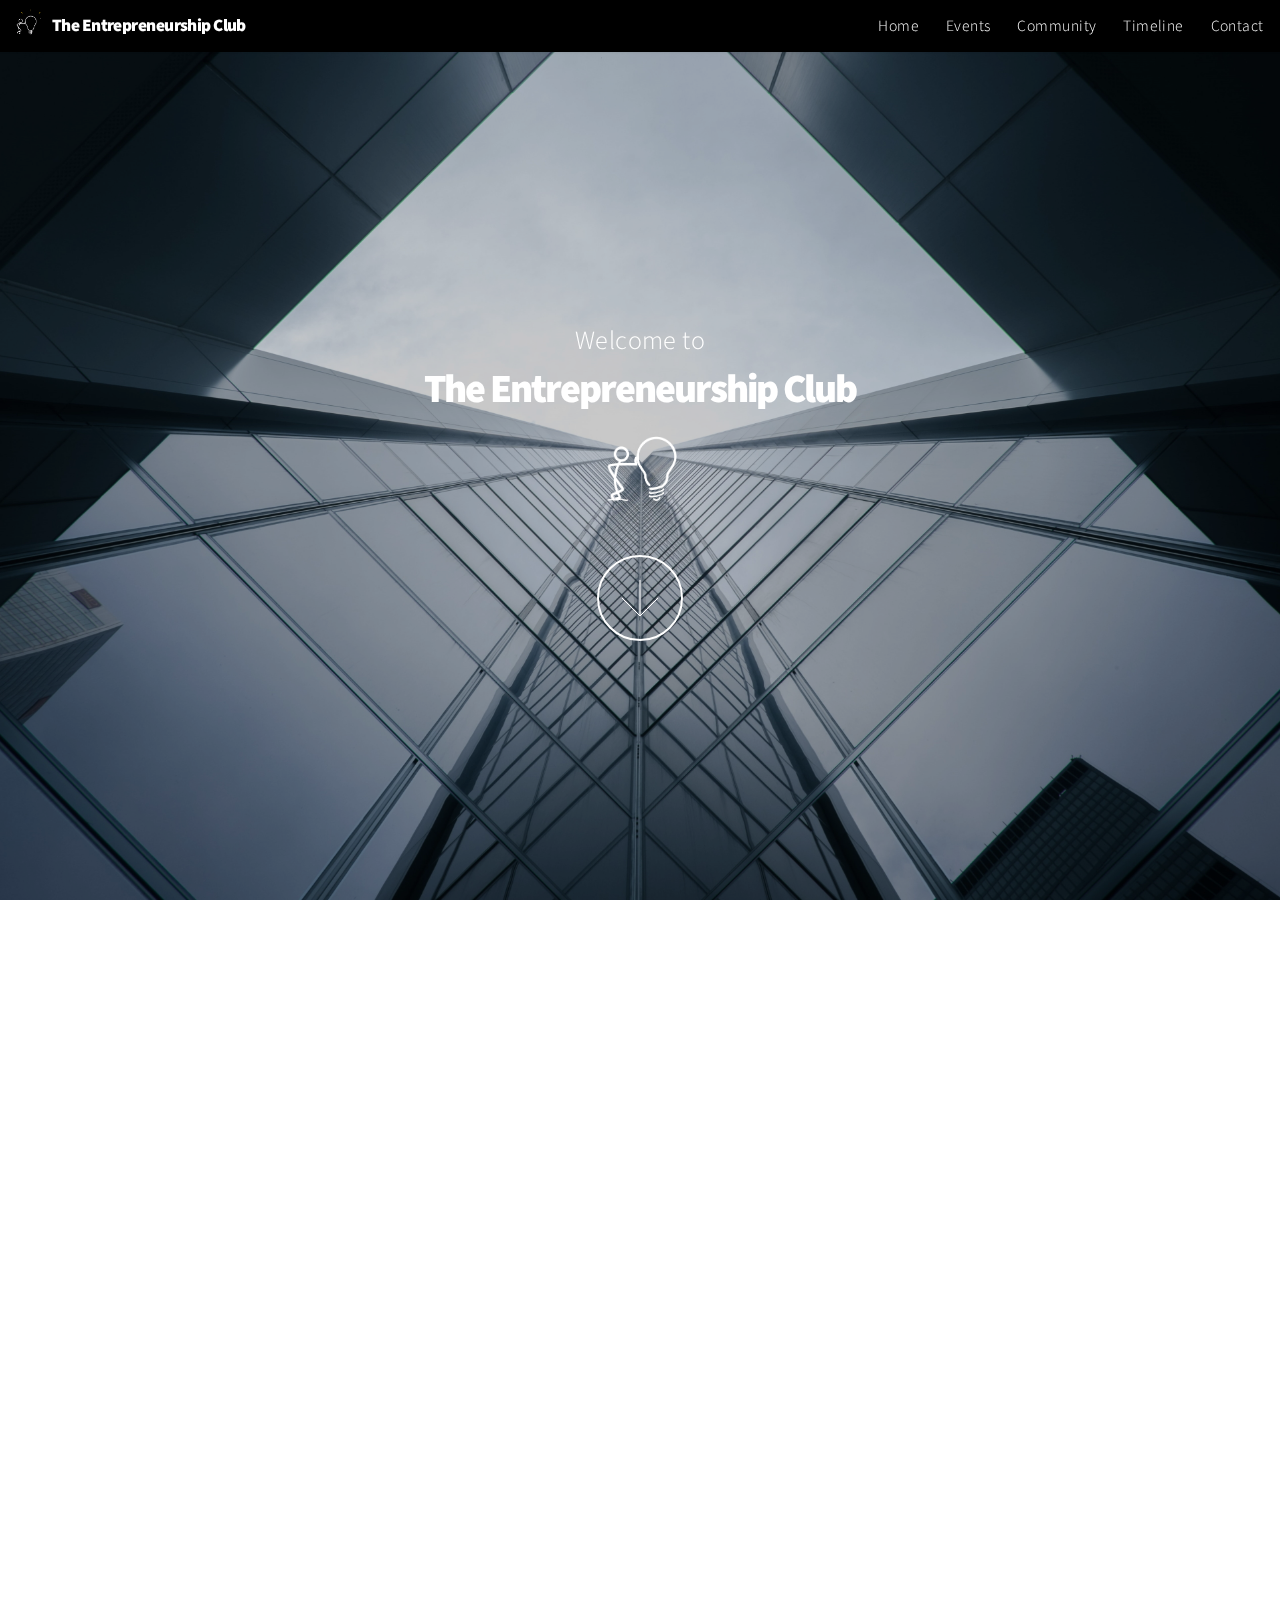
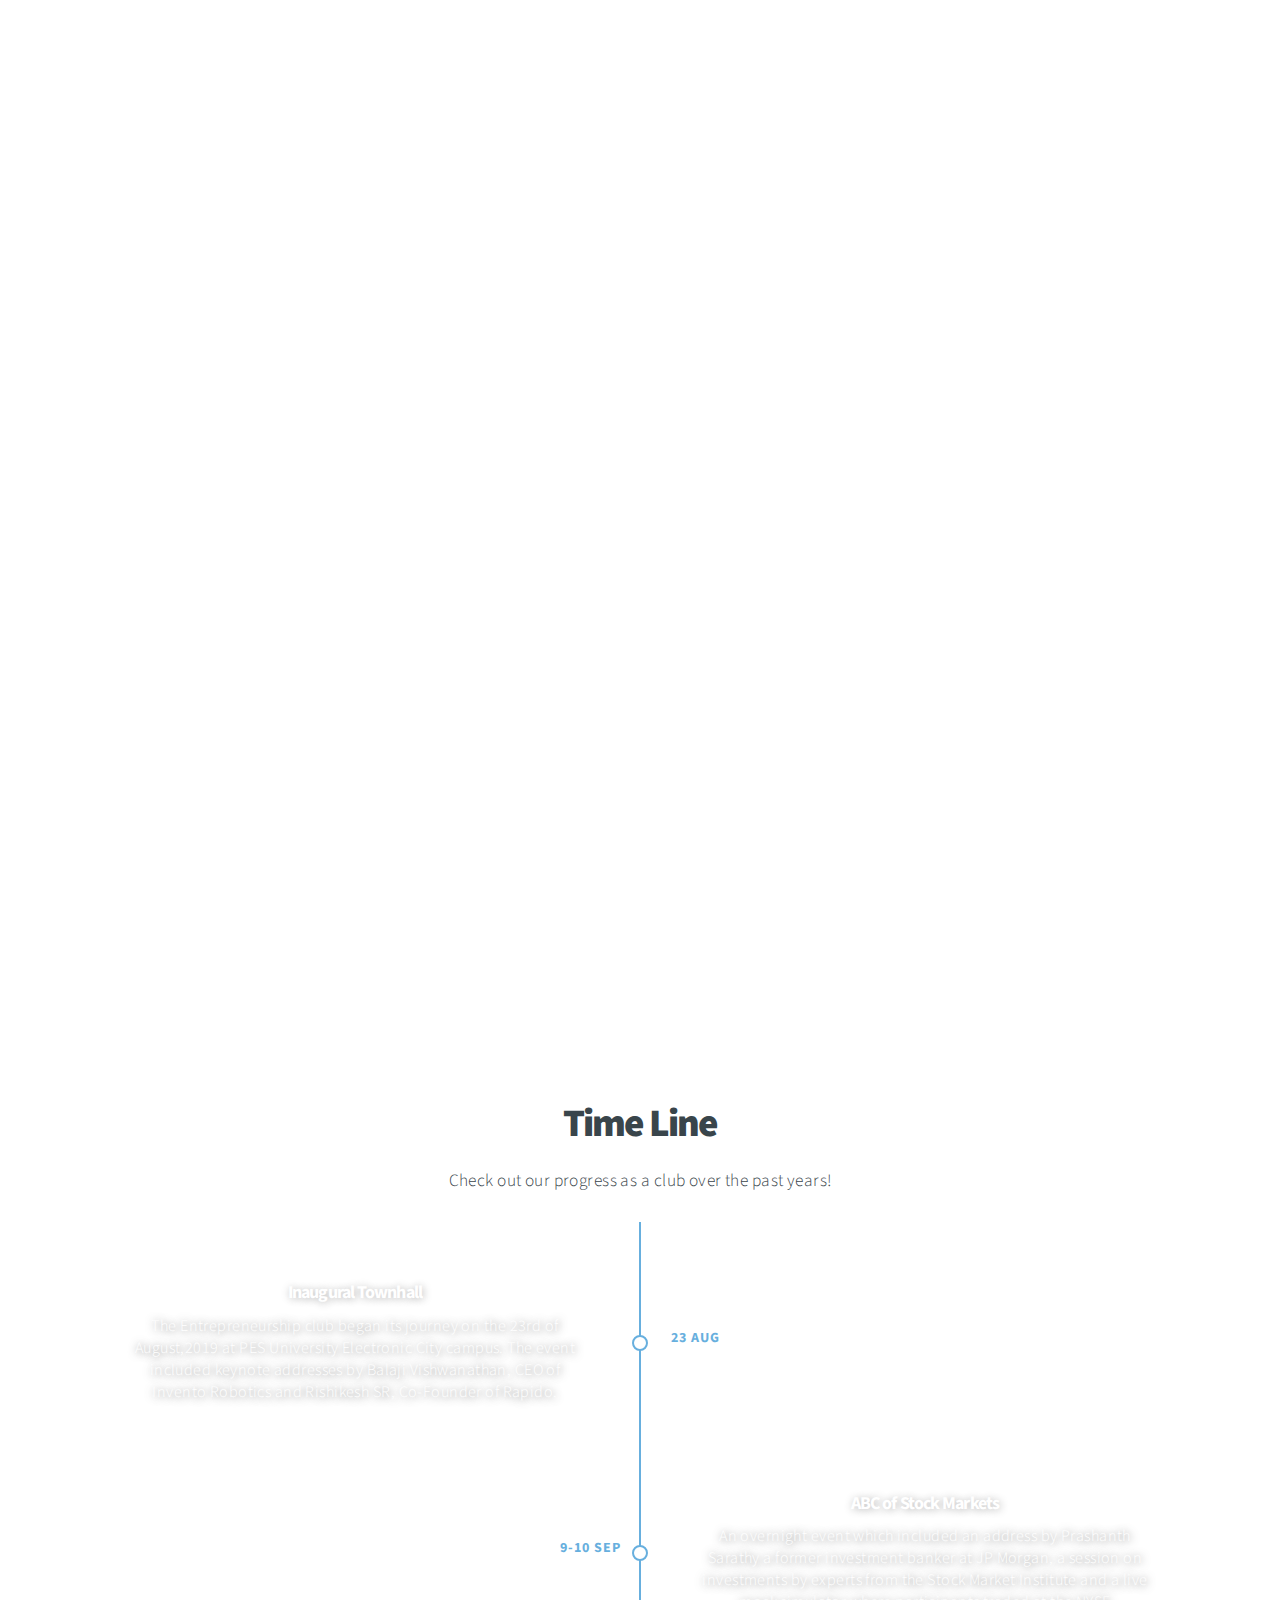
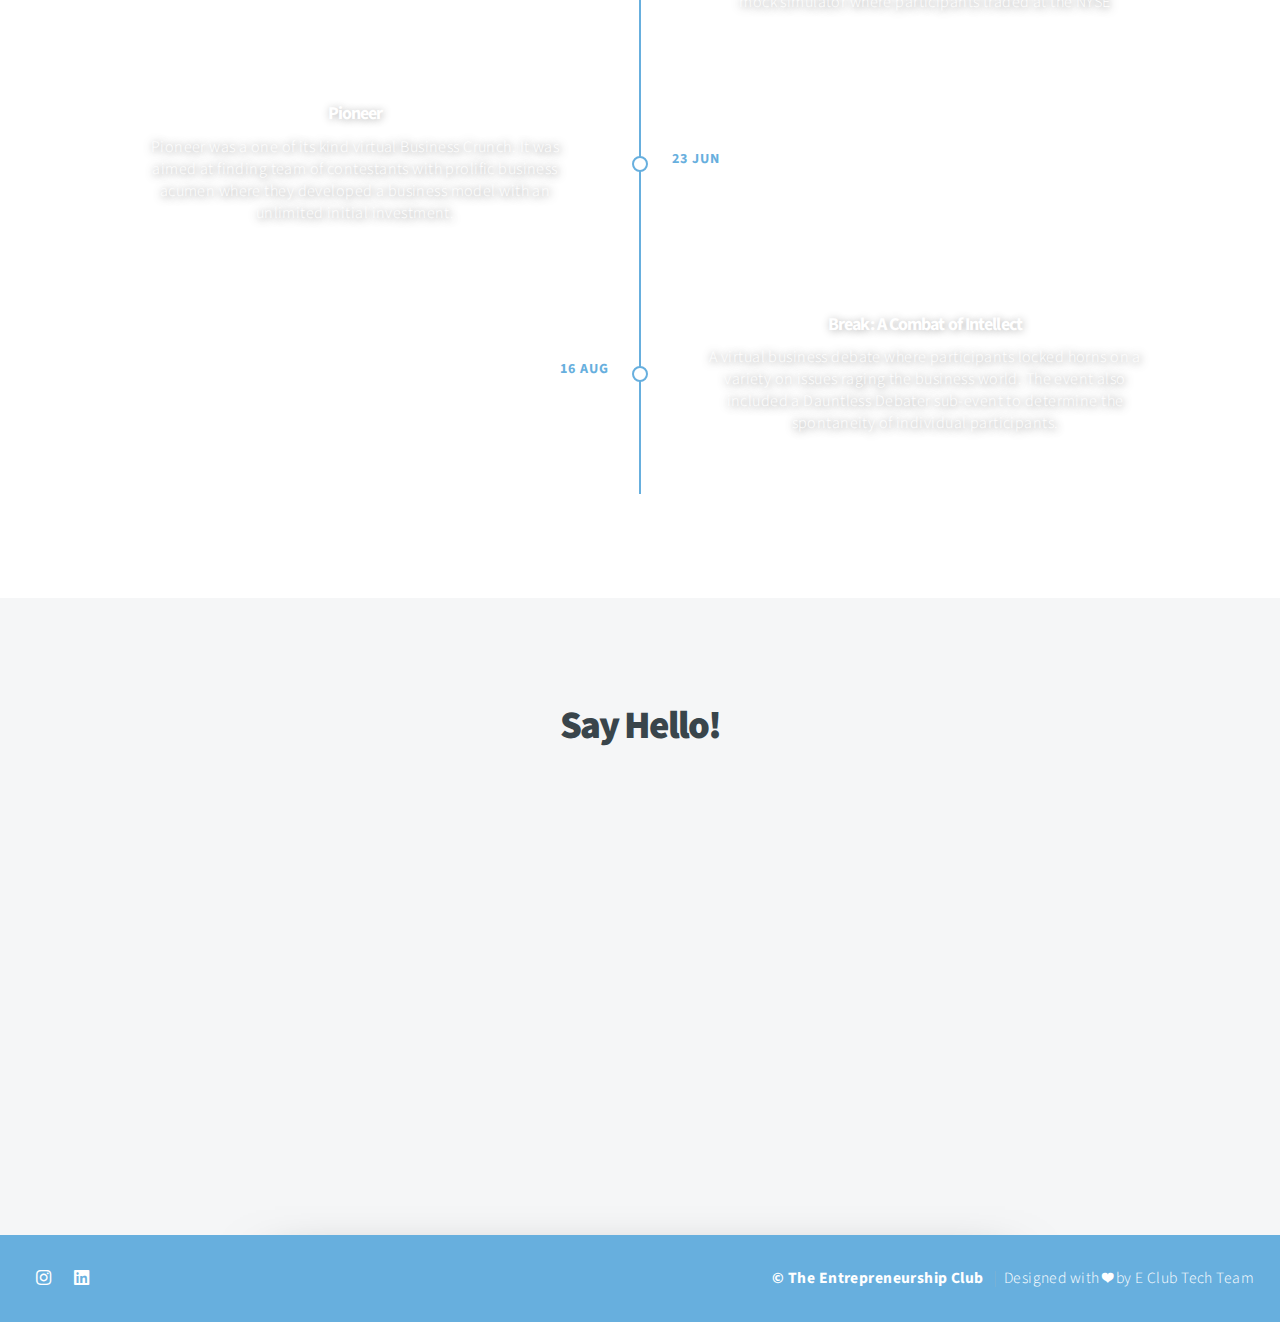
<file: index.html>
<!DOCTYPE HTML>
<html>
	<head>
		<title>The Entrepreneurship Club</title>
		<meta charset="utf-8" />
		<meta name="viewport" content="width=device-width, initial-scale=1, user-scalable=yes" />
		<link rel="stylesheet" href="assets/css/main.css" />
		<noscript><link rel="stylesheet" href="assets/css/noscript.css" /></noscript>
	</head>
	<body class="is-preload">

		<!-- Header -->
			<header id="header" style="background-color: black;">
				<div style="height: 100%;"><img src="images/logo.gif" alt="Logo Img" style="height: 100%;"><h1 style="left: 3em;">The Entrepreneurship Club</h1></div>
				<nav>
                    <div class="hamburger">
                        <div class="line"></div>
                        <div class="line"></div>
                        <div class="line"></div>
                    </div>
					<ul class="nav-links">
						<li style="position: absolute; cursor: pointer;	right: 15px; top: 0px;"><img src="images/cancel.svg"></li>
						<li><a href="#intro">Home</a></li>
						<li><a href="#one">Events</a></li>
						<li><a href="#two">Community</a></li>
						<li><a href="#work">Timeline</a></li>
						<li><a href="#contact">Contact</a></li>
					</ul>
				</nav>
			</header>

		<!-- Intro -->
			<section id="intro" class="main style1 dark fullscreen">
				<div class="content" style="width: auto;">
					<header>
						<p style="font-size: 150%;">Welcome to</p>
						<h2 style="font-size: 230%;">The Entrepreneurship Club</h2>
						<img src="images/logo.png" alt="Logo Img" style="width: 20%; padding-top: 20px;">
					</header>
					<footer>
						<a href="#one" class="button style2 down">Let's Go!</a>
					</footer>
				</div>
			</section>

		<!-- One -->
			<section id="one" class="main style2 right dark fullscreen">
				<div class="content box style2">
					<header>
						<h2>Events</h2>
					</header>
					<div>
						<p>Have a look at the events organized by us!</p>
						<p><a href="past_events.html">Take a peek at Events</a></p>
					</div>
				</div>
				<a href="#two" class="button style2 down anchored">Next</a>
			</section>

		<!-- Two -->
			<section id="two" class="main style2 left dark fullscreen">
				<div class="content box style2">
					<header>
						<h2>Community</h2>
					</header>
					<p>Check out the community and benefits of being a member!</p>
					<p><a href="community.html">The Community</a></p>
				</div>
				<a href="#work" class="button style2 down anchored">Next</a>
			</section>

		<!-- Work -->
			<section id="work" class="main style3 primary" style="padding-left: 0px;">
				<div class="content_timeline" style="width: 100%; margin: auto;">
					<header>
						<h2>Time Line</h2>
						<p>Check out our progress as a club over the past years!</p>
					</header>
					<div class="timeline">
					  <div class="container left">
					    <div class="date">23 Aug</div>
					    <div class="content_timeline">
					      <h2 style="text-shadow: 1px 1px 8px rgba(0,0,0,0.3);">Inaugural Townhall</h2>
					      <p style="text-shadow: 1px 1px 8px rgba(0,0,0,0.7);">
					        The Entrepreneurship club began its journey on the 23rd of August,2019 at PES University Electronic City campus. The event included keynote addresses by Balaji Vishwanathan, CEO of Invento Robotics and Rishikesh SR, Co-Founder of Rapido.
					      </p>
					    </div>
					  </div>
					  <div class="container right">
					    <div class="date">9-10 Sep</div>
					    <div class="content_timeline">
					      <h2 style="text-shadow: 1px 1px 8px rgba(0,0,0,0.3);">ABC of Stock Markets</h2>
					      <p style="text-shadow: 1px 1px 8px rgba(0,0,0,0.7);">
					        An overnight event which included an address by Prashanth Sarathy a former investment banker at JP Morgan, a session on investments by experts from the Stock Market Institute and a live mock simulator where participants traded at the NYSE
					      </p>
					    </div>
					  </div>
					  <div class="container left">
					    <div class="date">23 Jun</div>
					    <div class="content_timeline">
					      <h2 style="text-shadow: 1px 1px 8px rgba(0,0,0,0.3);">Pioneer</h2>
					      <p style="text-shadow: 1px 1px 8px rgba(0,0,0,0.7);">
					        Pioneer was a one of its kind virtual Business Crunch. It was aimed at finding team of contestants with prolific business acumen where they developed a business model with an unlimited initial investment.
					      </p>
					    </div>
					  </div>
					  <div class="container right">
					    <div class="date">16 Aug</div>
					    <div class="content_timeline">
					      <h2 style="text-shadow: 1px 1px 8px rgba(0,0,0,0.3);">Break: A Combat of Intellect</h2>
					      <p style="text-shadow: 1px 1px 8px rgba(0,0,0,0.7);">
					        A virtual business debate where participants locked horns on a variety on issues raging the business world. The event also included a Dauntless Debater sub-event to determine the spontaneity of individual participants.
					      </p>
					    </div>
					  </div>
					</div>
				</div>
			</section>

		<!-- Contact -->
			<section id="contact" class="main style3 secondary">
				<div class="content">
					<header>
						<h2>Say Hello!</h2>
						<!--
							In case we need anything here.
							<p></p>
						-->
					</header>
					<div class="box">
						<form action="https://formspree.io/f/xjvprplb" method="POST">
							<div class="fields">
								<div class="field half"><input type="text" name="name" placeholder="Name" /></div>
								<div class="field half"><input type="email" name="email" placeholder="Email" /></div>
								<div class="field"><textarea name="message" placeholder="Message" rows="6"></textarea></div>
							</div>
							<ul class="actions special">
								<li><input type="submit" value="Send Message" /></li>
							</ul>
						</form>
					</div>
				</div>
			</section>

		<!-- Footer -->
			<footer id="footer">

				<!-- Icons -->
					<ul class="icons">
                        <li><a href="https://instagram.com/entrepreneurshipclub.pes?igshid=b4qmlrif7b9c" class="icon brands fa-instagram" style="color: white;"><span class="label">Instagram</span></a></li>
                        <li><a href="https://www.linkedin.com/company/the-entrepreneurship-club-of-pes-university" class="icon brands fa-linkedin" style="color: white;"><span class="label">Linkeden</span></a></li>
                    </ul>

				<!-- Menu -->
					<ul class="menu">
						<li style="color: white; font-weight: bold;">&copy; The Entrepreneurship Club</li>
						<li style="color: white;">Designed with ❤ by E Club Tech Team</li>
					</ul>

			</footer>

		<!-- Scripts -->
			<script src="assets/js/jquery.min.js"></script>
			<script src="assets/js/jquery.poptrox.min.js"></script>
			<script src="assets/js/jquery.scrolly.min.js"></script>
			<script src="assets/js/jquery.scrollex.min.js"></script>
			<script src="assets/js/browser.min.js"></script>
			<script src="assets/js/breakpoints.min.js"></script>
			<script src="assets/js/util.js"></script>
            <script src="assets/js/main.js"></script>
            <script src="assets/js/app.js"></script>

	</body>
</html>
</file>
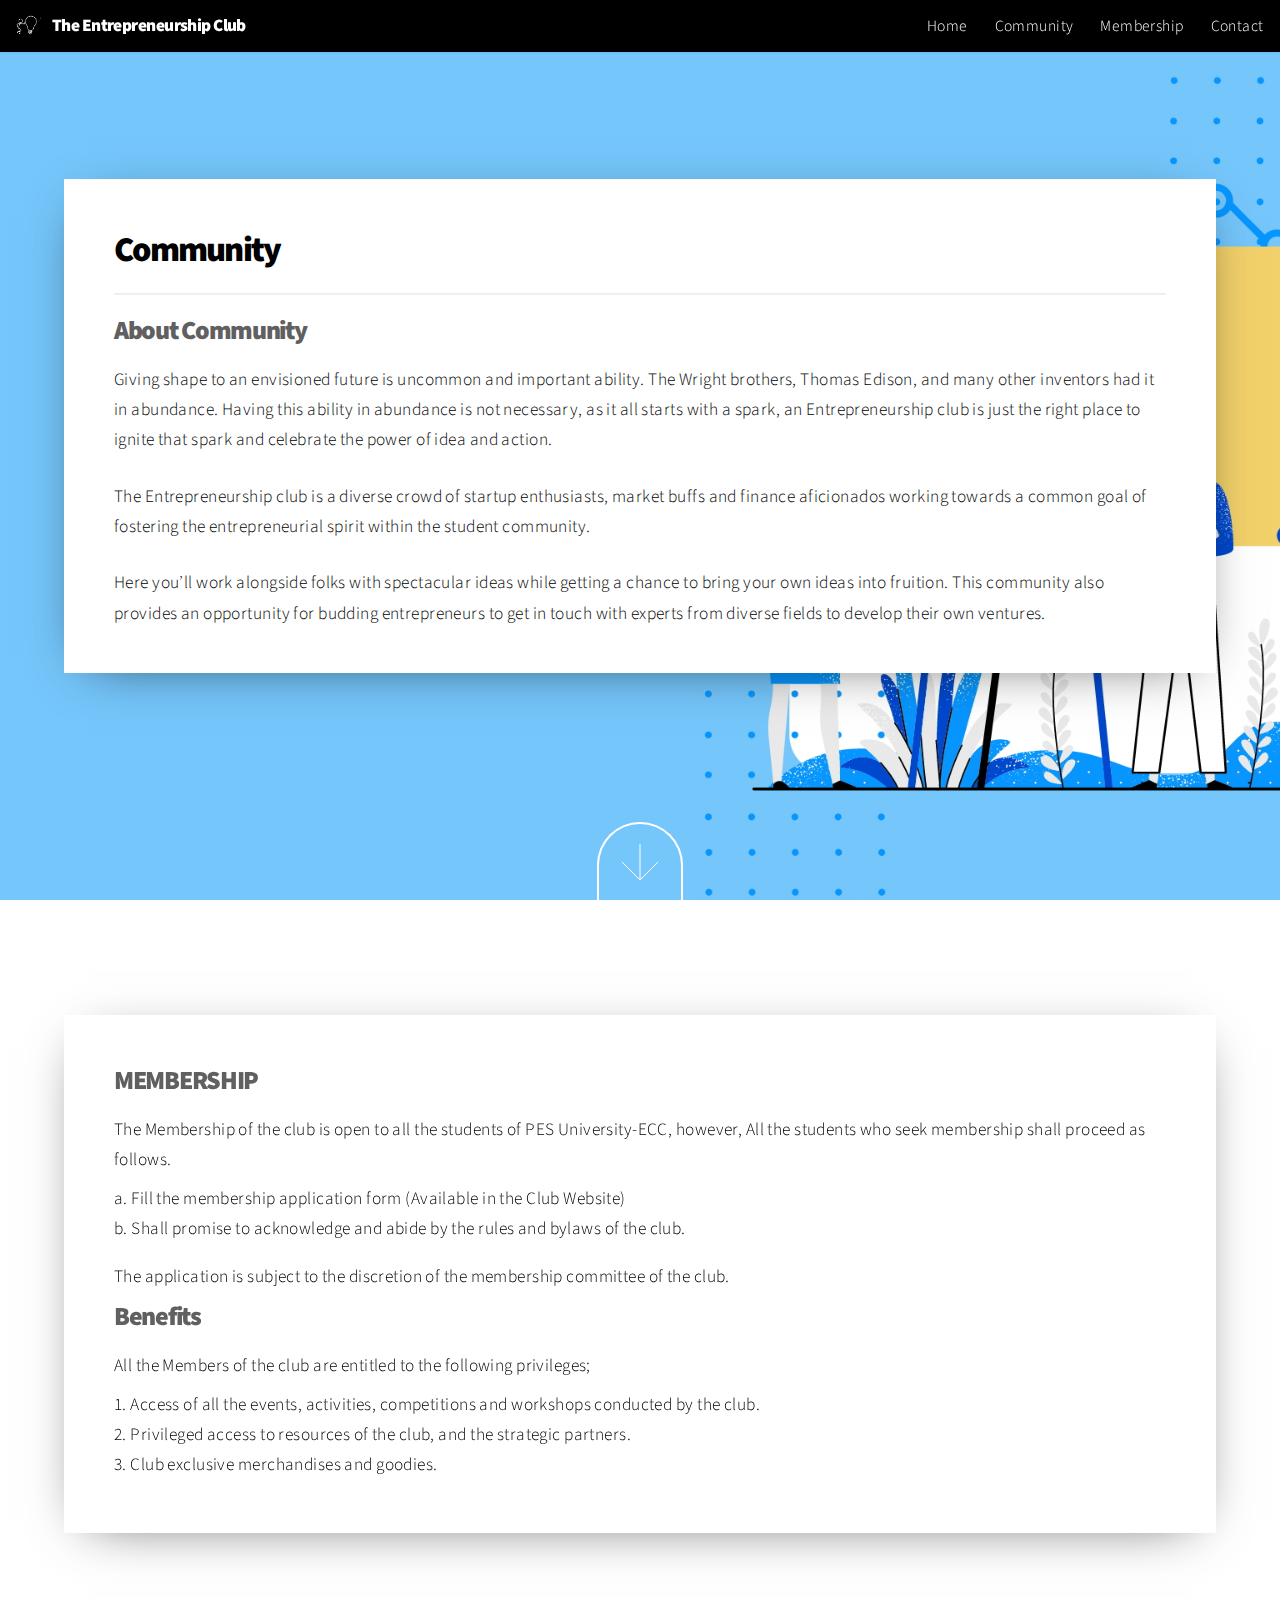
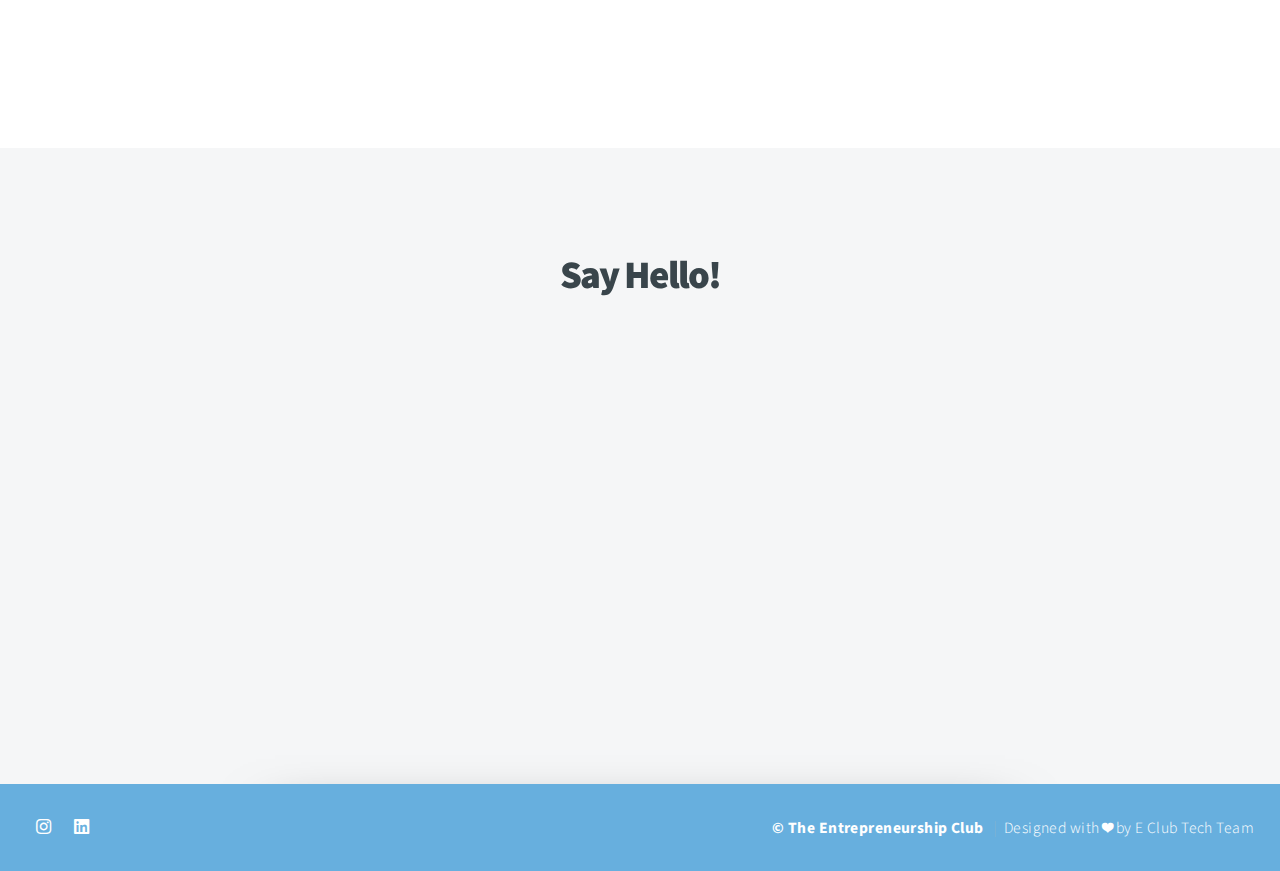
<file: community.html>
<!DOCTYPE HTML>
<html>
    <head>
        <title>The Entrepreneurship Club</title>
        <meta charset="utf-8" />
        <meta name="viewport" content="width=device-width, initial-scale=1, user-scalable=yes" />
        <link rel="stylesheet" href="assets/css/main.css" />
        <noscript><link rel="stylesheet" href="assets/css/noscript.css" /></noscript>
    </head>
    <body class="is-preload">

        <!-- Header -->
            <header id="header" style="background-color: black;">
                <div style="height: 100%;"><img src="images/logo.gif" alt="Logo Img" style="height: 100%;"><h1 style="left: 3em;">The Entrepreneurship Club</h1></div>
                <nav>
                    <div class="hamburger">
                        <div class="line"></div>
                        <div class="line"></div>
                        <div class="line"></div>
                    </div>
                    <ul class="nav-links">
                        <li style="position: absolute; cursor: pointer; right: 15px; top: 0px;"><img src="images/cancel.svg"></li>
                        <li><a href="index.html">Home</a></li>
                        <li><a href="#two">Community</a></li>
                        <li><a href="#mempaid">Membership</a></li>
                        <li><a href="#contact">Contact</a></li>
                    </ul>
                </nav>
            </header>

        <!-- Community Landing -->
            <section id="two" class="main style2 dark fullscreen">

                <div class="white-box-floating" style="margin-bottom: 100px;">
                    <header style="padding: 50px; padding-bottom: 0px; margin: auto; text-align: left;">
                        <h2 style="font-size: 200%; color: black;">Community</h2>
                        <div class="line_divider"></div>
                        <h2 style="font-size: 150%; color: #606060;">About Community</h2>
                        <p style="color: black;">
                            Giving shape to an envisioned future is uncommon and important ability.  The Wright brothers, Thomas Edison, and many other inventors had it in abundance.  Having this ability in abundance is not necessary, as it all starts with a spark, an Entrepreneurship club is just the right place to ignite that spark and celebrate the power of idea and action.
                        </p>
                        <p style="color: black;">
                            The Entrepreneurship club is a diverse crowd of startup enthusiasts, market buffs and finance aficionados working towards a common goal of fostering the entrepreneurial spirit within the student community.
                        </p>
                        <p style="color: black;">
                            Here you’ll work alongside folks with spectacular ideas while getting a chance to bring your own ideas into fruition. This community also provides an opportunity for budding entrepreneurs to get in touch with experts from diverse fields to develop their own ventures.
                        </p>
                    </header>
                    <footer style="padding: 25px; padding-bottom: 10px; margin: auto;">
                    </footer>
                </div>


                <a href="#mempaid" class="button style2 down anchored">Next</a>

            </section>

        <!-- Mem  Prime -->
            <section id="mempaid" class="main style2 dark fullscreen">

                <div class="white-box-floating" style="margin-bottom: 100px;">
                    <header style="padding: 50px; padding-bottom: 0px; margin: auto; text-align: left;">
                        <h2 style="font-size: 150%; color: #606060;">MEMBERSHIP</h2>
                        <p style="color: black;">The Membership of the club is open to all the students of PES University-ECC, however, All the students who seek membership shall proceed as follows.</p>

                        <ul style="color: black;">
                            <li>
                                a. Fill the membership application form (Available in the Club Website)
                            </li>

                            <li>
                                b. Shall promise to acknowledge and abide by the rules and bylaws of the club.
                            </li>
                        </ul>

                        <p style="color: black;">The application is subject to the discretion of the membership committee of the club.</p>
                        <h2 style="font-size: 150%; color: #606060;">Benefits</h2>
                        <p style="color: black;">
                            All the Members of the club are entitled to the following privileges;
                        </p>
                        <ul style="color: black;">
                            <li>
                                1. Access of all the events, activities, competitions and workshops conducted by the club.
                            </li>

                            <li>
                                2. Privileged access to resources of the club, and the strategic partners.
                            </li>

                            <li>
                                3. Club exclusive merchandises and goodies.
                            </li>
                        </ul>
                    </header>
                    <footer style="padding: 25px; padding-bottom: 10px; margin: auto;">
                    </footer>
                </div>


                <a href="#contact" class="button style2 down anchored">Next</a>

            </section>

        <!-- Contact -->
            <section id="contact" class="main style3 secondary">
                <div class="content">
                    <header>
                        <h2>Say Hello!</h2>
                    </header>
                    <div class="box">
                        <form action="https://formspree.io/f/xjvprplb" method="POST">
                            <div class="fields">
                                <div class="field half"><input type="text" name="name" placeholder="Name" /></div>
                                <div class="field half"><input type="email" name="email" placeholder="Email" /></div>
                                <div class="field"><textarea name="message" placeholder="Message" rows="6"></textarea></div>
                            </div>
                            <ul class="actions special">
                                <li><input type="submit" value="Send Message" /></li>
                            </ul>
                        </form>
                    </div>
                </div>
            </section>

        <!-- Footer -->
            <footer id="footer">

                <!-- Icons -->
                    <ul class="icons">
                        <li><a href="https://instagram.com/entrepreneurshipclub.pes?igshid=b4qmlrif7b9c" class="icon brands fa-instagram" style="color: white;"><span class="label">Instagram</span></a></li>
                        <li><a href="https://www.linkedin.com/company/the-entrepreneurship-club-of-pes-university" class="icon brands fa-linkedin" style="color: white;"><span class="label">Linkeden</span></a></li>
                    </ul>

                <!-- Menu -->
                    <ul class="menu">
                        <li style="color: white; font-weight: bold;">&copy; The Entrepreneurship Club</li>
                        <li style="color: white;">Designed with ❤ by E Club Tech Team</li>
                    </ul>

            </footer>

        <!-- Scripts -->
            <script src="assets/js/jquery.min.js"></script>
            <script src="assets/js/jquery.poptrox.min.js"></script>
            <script src="assets/js/jquery.scrolly.min.js"></script>
            <script src="assets/js/jquery.scrollex.min.js"></script>
            <script src="assets/js/browser.min.js"></script>
            <script src="assets/js/breakpoints.min.js"></script>
            <script src="assets/js/util.js"></script>
            <script src="assets/js/main.js"></script>
            <script src="assets/js/app.js"></script>

    </body>
</html>
</file>
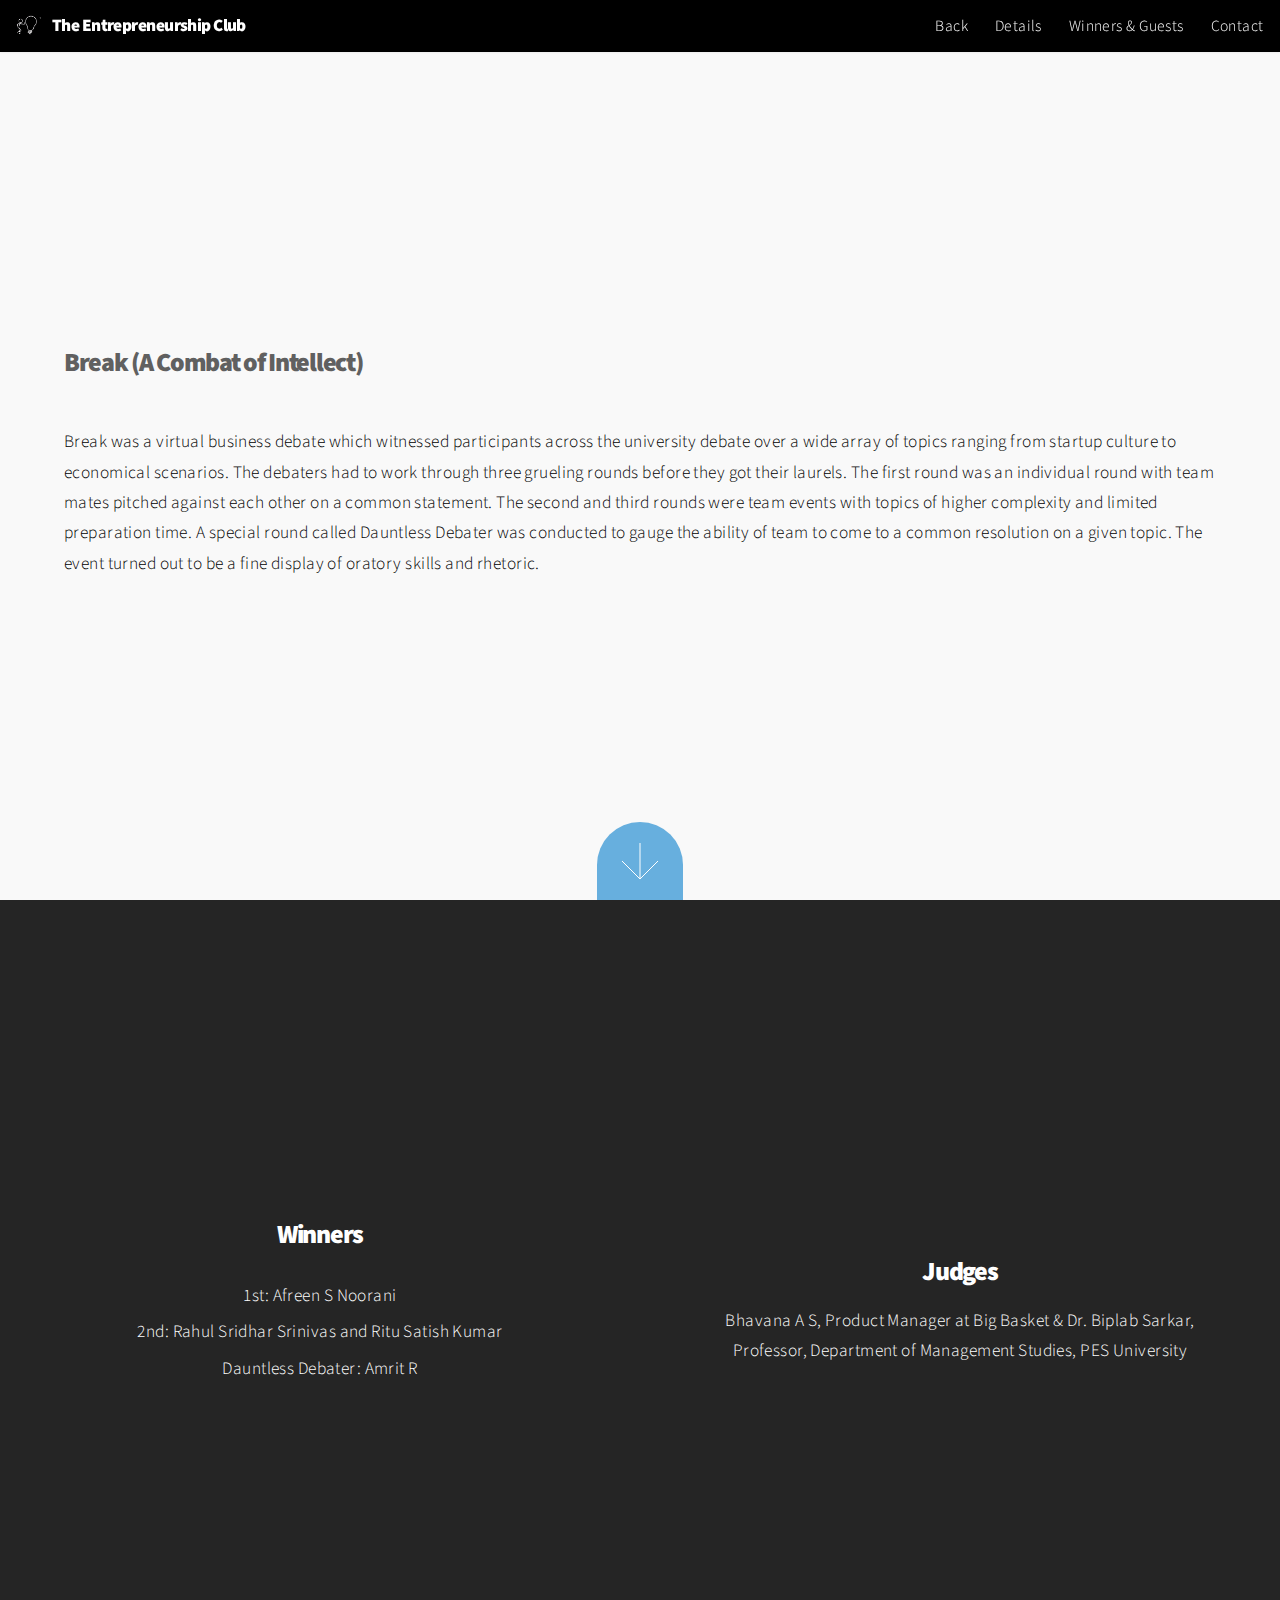
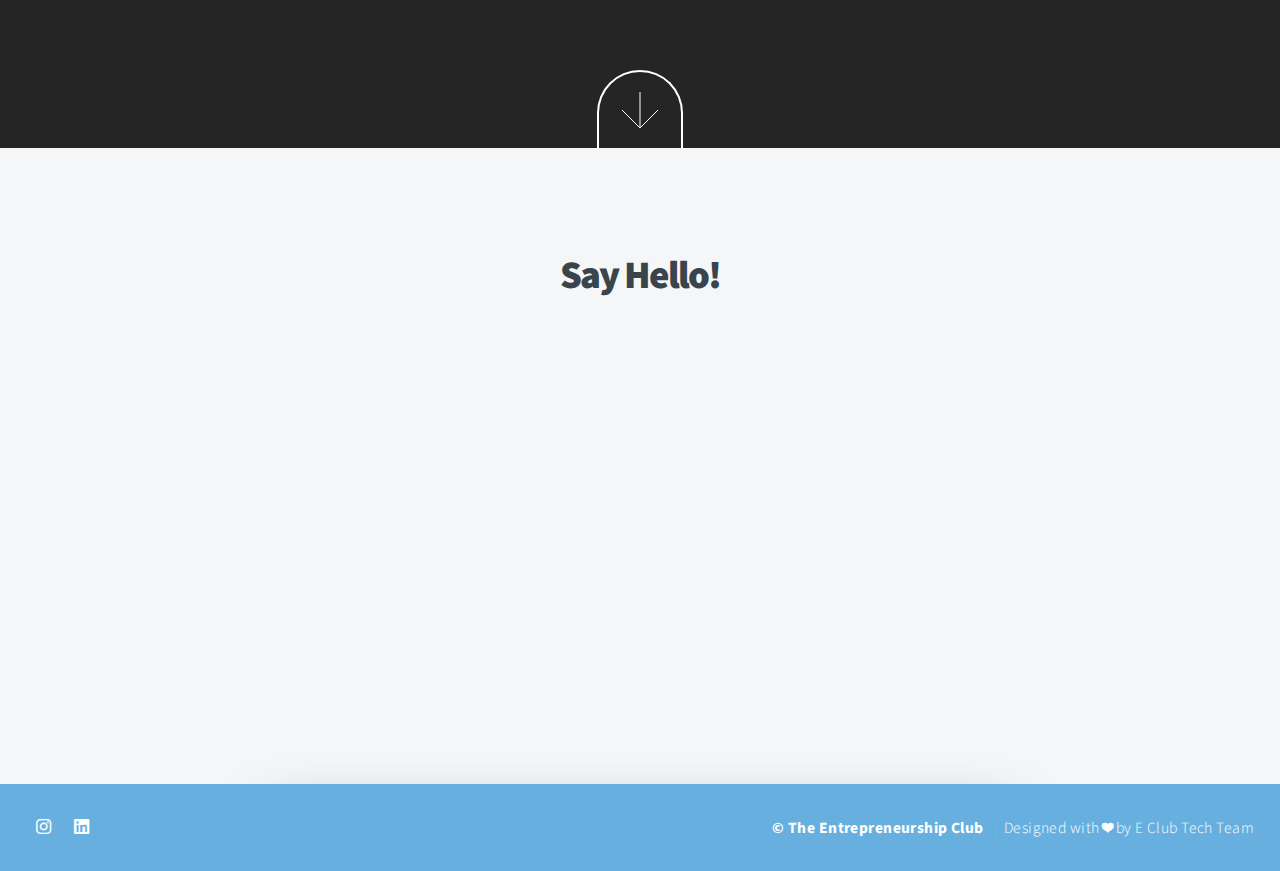
<file: event_break.html>
<!DOCTYPE HTML>
<html>
	<head>
		<title>The Entrepreneurship Club</title>
		<meta charset="utf-8" />
		<meta name="viewport" content="width=device-width, initial-scale=1, user-scalable=yes" />
		<link rel="stylesheet" href="assets/css/main.css" />
		<noscript><link rel="stylesheet" href="assets/css/noscript.css" /></noscript>
	</head>
	<body class="is-preload">

		<!-- Header -->
			<header id="header" style="background-color: black;">
				<div style="height: 100%;"><img src="images/logo.gif" alt="Logo Img" style="height: 100%;"><h1 style="left: 3em;">The Entrepreneurship Club</h1></div>
				<nav>
                    <div class="hamburger">
                        <div class="line"></div>
                        <div class="line"></div>
                        <div class="line"></div>
                    </div>
					<ul class="nav-links">
						<li style="position: absolute; cursor: pointer;	right: 15px; top: 0px;"><img src="images/cancel.svg"></li>
						<li><a href="past_events.html">Back</a></li>
						<li><a href="#pecss">Details</a></li>
						<li><a href="#gwpage">Winners & Guests</a></li>
						<li><a href="#contact">Contact</a></li>
					</ul>
				</nav>
			</header>

		<!-- Intro -->
			<section id="pecss" class="main style2 dark fullscreen">
				<header style="align-items: center;">
					<div style="width: 90%; margin: auto;">
						<h2 style="font-size: 150%; color: #606060;">Break (A Combat of Intellect)</h2>
						<p class="event-desc">Break was a virtual business debate which witnessed participants across the university debate over a wide array of topics ranging from startup culture to economical scenarios. The debaters had to work through three grueling rounds before they got their laurels. The first round was an individual round with team mates pitched against each other on a common statement. The second and third rounds were team events with topics of higher complexity and limited preparation time. A special round called Dauntless Debater was conducted to gauge the ability of team to come to a common resolution on a given topic. The event turned out to be a fine display of oratory skills and rhetoric.</p>
					</div>
				</header>
				<a href="#gwpage" class="button down anchored">Let's Go!</a>
			</section>

		<!-- Guests Page / Winners Page -->
			<section id="gwpage" class="main style2 dark fullscreen">
				<header class="winners_container">

					<div class="winner_section">
						<h2 style="font-size: 150%; text-align: center;">Winners</h2>
						<p style="text-align: center;">
							<p style="text-align: center; margin: 2px; padding: 2px;">
								1st: Afreen S Noorani
							</p>
							<p style="text-align: center; margin: 2px; padding: 2px;">
								2nd: Rahul Sridhar Srinivas and Ritu Satish Kumar
							</p>
							<p style="text-align: center; margin: 2px; padding: 2px;">
								Dauntless Debater: Amrit R
							</p>
						</p>
					</div>

					<div class="guest_section">
						<h2 style="font-size: 150%;  text-align: center;">Judges</h2>
						<p style="text-align: center;">
							Bhavana A S, Product Manager at Big Basket & Dr. Biplab Sarkar, Professor, Department of Management Studies, PES University
						</p>
					</div>

				</header>
				<a href="#contact" class="button style2 down anchored">Next</a>
			</section>

		<!-- Contact -->
			<section id="contact" class="main style3 secondary">
				<div class="content">
					<header>
						<h2>Say Hello!</h2>
					</header>
					<div class="box">
						<form action="https://formspree.io/f/xjvprplb" method="POST">
							<div class="fields">
								<div class="field half"><input type="text" name="name" placeholder="Name" /></div>
								<div class="field half"><input type="email" name="email" placeholder="Email" /></div>
								<div class="field"><textarea name="message" placeholder="Message" rows="6"></textarea></div>
							</div>
							<ul class="actions special">
								<li><input type="submit" value="Send Message" /></li>
							</ul>
						</form>
					</div>
				</div>
			</section>

		<!-- Footer -->
			<footer id="footer">

				<!-- Icons -->
					<ul class="icons">
                        <li><a href="https://instagram.com/entrepreneurshipclub.pes?igshid=b4qmlrif7b9c" class="icon brands fa-instagram" style="color: white;"><span class="label">Instagram</span></a></li>
                        <li><a href="https://www.linkedin.com/company/the-entrepreneurship-club-of-pes-university" class="icon brands fa-linkedin" style="color: white;"><span class="label">Linkeden</span></a></li>
                    </ul>

				<!-- Menu -->
					<ul class="menu">
						<li style="color: white; font-weight: bold;">&copy; The Entrepreneurship Club</li>
						<li style="color: white;">Designed with ❤ by E Club Tech Team</li>
					</ul>

			</footer>

		<!-- Scripts -->
			<script src="assets/js/jquery.min.js"></script>
			<script src="assets/js/jquery.poptrox.min.js"></script>
			<script src="assets/js/jquery.scrolly.min.js"></script>
			<script src="assets/js/jquery.scrollex.min.js"></script>
			<script src="assets/js/browser.min.js"></script>
			<script src="assets/js/breakpoints.min.js"></script>
			<script src="assets/js/util.js"></script>
            <script src="assets/js/main.js"></script>
            <script src="assets/js/app.js"></script>

	</body>
</html>
</file>
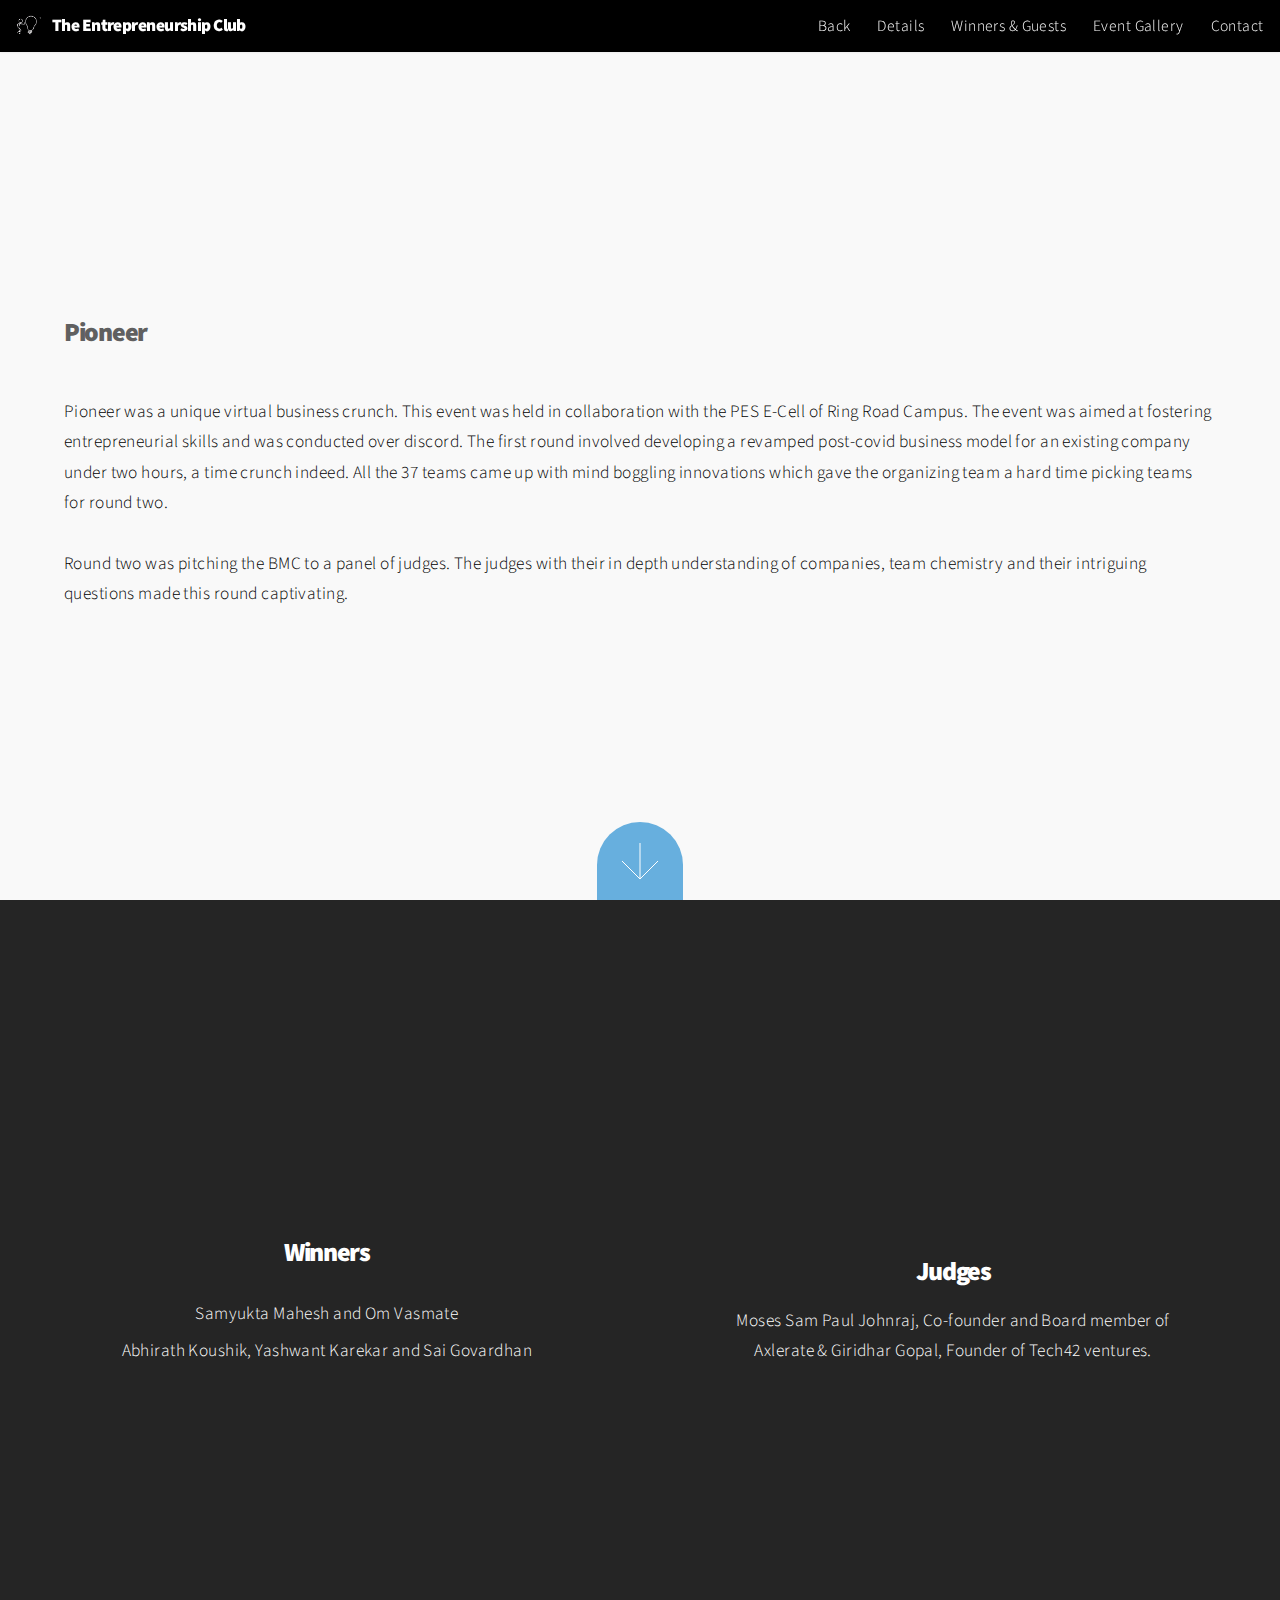
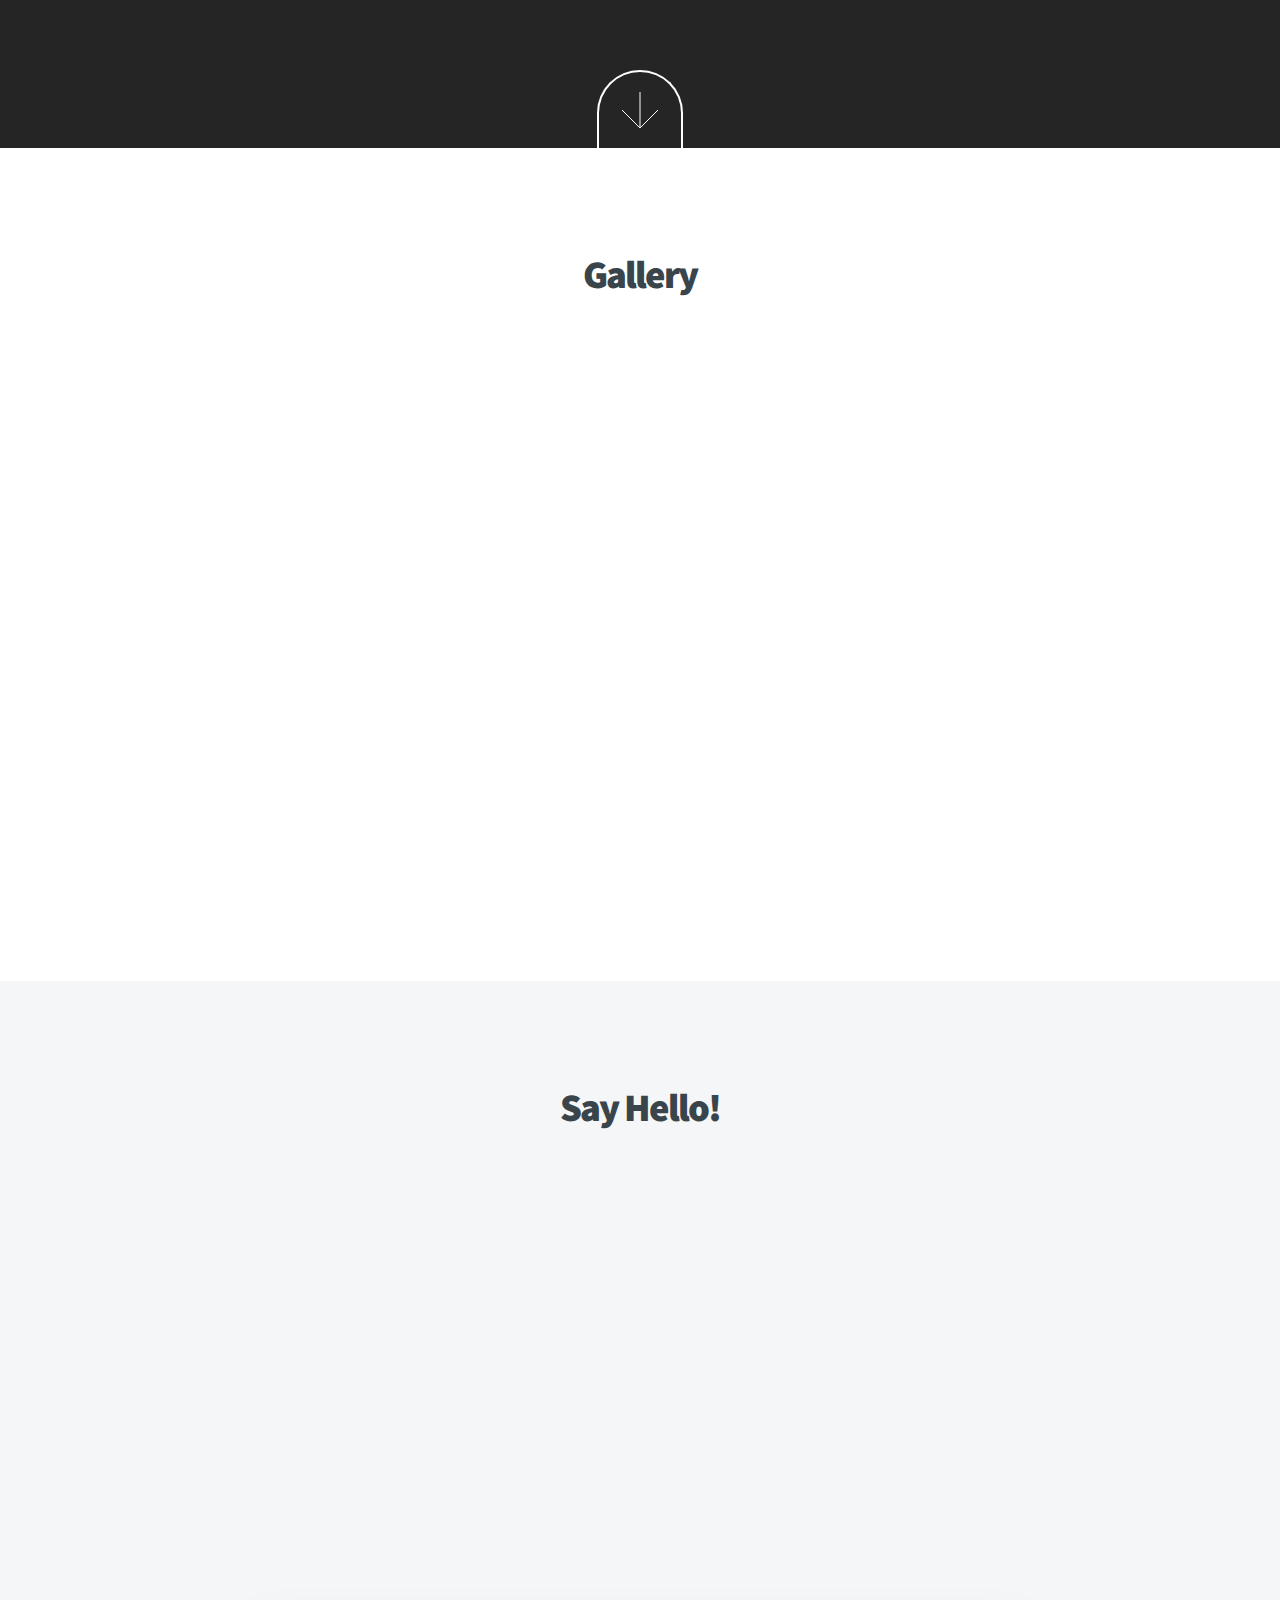
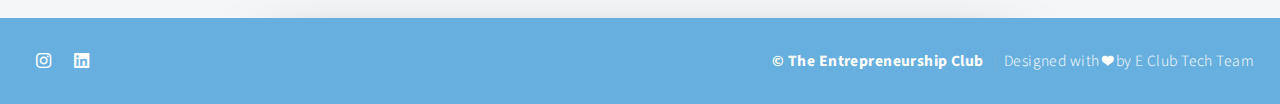
<file: event_pioneer.html>
<!DOCTYPE HTML>
<html>
	<head>
		<title>The Entrepreneurship Club</title>
		<meta charset="utf-8" />
		<meta name="viewport" content="width=device-width, initial-scale=1, user-scalable=yes" />
		<link rel="stylesheet" href="assets/css/main.css" />
		<noscript><link rel="stylesheet" href="assets/css/noscript.css" /></noscript>
	</head>
	<body class="is-preload">

		<!-- Header -->
			<header id="header" style="background-color: black;">
				<div style="height: 100%;"><img src="images/logo.gif" alt="Logo Img" style="height: 100%;"><h1 style="left: 3em;">The Entrepreneurship Club</h1></div>
				<nav>
                    <div class="hamburger">
                        <div class="line"></div>
                        <div class="line"></div>
                        <div class="line"></div>
                    </div>
					<ul class="nav-links">
						<li style="position: absolute; cursor: pointer;	right: 15px; top: 0px;"><img src="images/cancel.svg"></li>
						<li><a href="past_events.html">Back</a></li>
						<li><a href="#pecss">Details</a></li>
						<li><a href="#gwpage">Winners & Guests</a></li>
						<li><a href="#work">Event Gallery</a></li>
						<li><a href="#contact">Contact</a></li>
					</ul>
				</nav>
			</header>

		<!-- Intro -->
			<section id="pecss" class="main style2 dark fullscreen">
				<header style="align-items: center;">
					<div style="width: 90%; margin: auto;">
						<h2 style="font-size: 150%; color: #606060;">Pioneer</h2>
						<p class="event-desc">
							Pioneer was a unique virtual business crunch. This event was held in collaboration with the PES E-Cell of Ring Road Campus. The event was aimed at fostering entrepreneurial skills and was conducted over discord. The first round involved developing a revamped post-covid business model for an existing company under two hours, a time crunch indeed. All the 37 teams came up with mind boggling innovations which gave the organizing team a hard time picking teams for round two.
							</br></br>
							Round two was pitching the BMC to a panel of judges. The judges with their in depth understanding of companies, team chemistry and their intriguing questions made this round captivating.
						</p>
					</div>
				</header>
				<a href="#gwpage" class="button down anchored">Let's Go!</a>
			</section>

		<!-- Guests Page / Winners Page -->
			<section id="gwpage" class="main style2 dark fullscreen">
				<header class="winners_container">

					<div class="winner_section">
						<h2 style="font-size: 150%; text-align: center;">Winners</h2>
						<p style="text-align: center;">
							<p style="text-align: center; margin: 2px; padding: 2px;">
								Samyukta Mahesh and Om Vasmate
							</p>
							<p style="text-align: center; margin: 2px; padding: 2px;">
								Abhirath Koushik, Yashwant Karekar and Sai Govardhan
							</p>
						</p>
					</div>

					<div class="guest_section">
						<h2 style="font-size: 150%;  text-align: center;">Judges</h2>
						<p style="text-align: center;">
							Moses Sam Paul Johnraj, Co-founder and Board member of Axlerate & Giridhar Gopal, Founder of Tech42 ventures.
						</p>
					</div>

				</header>
				<a href="#work" class="button style2 down anchored">Next</a>
			</section>

		<!-- Work -->
			<section id="work" class="main style3 primary">
				<div class="content">
					<header>
						<h2>Gallery</h2>
					</header>

					<!-- Gallery  -->
						<div class="gallery">
							<article class="from-left">
								<a href="images/fulls/event_pioneer/1.jpg" class="image fit"><img src="images/thumbs/event_pioneer/1.jpg" title="Pioneer" alt="" /></a>
							</article>
							<article class="from-right">
								<a href="images/fulls/event_pioneer/2.jpg" class="image fit"><img src="images/thumbs/event_pioneer/2.jpg" title="Pioneer" alt="" /></a>
							</article>
							<article class="from-left">
								<a href="images/fulls/event_pioneer/3.jpg" class="image fit"><img src="images/thumbs/event_pioneer/3.jpg" title="Pioneer" alt="" /></a>
							</article>
							<article class="from-right">
								<a href="images/fulls/event_pioneer/4.jpg" class="image fit"><img src="images/thumbs/event_pioneer/4.jpg" title="Pioneer" alt="" /></a>
							</article>
							<article class="from-left">
								<a href="images/fulls/event_pioneer/5.jpg" class="image fit"><img src="images/thumbs/event_pioneer/5.jpg" title="Pioneer" alt="" /></a>
							</article>
							<article class="from-right">
								<a href="images/fulls/event_pioneer/6.jpg" class="image fit"><img src="images/thumbs/event_pioneer/6.jpg" title="Pioneer" alt="" /></a>
							</article>
						</div>

				</div>
			</section>

		<!-- Contact -->
			<section id="contact" class="main style3 secondary">
				<div class="content">
					<header>
						<h2>Say Hello!</h2>
					</header>
					<div class="box">
						<form action="https://formspree.io/f/xjvprplb" method="POST">
							<div class="fields">
								<div class="field half"><input type="text" name="name" placeholder="Name" /></div>
								<div class="field half"><input type="email" name="email" placeholder="Email" /></div>
								<div class="field"><textarea name="message" placeholder="Message" rows="6"></textarea></div>
							</div>
							<ul class="actions special">
								<li><input type="submit" value="Send Message" /></li>
							</ul>
						</form>
					</div>
				</div>
			</section>

		<!-- Footer -->
			<footer id="footer">

				<!-- Icons -->
					<ul class="icons">
                        <li><a href="https://instagram.com/entrepreneurshipclub.pes?igshid=b4qmlrif7b9c" class="icon brands fa-instagram" style="color: white;"><span class="label">Instagram</span></a></li>
                        <li><a href="https://www.linkedin.com/company/the-entrepreneurship-club-of-pes-university" class="icon brands fa-linkedin" style="color: white;"><span class="label">Linkeden</span></a></li>
                    </ul>

				<!-- Menu -->
					<ul class="menu">
						<li style="color: white; font-weight: bold;">&copy; The Entrepreneurship Club</li>
						<li style="color: white;">Designed with ❤ by E Club Tech Team</li>
					</ul>

			</footer>

		<!-- Scripts -->
			<script src="assets/js/jquery.min.js"></script>
			<script src="assets/js/jquery.poptrox.min.js"></script>
			<script src="assets/js/jquery.scrolly.min.js"></script>
			<script src="assets/js/jquery.scrollex.min.js"></script>
			<script src="assets/js/browser.min.js"></script>
			<script src="assets/js/breakpoints.min.js"></script>
			<script src="assets/js/util.js"></script>
            <script src="assets/js/main.js"></script>
            <script src="assets/js/app.js"></script>

	</body>
</html>
</file>
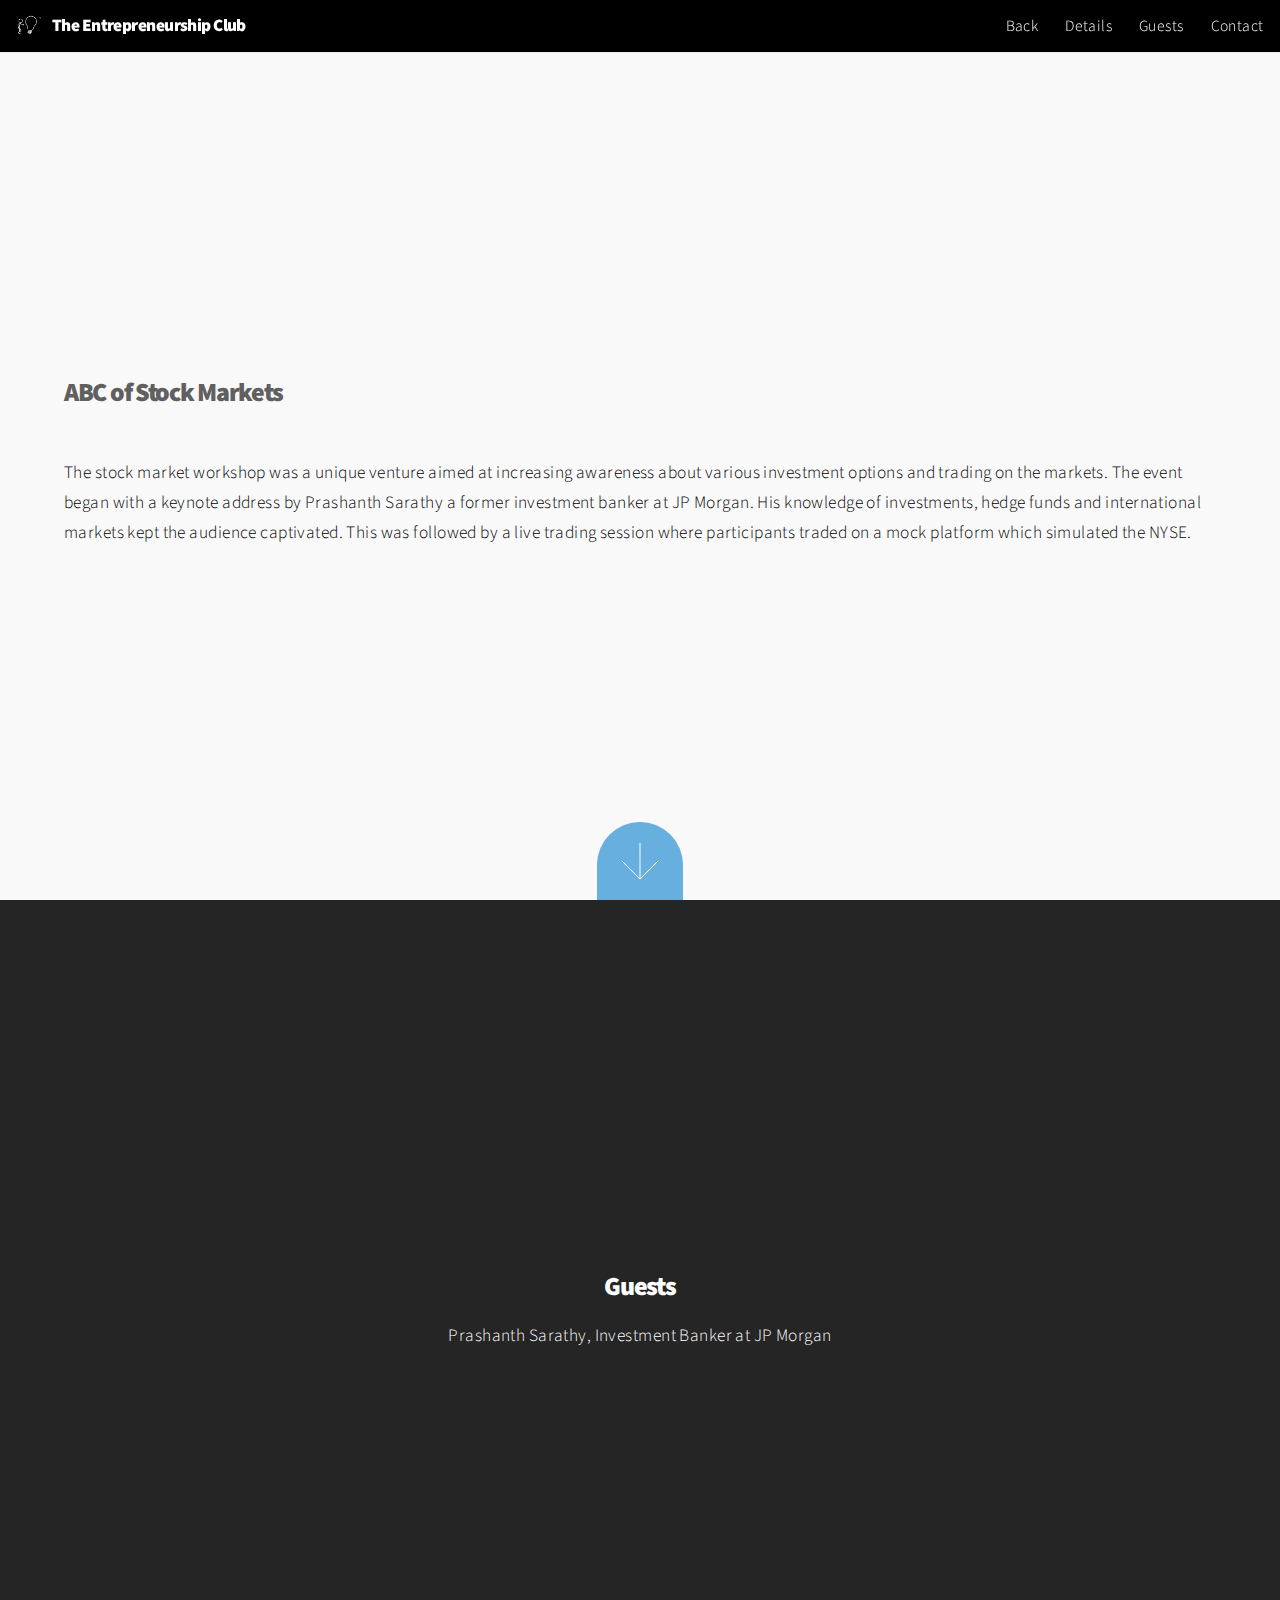
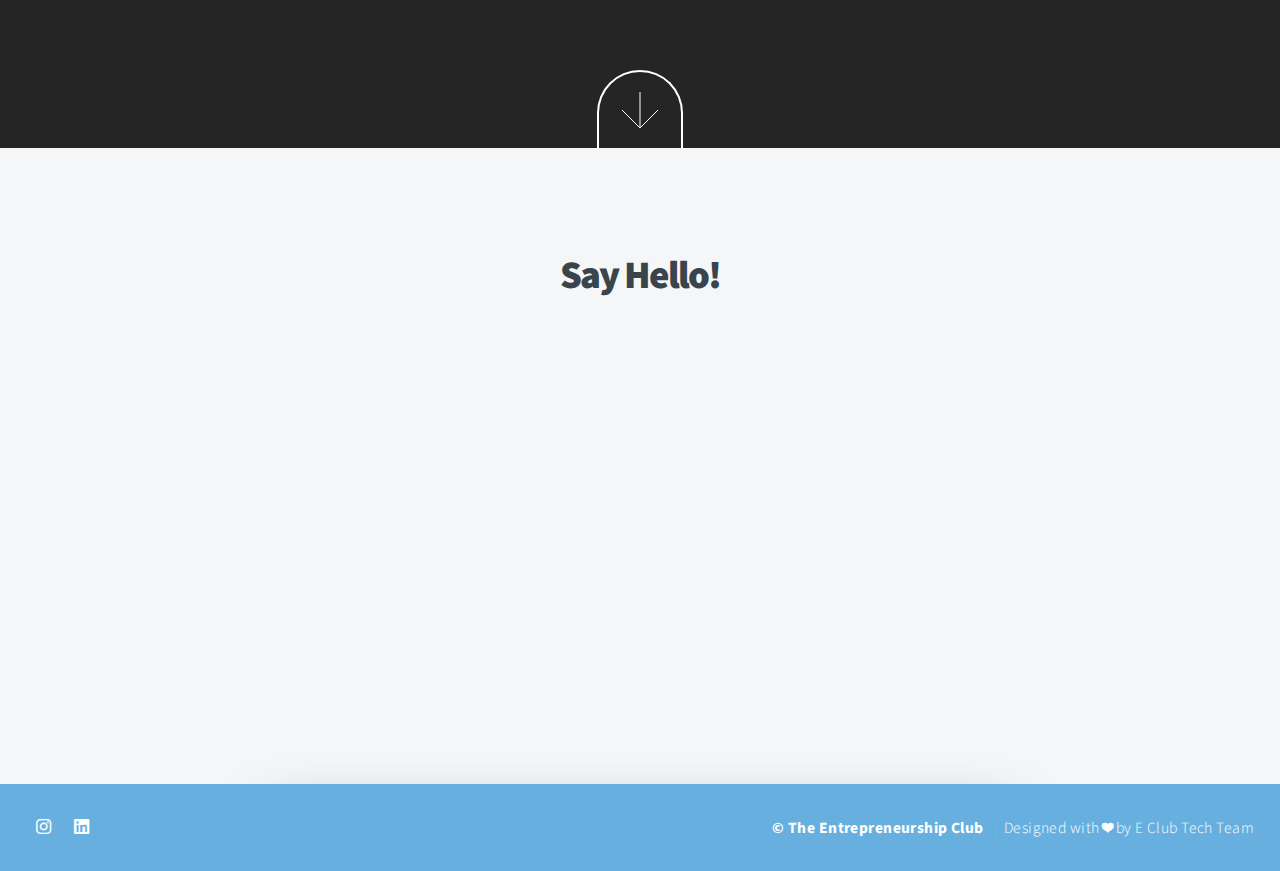
<file: event_stockmarket.html>
<!DOCTYPE HTML>
<html>
	<head>
		<title>The Entrepreneurship Club</title>
		<meta charset="utf-8" />
		<meta name="viewport" content="width=device-width, initial-scale=1, user-scalable=yes" />
		<link rel="stylesheet" href="assets/css/main.css" />
		<noscript><link rel="stylesheet" href="assets/css/noscript.css" /></noscript>
	</head>
	<body class="is-preload">

		<!-- Header -->
			<header id="header" style="background-color: black;">
				<div style="height: 100%;"><img src="images/logo.gif" alt="Logo Img" style="height: 100%;"><h1 style="left: 3em;">The Entrepreneurship Club</h1></div>
				<nav>
                    <div class="hamburger">
                        <div class="line"></div>
                        <div class="line"></div>
                        <div class="line"></div>
                    </div>
					<ul class="nav-links">
						<li style="position: absolute; cursor: pointer;	right: 15px; top: 0px;"><img src="images/cancel.svg"></li>
						<li><a href="past_events.html">Back</a></li>
						<li><a href="#pecss">Details</a></li>
						<li><a href="#gwpage">Guests</a></li>
						<li><a href="#contact">Contact</a></li>
					</ul>
				</nav>
			</header>

		<!-- Intro -->
			<section id="pecss" class="main style2 dark fullscreen">
				<header style="align-items: center;">
					<div style="width: 90%; margin: auto;">
						<h2 style="font-size: 150%; color: #606060;">ABC of Stock Markets</h2>
						<p class="event-desc">The stock market workshop was a unique venture aimed at increasing awareness about various investment options and trading on the markets. The event began with a keynote address by Prashanth Sarathy a former investment banker at JP Morgan. His knowledge of investments, hedge funds and international markets kept the audience captivated. This was followed by a live trading session where participants traded on a mock platform which simulated the NYSE.</p>
					</div>
				</header>
				<a href="#gwpage" class="button down anchored">Let's Go!</a>
			</section>

		<!-- Guests Page / Winners Page -->
			<section id="gwpage" class="main style2 dark fullscreen">
				<header class="winners_container">

					<div>
						<h2 style="font-size: 150%;  text-align: center;">Guests</h2>
						<p style="text-align: center;">
							Prashanth Sarathy, Investment Banker at JP Morgan
						</p>
					</div>

				</header>
				<a href="#contact" class="button style2 down anchored">Next</a>
			</section>

		<!-- Contact -->
			<section id="contact" class="main style3 secondary">
				<div class="content">
					<header>
						<h2>Say Hello!</h2>
					</header>
					<div class="box">
						<form action="https://formspree.io/f/xjvprplb" method="POST">
							<div class="fields">
								<div class="field half"><input type="text" name="name" placeholder="Name" /></div>
								<div class="field half"><input type="email" name="email" placeholder="Email" /></div>
								<div class="field"><textarea name="message" placeholder="Message" rows="6"></textarea></div>
							</div>
							<ul class="actions special">
								<li><input type="submit" value="Send Message" /></li>
							</ul>
						</form>
					</div>
				</div>
			</section>

		<!-- Footer -->
			<footer id="footer">

				<!-- Icons -->
					<ul class="icons">
                        <li><a href="https://instagram.com/entrepreneurshipclub.pes?igshid=b4qmlrif7b9c" class="icon brands fa-instagram" style="color: white;"><span class="label">Instagram</span></a></li>
                        <li><a href="https://www.linkedin.com/company/the-entrepreneurship-club-of-pes-university" class="icon brands fa-linkedin" style="color: white;"><span class="label">Linkeden</span></a></li>
                    </ul>

				<!-- Menu -->
					<ul class="menu">
						<li style="color: white; font-weight: bold;">&copy; The Entrepreneurship Club</li>
						<li style="color: white;">Designed with ❤ by E Club Tech Team</li>
					</ul>

			</footer>

		<!-- Scripts -->
			<script src="assets/js/jquery.min.js"></script>
			<script src="assets/js/jquery.poptrox.min.js"></script>
			<script src="assets/js/jquery.scrolly.min.js"></script>
			<script src="assets/js/jquery.scrollex.min.js"></script>
			<script src="assets/js/browser.min.js"></script>
			<script src="assets/js/breakpoints.min.js"></script>
			<script src="assets/js/util.js"></script>
            <script src="assets/js/main.js"></script>
            <script src="assets/js/app.js"></script>

	</body>
</html>
</file>
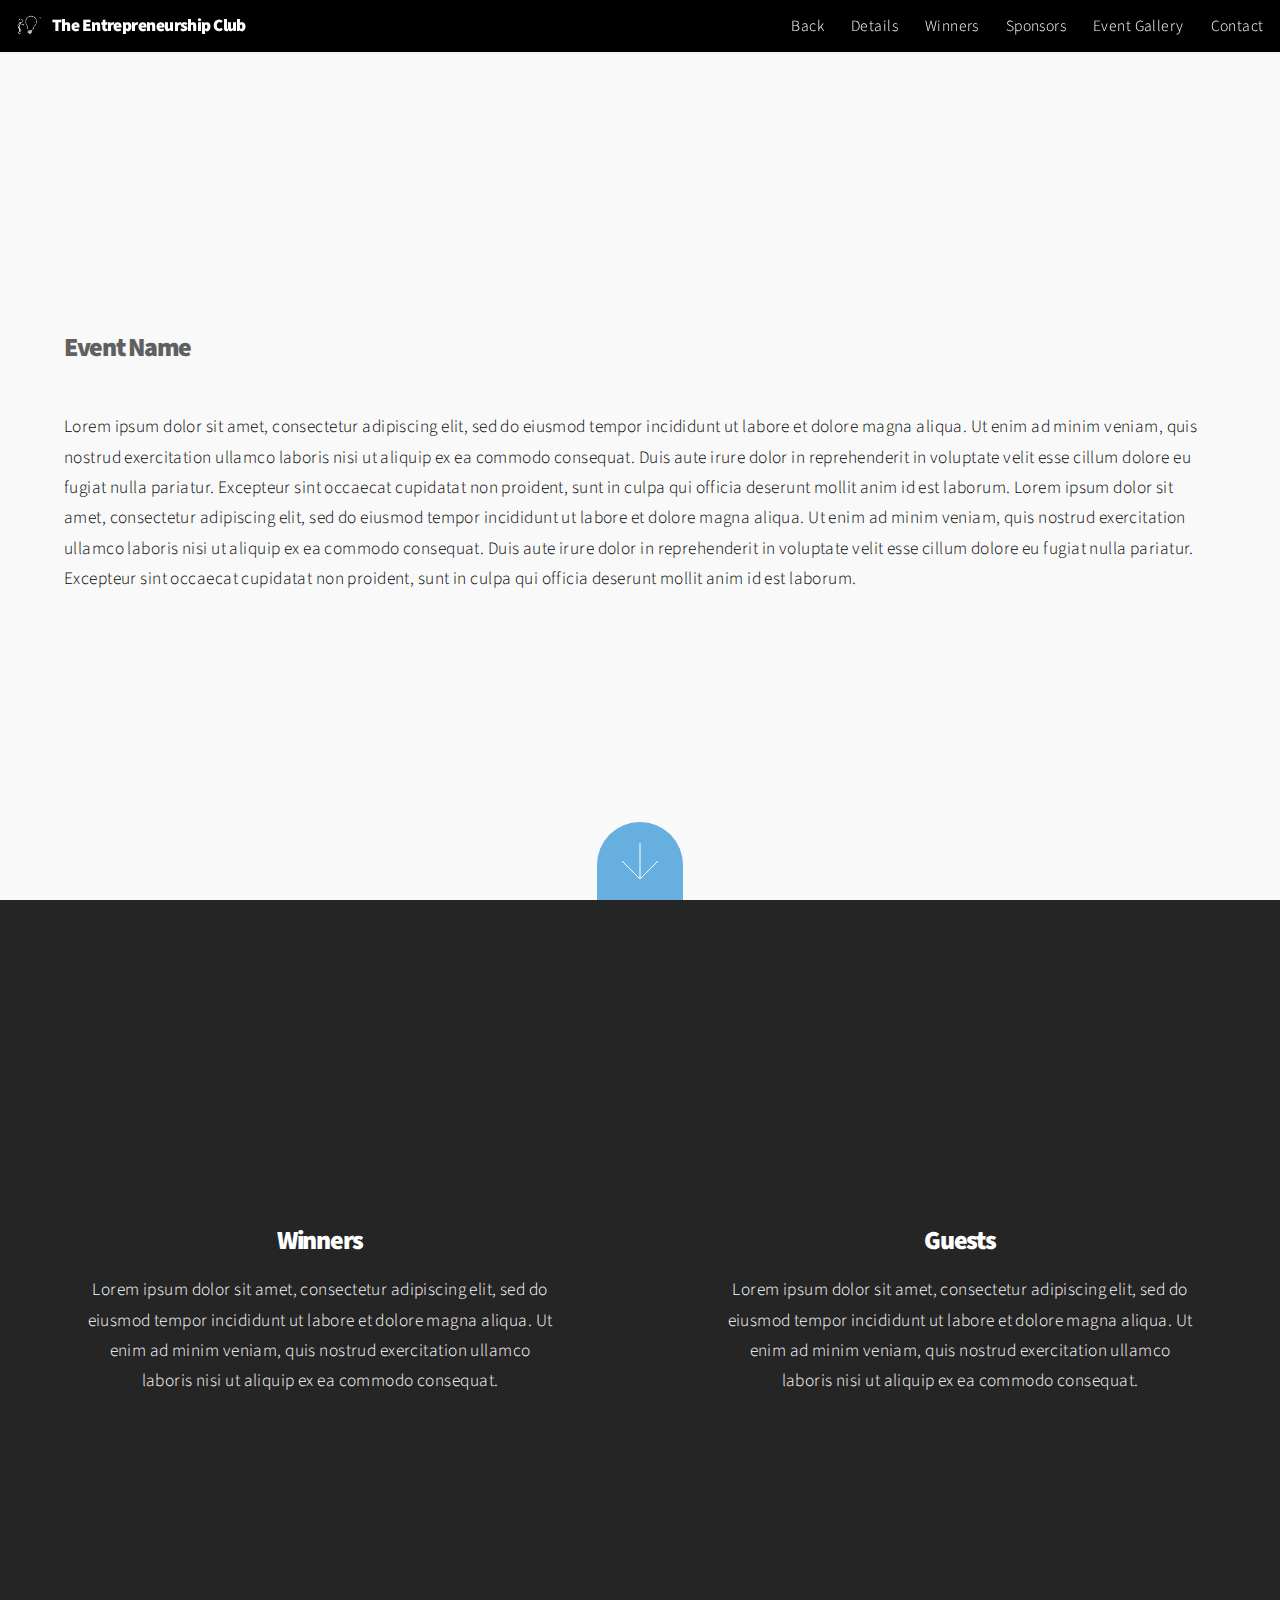
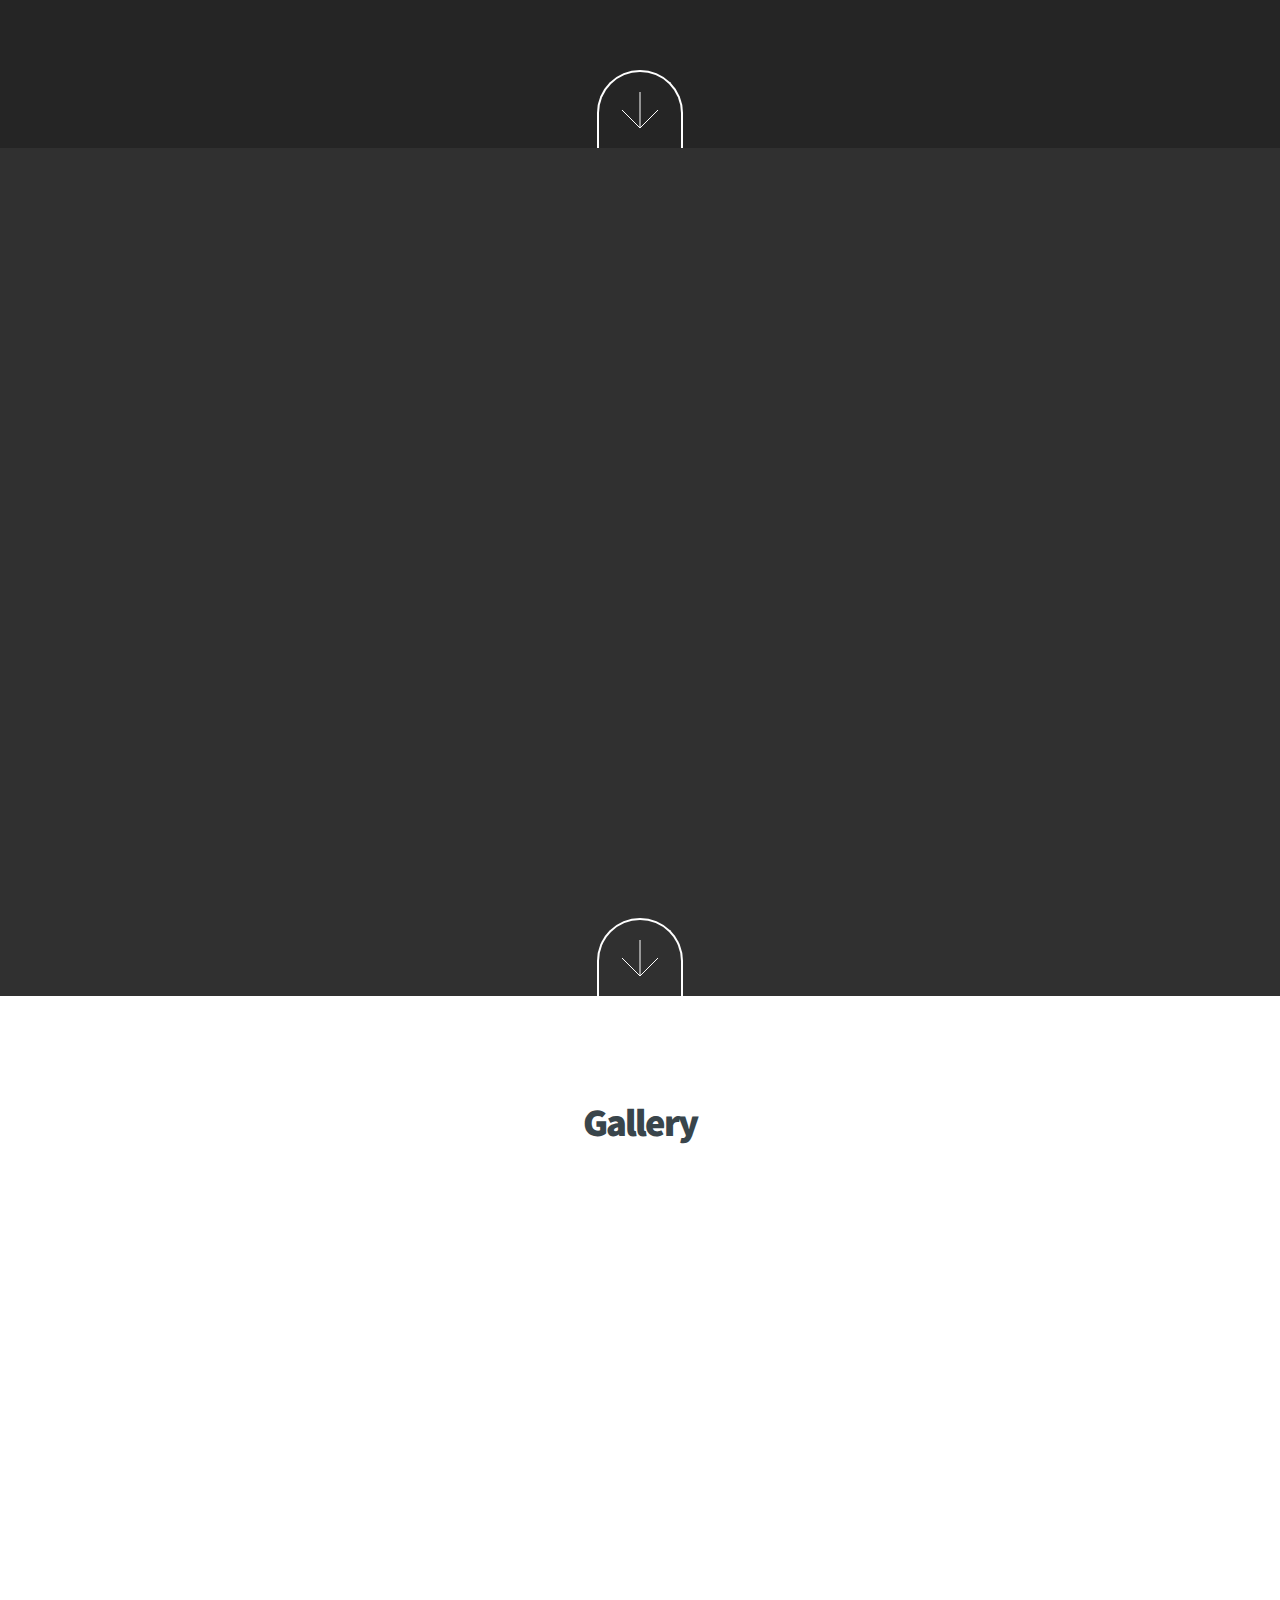
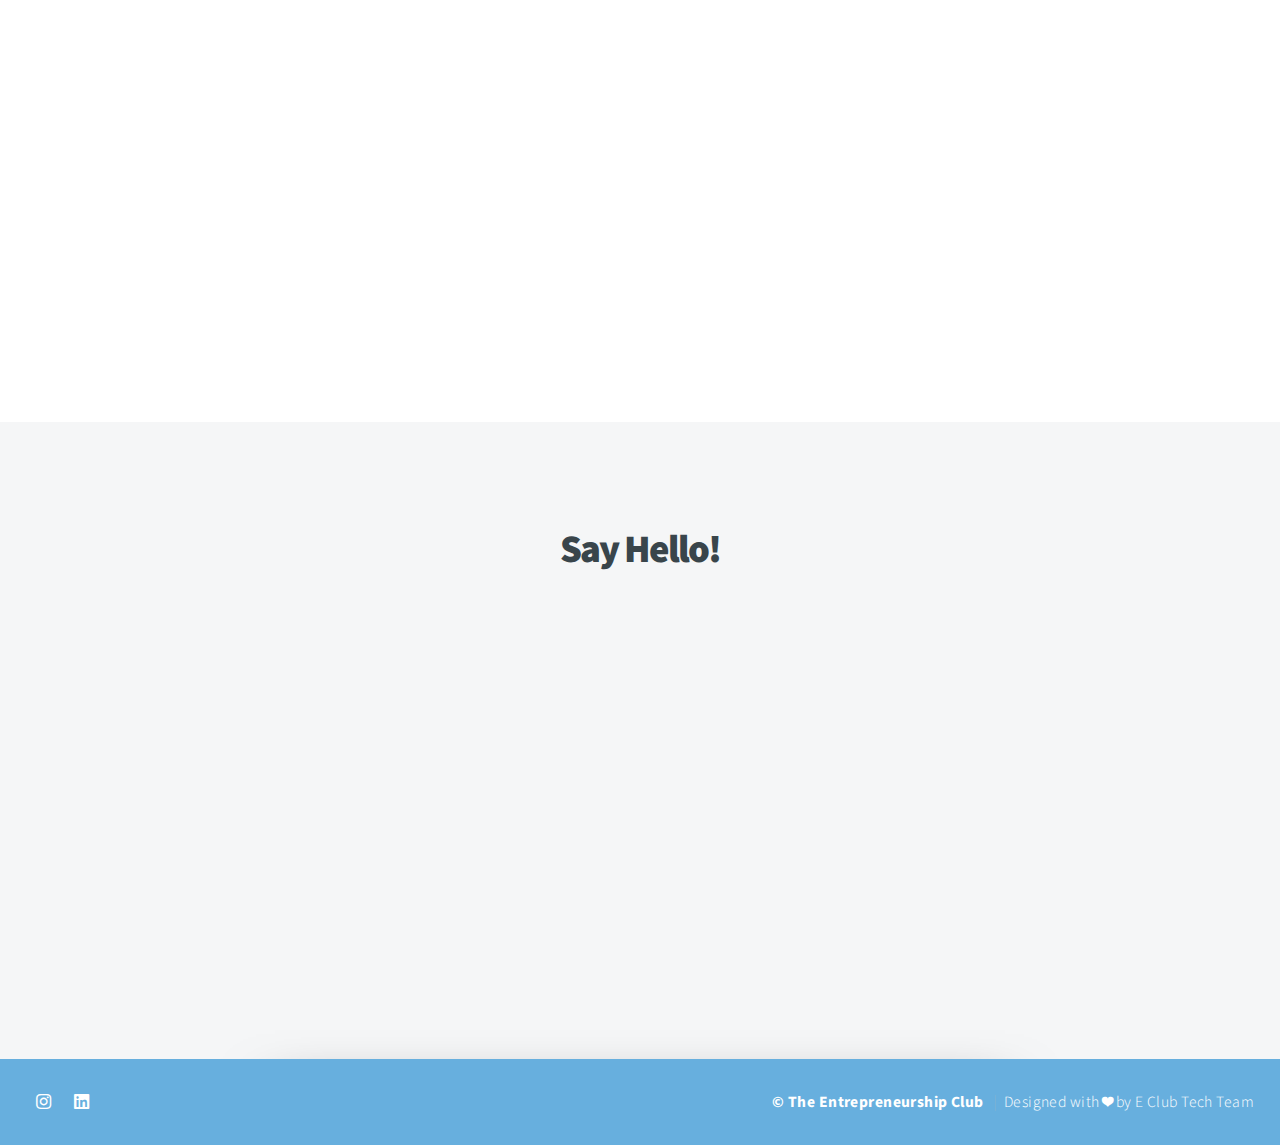
<file: events_template.html>
<!DOCTYPE HTML>
<html>
	<head>
		<title>The Entrepreneurship Club</title>
		<meta charset="utf-8" />
		<meta name="viewport" content="width=device-width, initial-scale=1, user-scalable=yes" />
		<link rel="stylesheet" href="assets/css/main.css" />
		<noscript><link rel="stylesheet" href="assets/css/noscript.css" /></noscript>
	</head>
	<body class="is-preload">

		<!-- Header -->
			<header id="header" style="background-color: black;">
				<div style="height: 100%;"><img src="images/logo.gif" alt="Logo Img" style="height: 100%;"><h1 style="left: 3em;">The Entrepreneurship Club</h1></div>
				<nav>
                    <div class="hamburger">
                        <div class="line"></div>
                        <div class="line"></div>
                        <div class="line"></div>
                    </div>
					<ul class="nav-links">
						<li style="position: absolute; cursor: pointer;	right: 15px; top: 0px;"><img src="images/cancel.svg"></li>
						<li><a href="past_events.html">Back</a></li>
						<li><a href="#pecss">Details</a></li>
						<li><a href="#gwpage">Winners</a></li>
						<li><a href="#sponsors">Sponsors</a></li>
						<li><a href="#work">Event Gallery</a></li>
						<li><a href="#contact">Contact</a></li>
					</ul>
				</nav>
			</header>

		<!-- Intro -->
			<section id="pecss" class="main style2 dark fullscreen">
				<header style="align-items: center;">
					<div style="width: 90%; margin: auto;">
						<h2 style="font-size: 150%; color: #606060;">Event Name</h2>
						<p class="event-desc">Lorem ipsum dolor sit amet, consectetur adipiscing elit, sed do eiusmod tempor incididunt ut labore et dolore magna aliqua. Ut enim ad minim veniam, quis nostrud exercitation ullamco laboris nisi ut aliquip ex ea commodo consequat. Duis aute irure dolor in reprehenderit in voluptate velit esse cillum dolore eu fugiat nulla pariatur. Excepteur sint occaecat cupidatat non proident, sunt in culpa qui officia deserunt mollit anim id est laborum. Lorem ipsum dolor sit amet, consectetur adipiscing elit, sed do eiusmod tempor incididunt ut labore et dolore magna aliqua. Ut enim ad minim veniam, quis nostrud exercitation ullamco laboris nisi ut aliquip ex ea commodo consequat. Duis aute irure dolor in reprehenderit in voluptate velit esse cillum dolore eu fugiat nulla pariatur. Excepteur sint occaecat cupidatat non proident, sunt in culpa qui officia deserunt mollit anim id est laborum.</p>
					</div>
				</header>
				<a href="#gwpage" class="button down anchored">Let's Go!</a>
			</section>

		<!-- Guests Page / Winners Page -->
			<section id="gwpage" class="main style2 dark fullscreen">
				<header class="winners_container">

					<div class="winner_section">
						<h2 style="font-size: 150%; text-align: center;">Winners</h2>
						<p style="text-align: center;">Lorem ipsum dolor sit amet, consectetur adipiscing elit, sed do eiusmod tempor incididunt ut labore et dolore magna aliqua. Ut enim ad minim veniam, quis nostrud exercitation ullamco laboris nisi ut aliquip ex ea commodo consequat.</p>
					</div>

					<div class="guest_section">
						<h2 style="font-size: 150%;  text-align: center;">Guests</h2>
						<p style="text-align: center;">Lorem ipsum dolor sit amet, consectetur adipiscing elit, sed do eiusmod tempor incididunt ut labore et dolore magna aliqua. Ut enim ad minim veniam, quis nostrud exercitation ullamco laboris nisi ut aliquip ex ea commodo consequat.</p>
					</div>

				</header>
				<a href="#sponsors" class="button style2 down anchored">Next</a>
			</section>

		<!-- Sponsors -->
			<section id="sponsors" class="main style2 left dark fullscreen">
				<a href="#work" class="button style2 down anchored">Next</a>
			</section>

		<!-- Work -->
			<section id="work" class="main style3 primary">
				<div class="content">
					<header>
						<h2>Gallery</h2>
					</header>

					<!-- Gallery  -->
						<div class="gallery">
							<article class="from-left">
								<a href="images/fulls/01.jpg" class="image fit"><img src="images/thumbs/01.jpg" title="The Anonymous Red" alt="" /></a>
							</article>
							<article class="from-right">
								<a href="images/fulls/02.jpg" class="image fit"><img src="images/thumbs/02.jpg" title="Airchitecture II" alt="" /></a>
							</article>
							<article class="from-left">
								<a href="images/fulls/03.jpg" class="image fit"><img src="images/thumbs/03.jpg" title="Air Lounge" alt="" /></a>
							</article>
							<article class="from-right">
								<a href="images/fulls/04.jpg" class="image fit"><img src="images/thumbs/04.jpg" title="Carry on" alt="" /></a>
							</article>
							<article class="from-left">
								<a href="images/fulls/05.jpg" class="image fit"><img src="images/thumbs/05.jpg" title="The sparkling shell" alt="" /></a>
							</article>
							<article class="from-right">
								<a href="images/fulls/06.jpg" class="image fit"><img src="images/thumbs/06.jpg" title="Bent IX" alt="" /></a>
							</article>
						</div>

				</div>
			</section>

		<!-- Contact -->
			<section id="contact" class="main style3 secondary">
				<div class="content">
					<header>
						<h2>Say Hello!</h2>
					</header>
					<div class="box">
						<form action="https://formspree.io/f/xjvprplb" method="POST">
							<div class="fields">
								<div class="field half"><input type="text" name="name" placeholder="Name" /></div>
								<div class="field half"><input type="email" name="email" placeholder="Email" /></div>
								<div class="field"><textarea name="message" placeholder="Message" rows="6"></textarea></div>
							</div>
							<ul class="actions special">
								<li><input type="submit" value="Send Message" /></li>
							</ul>
						</form>
					</div>
				</div>
			</section>

		<!-- Footer -->
			<footer id="footer">

				<!-- Icons -->
					<ul class="icons">
                        <li><a href="https://instagram.com/entrepreneurshipclub.pes?igshid=b4qmlrif7b9c" class="icon brands fa-instagram" style="color: white;"><span class="label">Instagram</span></a></li>
                        <li><a href="https://www.linkedin.com/company/the-entrepreneurship-club-of-pes-university" class="icon brands fa-linkedin" style="color: white;"><span class="label">Linkeden</span></a></li>
                    </ul>

				<!-- Menu -->
					<ul class="menu">
						<li style="color: white; font-weight: bold;">&copy; The Entrepreneurship Club</li>
						<li style="color: white;">Designed with ❤ by E Club Tech Team</li>
					</ul>

			</footer>

		<!-- Scripts -->
			<script src="assets/js/jquery.min.js"></script>
			<script src="assets/js/jquery.poptrox.min.js"></script>
			<script src="assets/js/jquery.scrolly.min.js"></script>
			<script src="assets/js/jquery.scrollex.min.js"></script>
			<script src="assets/js/browser.min.js"></script>
			<script src="assets/js/breakpoints.min.js"></script>
			<script src="assets/js/util.js"></script>
            <script src="assets/js/main.js"></script>
            <script src="assets/js/app.js"></script>

	</body>
</html>
</file>
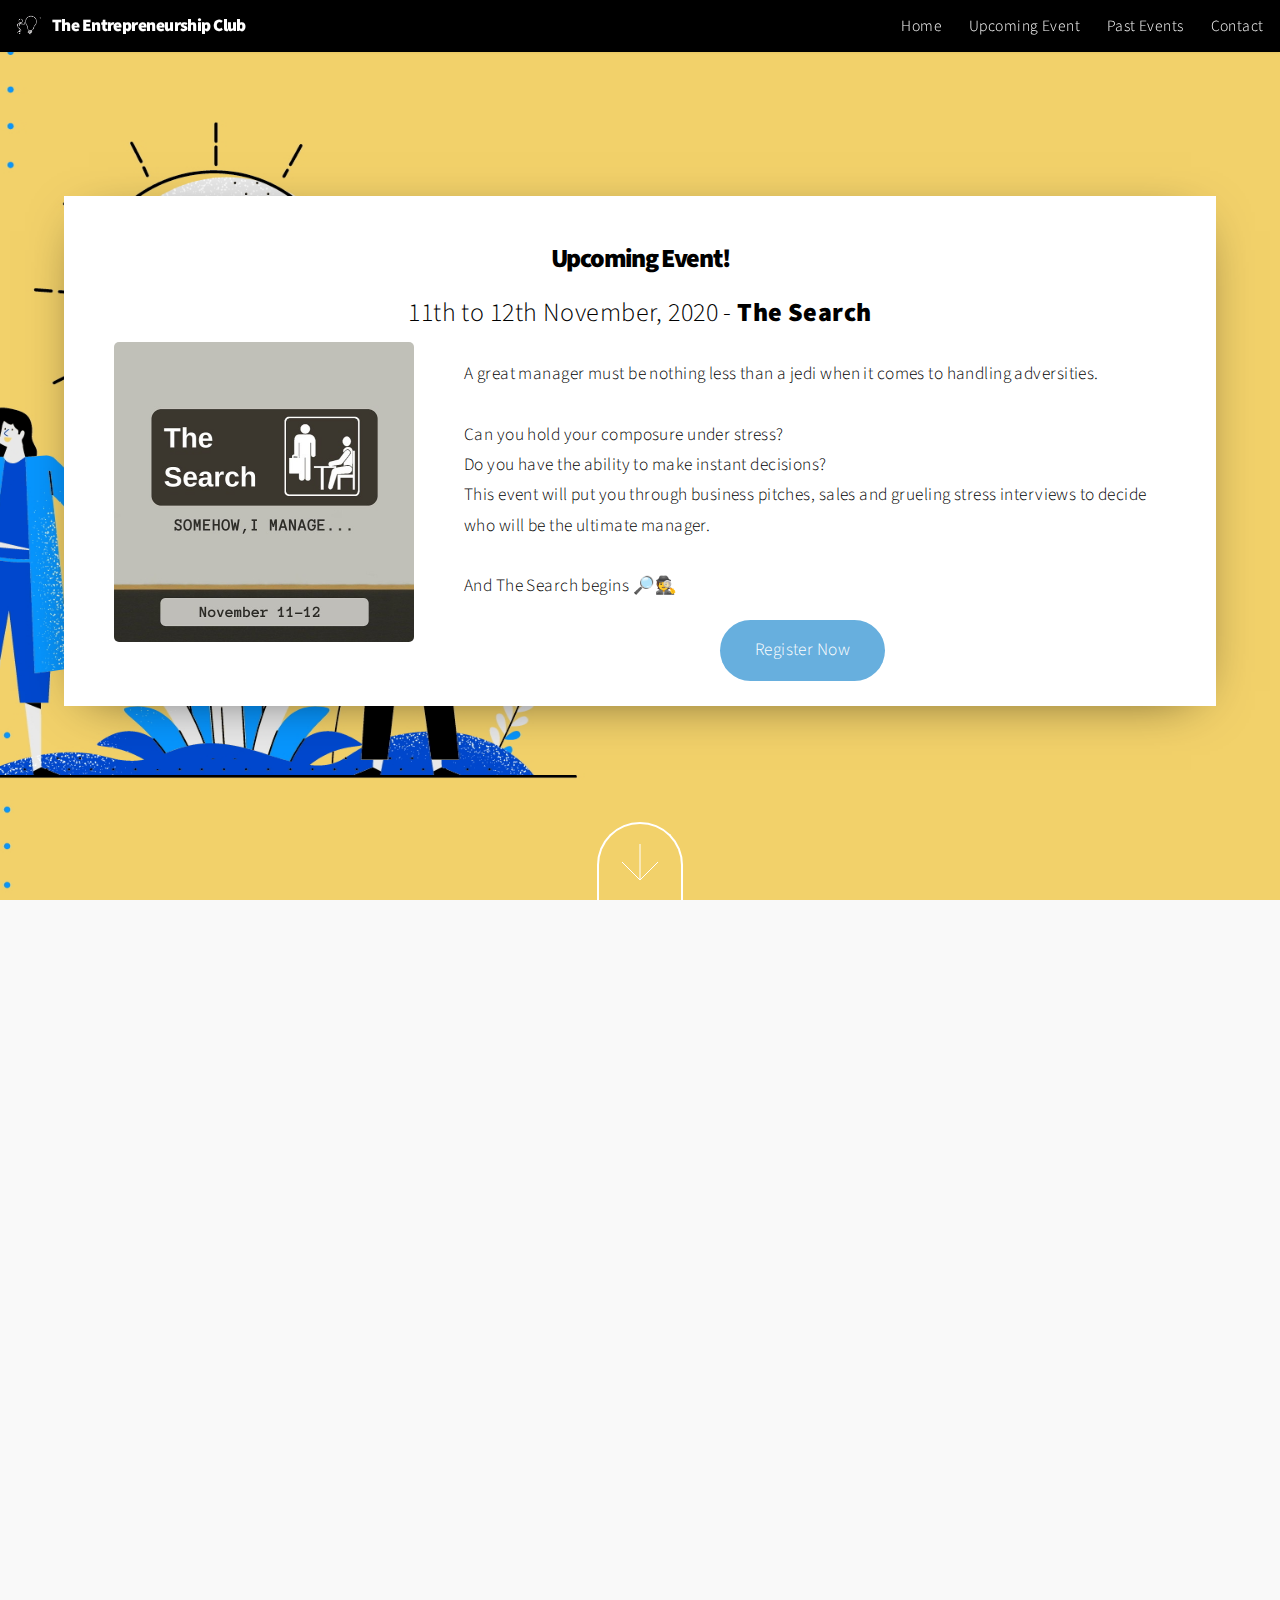
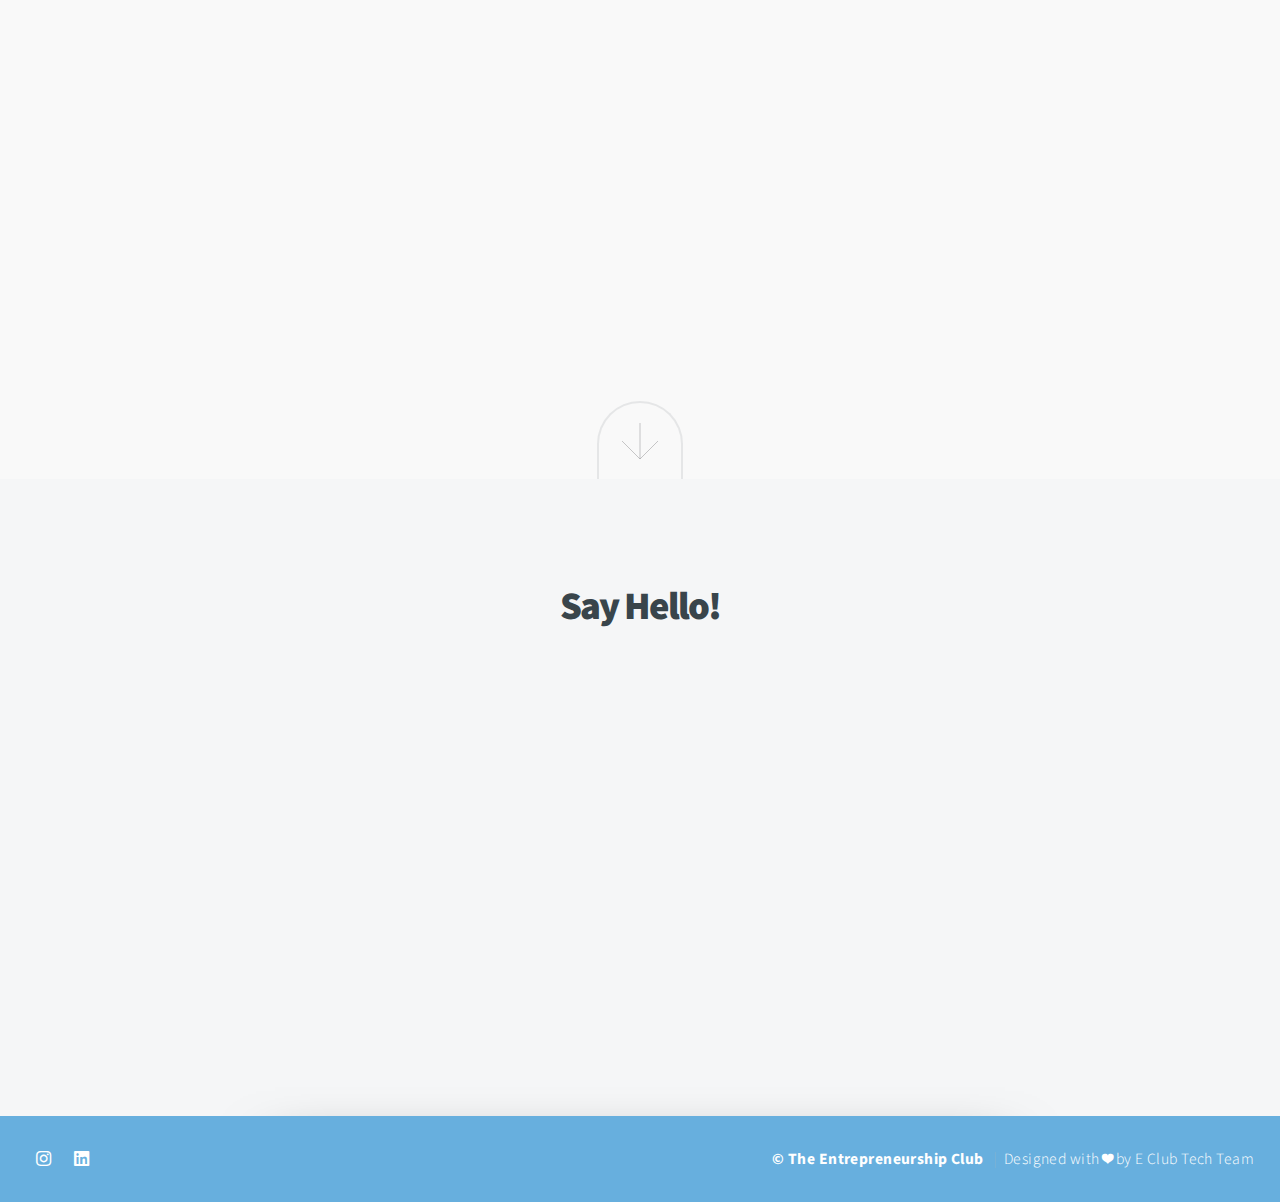
<file: past_events.html>
<!DOCTYPE HTML>
<html>
	<head>
		<title>The Entrepreneurship Club</title>
		<meta charset="utf-8" />
		<meta name="viewport" content="width=device-width, initial-scale=1, user-scalable=yes" />
		<link rel="stylesheet" href="assets/css/main.css" />
		<noscript><link rel="stylesheet" href="assets/css/noscript.css" /></noscript>
	</head>
	<body class="is-preload">

		<!-- Header -->
			<header id="header" style="background-color: black;">
				<div style="height: 100%;"><img src="images/logo.gif" alt="Logo Img" style="height: 100%;"><h1 style="left: 3em;">The Entrepreneurship Club</h1></div>
				<nav>
                    <div class="hamburger">
                        <div class="line"></div>
                        <div class="line"></div>
                        <div class="line"></div>
                    </div>
					<ul class="nav-links">
						<li style="position: absolute; cursor: pointer;	right: 15px; top: 0px;"><img src="images/cancel.svg"></li>
						<li><a href="index.html">Home</a></li>
						<li><a href="#one">Upcoming Event</a></li>
						<li><a href="#pecss">Past Events</a></li>
						<li><a href="#contact">Contact</a></li>
					</ul>
				</nav>
			</header>

			<section id="one" class="main style1 dark fullscreen">

				<div class="white-box-floating" style="margin-bottom: 50px;">
					<header class="white_box_content">
						<h2 style="font-size: 150%; color: black;">Upcoming Event!</h2>
						<p style="font-size: 150%; color: black;">11th to 12th November, 2020 - <b>The Search</b></p>
						<img id="spotlightimagebox" src="images/event_thumbs/spotlight_event_banner.png" alt="Event Img">
						<p id="spotlightbox">
                            A great manager must be nothing less than a jedi when it comes to handling adversities.</br></br>
                            Can you hold your composure under stress?</br>
                            Do you have the ability to make instant decisions?</br>
                            This event will put you through business pitches, sales and grueling stress interviews  to decide who will be the ultimate manager.</br></br>
                            And The Search begins 🔎🕵</br>
                        </p>
					</header>
					<footer style="padding: 25px; margin: auto; padding-top: 10px;">
							<a href="https://docs.google.com/forms/d/e/1FAIpQLSehwh-VNqwDgTkkiqqtnYZm6O2ImSrRNrIf49tNi8Oz2W54gg/viewform?vc=0&c=0&w=1&flr=0"><input type="submit" value="Register Now" /></a>
					</footer>
				</div>


				<a href="#pecss" class="button style2 down anchored" style=""></a>

			</section>

			<section id="pecss" class="main style1 fullscreen">

				<div class="content" style="width: 90%;">

					<header style="padding-bottom: 50px; font-size: 60%;">
						<h2>Past Events</h2>
					</header>

					<div class="flip-card">
						<div class="flip-card-inner">
						    <div class="flip-card-front">
						      	<img src="images/event_thumbs/event1.PNG" class="flip-card-image" alt="Event Img">
						      	<p style="text-align: left; padding-left: 15px; margin: auto;">16th August, 2020</p>
								<h1 style="text-align: left; padding-left: 15px; margin: auto; font">Break</h1>
							</div>
							<div class="flip-card-back">
								<div class="center">
									<h1>Break</h1>
									<p style="padding: 20px; padding-top: 0px; padding-bottom: 0px;">A virtual business debate where participants locked horns on a variety on issues raging the business world. The event also included a Dauntless Debater sub-event to determine the spontaneity of individual participants.</br> <a href="event_break.html" style="color: #008B8B;">More Details</a></p>
								</div>
							</div>
						</div>
					</div>

					<div class="flip-card">
						<div class="flip-card-inner">
						    <div class="flip-card-front">
						      	<img src="images/event_thumbs/event2.PNG" class="flip-card-image" alt="Event Img">
								<p style="text-align: left; padding-left: 15px; margin: auto;">23rd June, 2020</p>
								<h1 style="text-align: left; padding-left: 15px; margin: auto;">Pioneer</h1>
							</div>
							<div class="flip-card-back">
								<div class="center">
							    	<h1>Pioneer</h1>
									<p style="padding: 20px; padding-top: 0px; padding-bottom: 0px;">Pioneer was a one of its kind virtual Business Crunch. It was aimed at finding team of contestants with prolific business acumen where they developed a business model with an unlimited initial investment.</br> <a href="event_pioneer.html" style="color: #008B8B;">More Details</a></p>
								</div>
							</div>
						</div>
					</div>

					<div class="flip-card">
						<div class="flip-card-inner">
							<div class="flip-card-front">
						      	<img src="images/event_thumbs/event3.PNG" class="flip-card-image" alt="Event Img">
								<p style="text-align: left; padding-left: 15px; margin: auto;">19th July, 2020</p>
								<h1 style="text-align: left; padding-left: 15px; margin: auto;">ABC of Stock Markets</h1>
							</div>
							<div class="flip-card-back">
								<div class="center">
									<h1>ABC of Stock Markets</h1>
									<p style="padding: 20px; padding-top: 0px; padding-bottom: 0px;">An overnight event which included an address by Prashanth Sarathy a former investment banker at JP Morgan, a session on investments by experts from the Stock Market Institute and a live mock simulator where participants traded at the NYSE. </br> <a href="event_stockmarket.html" style="color: #008B8B;">More Details</a></p>
								</div>
							</div>
						</div>
					</div>

					<div class="flip-card">
						<div class="flip-card-inner">
							<div class="flip-card-front">
						      	<img src="images/event_thumbs/event4.png" class="flip-card-image" alt="Event Img">
								<p style="text-align: left; padding-left: 15px; margin: auto;">23rd August, 2019</p>
								<h1 style="text-align: left; padding-left: 15px; margin: auto;">Inaugural Townhall</h1>
							</div>
							<div class="flip-card-back">
								<div class="center">
									<h1>Inaugural Townhall</h1>
									<p style="padding: 20px; padding-top: 0px; padding-bottom: 0px;">The Entrepreneurship club began its journey on the 23rd of August,2019 at PES University Electronic City campus. The event included keynote addresses by Balaji Vishwanathan, CEO of Invento Robotics and Rishikesh SR, Co-Founder of Rapido.</p>
								</div>
							</div>
						</div>
					</div>

					<footer></footer>

				</div>


				<a href="#contact" class="button style2 down anchored" style=""></a>

			</section>

		<!-- Contact -->
			<section id="contact" class="main style3 secondary">
				<div class="content">
					<header>
						<h2>Say Hello!</h2>
						<!--
							In case we need anything here.
							<p></p>
						-->
					</header>
					<div class="box">
						<form action="https://formspree.io/f/xjvprplb" method="POST">
							<div class="fields">
								<div class="field half"><input type="text" name="name" placeholder="Name" /></div>
								<div class="field half"><input type="email" name="email" placeholder="Email" /></div>
								<div class="field"><textarea name="message" placeholder="Message" rows="6"></textarea></div>
							</div>
							<ul class="actions special">
								<li><input type="submit" value="Send Message" /></li>
							</ul>
						</form>
					</div>
				</div>
			</section>

		<!-- Footer -->
			<footer id="footer">

				<!-- Icons -->
					<ul class="icons">
                        <li><a href="https://instagram.com/entrepreneurshipclub.pes?igshid=b4qmlrif7b9c" class="icon brands fa-instagram" style="color: white;"><span class="label">Instagram</span></a></li>
                        <li><a href="https://www.linkedin.com/company/the-entrepreneurship-club-of-pes-university" class="icon brands fa-linkedin" style="color: white;"><span class="label">Linkeden</span></a></li>
                    </ul>

				<!-- Menu -->
					<ul class="menu">
						<li style="color: white; font-weight: bold;">&copy; The Entrepreneurship Club</li>
						<li style="color: white;">Designed with ❤ by E Club Tech Team</li>
					</ul>

			</footer>

		<!-- Scripts -->
			<script src="assets/js/jquery.min.js"></script>
			<script src="assets/js/jquery.poptrox.min.js"></script>
			<script src="assets/js/jquery.scrolly.min.js"></script>
			<script src="assets/js/jquery.scrollex.min.js"></script>
			<script src="assets/js/browser.min.js"></script>
			<script src="assets/js/breakpoints.min.js"></script>
			<script src="assets/js/util.js"></script>
			<script src="assets/js/main.js"></script>
            <script src="assets/js/app.js"></script>

	</body>
</html>
</file>
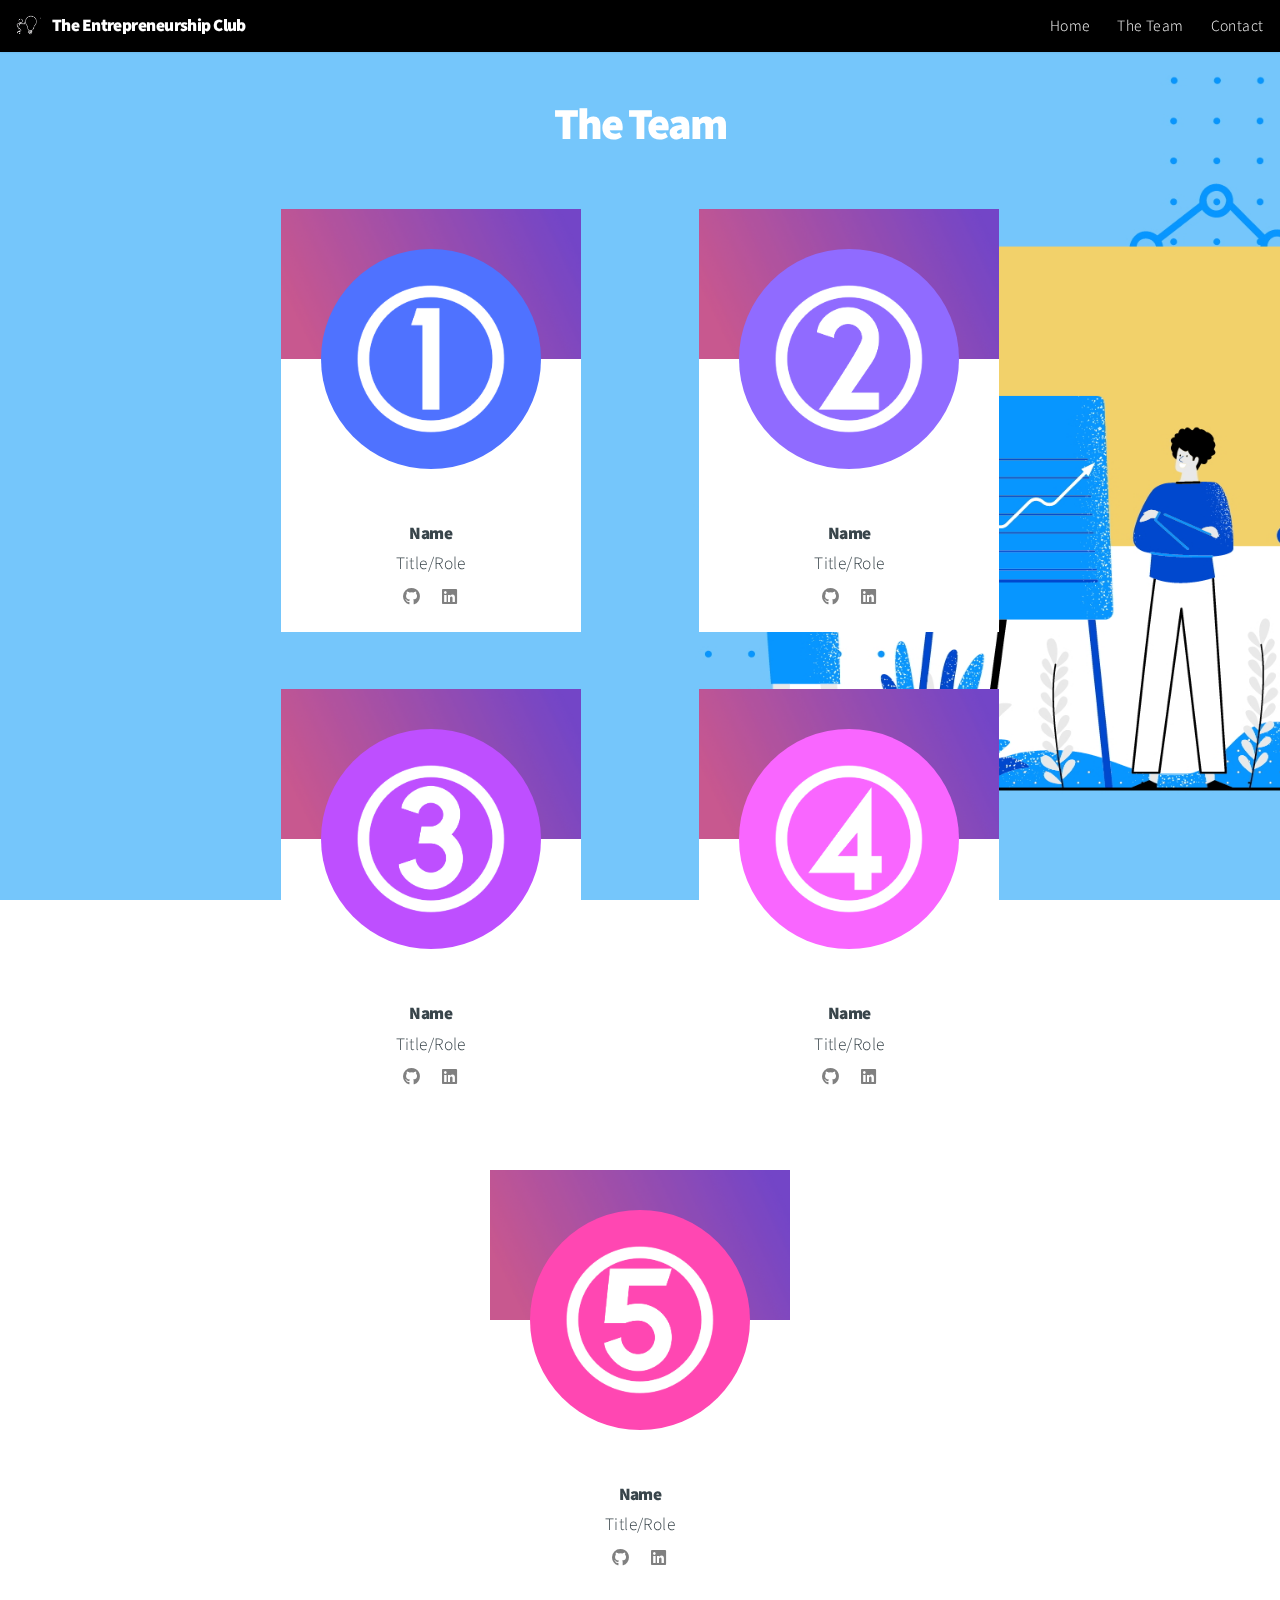
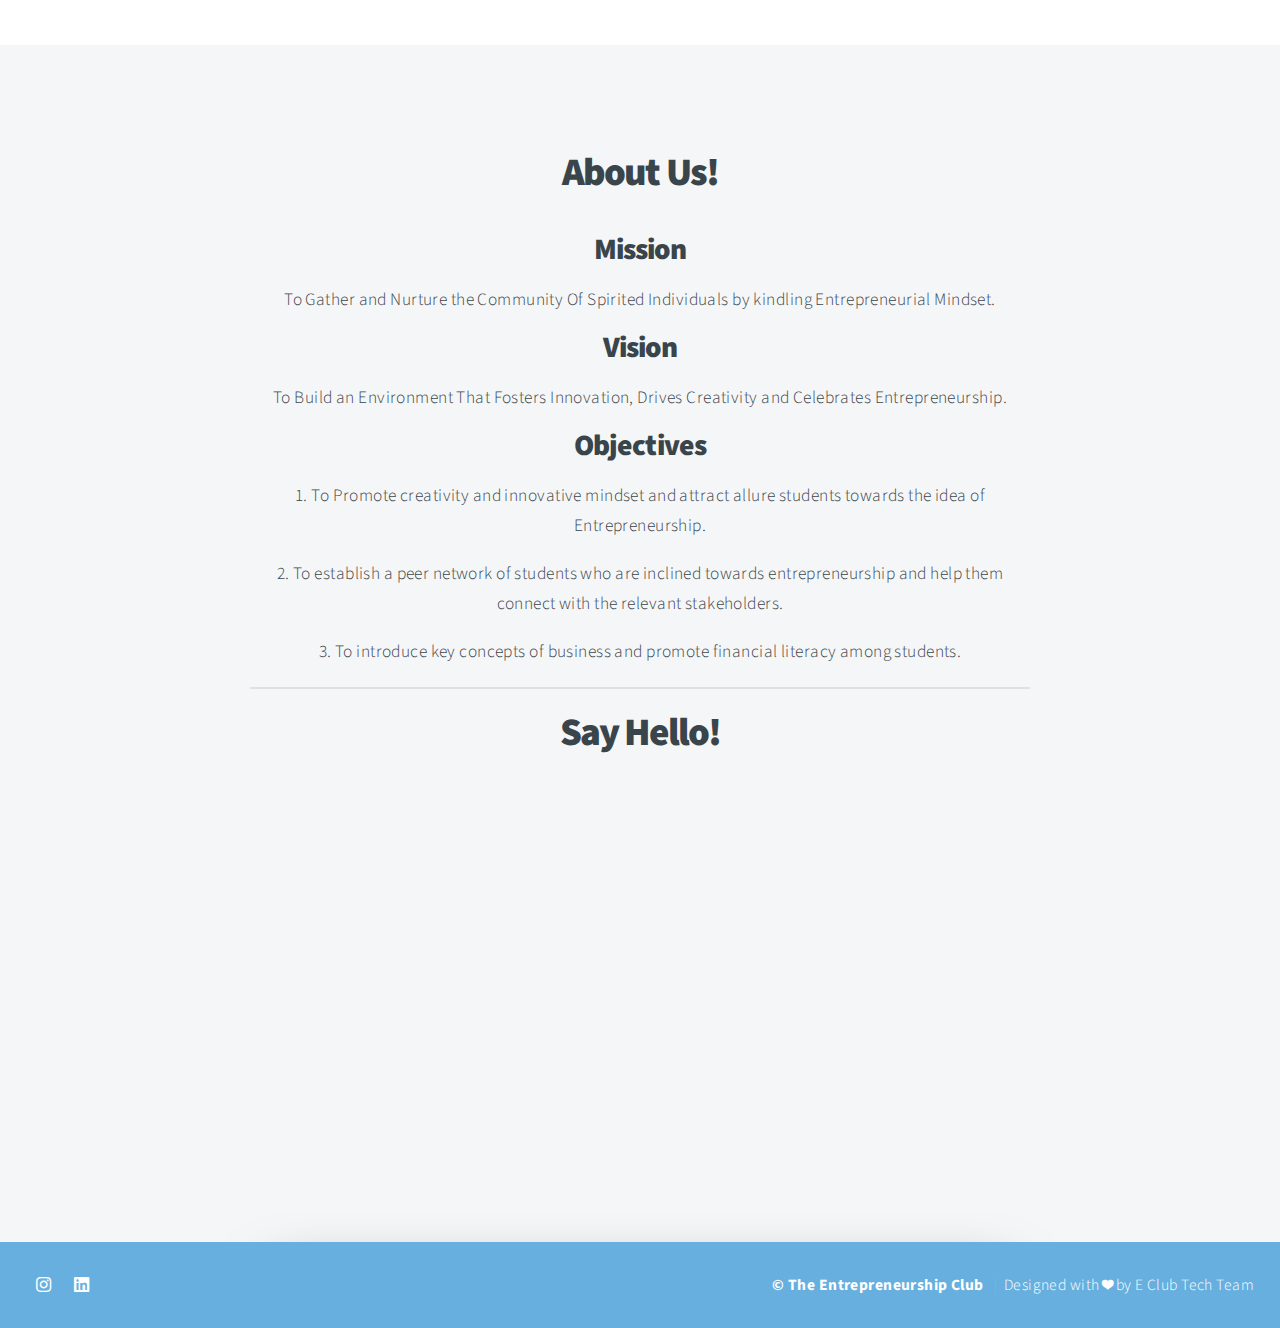
<file: teams.html>
<!DOCTYPE HTML>
<html>
    <head>
        <title>The Entrepreneurship Club</title>
        <meta charset="utf-8" />
        <meta name="viewport" content="width=device-width, initial-scale=1, user-scalable=yes" />
        <link rel="stylesheet" href="assets/css/main.css" />
        <noscript><link rel="stylesheet" href="assets/css/noscript.css" /></noscript>
    </head>
    <body class="is-preload">

        <!-- Header -->
            <header id="header" style="background-color: black;">
                <div style="height: 100%;"><img src="images/logo.gif" alt="Logo Img" style="height: 100%;"><h1 style="left: 3em;">The Entrepreneurship Club</h1></div>
                <nav>
                    <div class="hamburger">
                        <div class="line"></div>
                        <div class="line"></div>
                        <div class="line"></div>
                    </div>
                    <ul class="nav-links">
                        <li style="position: absolute; cursor: pointer; right: 15px; top: 0px;"><img src="images/cancel.svg"></li>
                        <li><a href="index.html">Home</a></li>
                        <li><a href="#two">The Team</a></li>
                        <li><a href="#contact">Contact</a></li>
                    </ul>
                </nav>
            </header>

        <!-- Teams Landing -->
            <section id="two" class="main style1 fullscreen">

                <div class="content" style="width: 90%;">

                    <header style="padding-bottom: 50px; font-size: 60%;">
                        <h2 style="color: white;">The Team</h2>
                    </header>

                    <div class="team-card">
                        <div class="flip-card-inner">
                            <div class="overlay-image"></div>
                            <div style="z-index: 2; position: relative;"><img src="images/people/1.png" class="flip-card-image" alt="Hooman" style="border-radius: 500px; padding: 40px;"></div>
                            <h1 style="text-align: center; margin: auto;">Name</h1>
                            <p style="text-align: center; margin: auto;">Title/Role</p>
                            <ul class="icons" style="text-align: center;">
                                <li><a href="#" class="icon brands fa-github" style="color: grey;"><span class="label">Github</span></a></li>
                                <li><a href="#" class="icon brands fa-linkedin" style="color: grey;"><span class="label">Linkeden</span></a></li>
                            </ul>
                        </div>
                    </div>

                    <div class="team-card">
                        <div class="flip-card-inner">
                            <div class="overlay-image"></div>
                            <div style="z-index: 2; position: relative;"><img src="images/people/2.png" class="flip-card-image" alt="Hooman" style="border-radius: 500px; padding: 40px;"></div>
                            <h1 style="text-align: center; margin: auto;">Name</h1>
                            <p style="text-align: center; margin: auto;">Title/Role</p>
                            <ul class="icons" style="text-align: center;">
                                <li><a href="#" class="icon brands fa-github" style="color: grey;"><span class="label">Github</span></a></li>
                                <li><a href="#" class="icon brands fa-linkedin" style="color: grey;"><span class="label">Linkeden</span></a></li>
                            </ul>
                        </div>
                    </div>

                    <div class="team-card">
                        <div class="flip-card-inner">
                            <div class="overlay-image"></div>
                            <div style="z-index: 2; position: relative;"><img src="images/people/3.png" class="flip-card-image" alt="Hooman" style="border-radius: 500px; padding: 40px;"></div>
                            <h1 style="text-align: center; margin: auto;">Name</h1>
                            <p style="text-align: center; margin: auto;">Title/Role</p>
                            <ul class="icons" style="text-align: center;">
                                <li><a href="#" class="icon brands fa-github" style="color: grey;"><span class="label">Github</span></a></li>
                                <li><a href="#" class="icon brands fa-linkedin" style="color: grey;"><span class="label">Linkeden</span></a></li>
                            </ul>
                        </div>
                    </div>

                    <div class="team-card">
                        <div class="flip-card-inner">
                            <div class="overlay-image"></div>
                            <div style="z-index: 2; position: relative;"><img src="images/people/4.png" class="flip-card-image" alt="Hooman" style="border-radius: 500px; padding: 40px;"></div>
                            <h1 style="text-align: center; margin: auto;">Name</h1>
                            <p style="text-align: center; margin: auto;">Title/Role</p>
                            <ul class="icons" style="text-align: center;">
                                <li><a href="#" class="icon brands fa-github" style="color: grey;"><span class="label">Github</span></a></li>
                                <li><a href="#" class="icon brands fa-linkedin" style="color: grey;"><span class="label">Linkeden</span></a></li>
                            </ul>
                        </div>
                    </div>

                    <div class="team-card">
                        <div class="flip-card-inner">
                            <div class="overlay-image"></div>
                            <div style="z-index: 2; position: relative;"><img src="images/people/5.png" class="flip-card-image" alt="Hooman" style="border-radius: 500px; padding: 40px;"></div>
                            <h1 style="text-align: center; margin: auto;">Name</h1>
                            <p style="text-align: center; margin: auto;">Title/Role</p>
                            <ul class="icons" style="text-align: center;">
                                <li><a href="#" class="icon brands fa-github" style="color: grey;"><span class="label">Github</span></a></li>
                                <li><a href="#" class="icon brands fa-linkedin" style="color: grey;"><span class="label">Linkeden</span></a></li>
                            </ul>
                        </div>
                    </div>

            </section>

        <!-- Contact -->
            <section id="contact" class="main style3 secondary">
                <div class="content">
                    <h2>About Us!</h2>
                    <p style="color: black; padding-top: 20px;">
                        <h1 style="font-size: 170%; padding-bottom: 20px;">Mission</h1>
                        <p>To Gather and Nurture the Community Of Spirited Individuals by kindling Entrepreneurial Mindset.</p>
                        <h1 style="font-size: 170%; padding-bottom: 20px;">Vision</h1>
                        <p>To Build an Environment That Fosters Innovation, Drives Creativity and Celebrates Entrepreneurship.</p>
                        <h1 style="font-size: 170%; padding-bottom: 20px;">Objectives</h1>
                        <p>1. To Promote creativity and innovative mindset and attract allure students towards the idea of Entrepreneurship.</p>
                        <p>2. To establish a peer network of students who are inclined towards entrepreneurship and help them connect with the relevant stakeholders.</p>
                        <p>3. To introduce key concepts of business and promote financial literacy among students.</p>
                    </p>
                    <div class="line_divider" style="background-color: #E0E0E0;"></div>
                    <header>
                        <h2>Say Hello!</h2>
                    </header>
                    <div class="box">
                        <form action="https://formspree.io/f/xjvprplb" method="POST">
                            <div class="fields">
                                <div class="field half"><input type="text" name="name" placeholder="Name" /></div>
                                <div class="field half"><input type="email" name="email" placeholder="Email" /></div>
                                <div class="field"><textarea name="message" placeholder="Message" rows="6"></textarea></div>
                            </div>
                            <ul class="actions special">
                                <li><input type="submit" value="Send Message" /></li>
                            </ul>
                        </form>
                    </div>
                </div>
            </section>

        <!-- Footer -->
            <footer id="footer">

                <!-- Icons -->
                    <ul class="icons">
                        <li><a href="https://instagram.com/entrepreneurshipclub.pes?igshid=b4qmlrif7b9c" class="icon brands fa-instagram" style="color: white;"><span class="label">Instagram</span></a></li>
                        <li><a href="https://www.linkedin.com/company/the-entrepreneurship-club-of-pes-university" class="icon brands fa-linkedin" style="color: white;"><span class="label">Linkeden</span></a></li>
                    </ul>

                <!-- Menu -->
                    <ul class="menu">
                        <li style="color: white; font-weight: bold;">&copy; The Entrepreneurship Club</li>
                        <li style="color: white;">Designed with ❤ by E Club Tech Team</li>
                    </ul>

            </footer>

        <!-- Scripts -->
            <script src="assets/js/jquery.min.js"></script>
            <script src="assets/js/jquery.poptrox.min.js"></script>
            <script src="assets/js/jquery.scrolly.min.js"></script>
            <script src="assets/js/jquery.scrollex.min.js"></script>
            <script src="assets/js/browser.min.js"></script>
            <script src="assets/js/breakpoints.min.js"></script>
            <script src="assets/js/util.js"></script>
            <script src="assets/js/main.js"></script>
            <script src="assets/js/app.js"></script>

    </body>
</html>
</file>
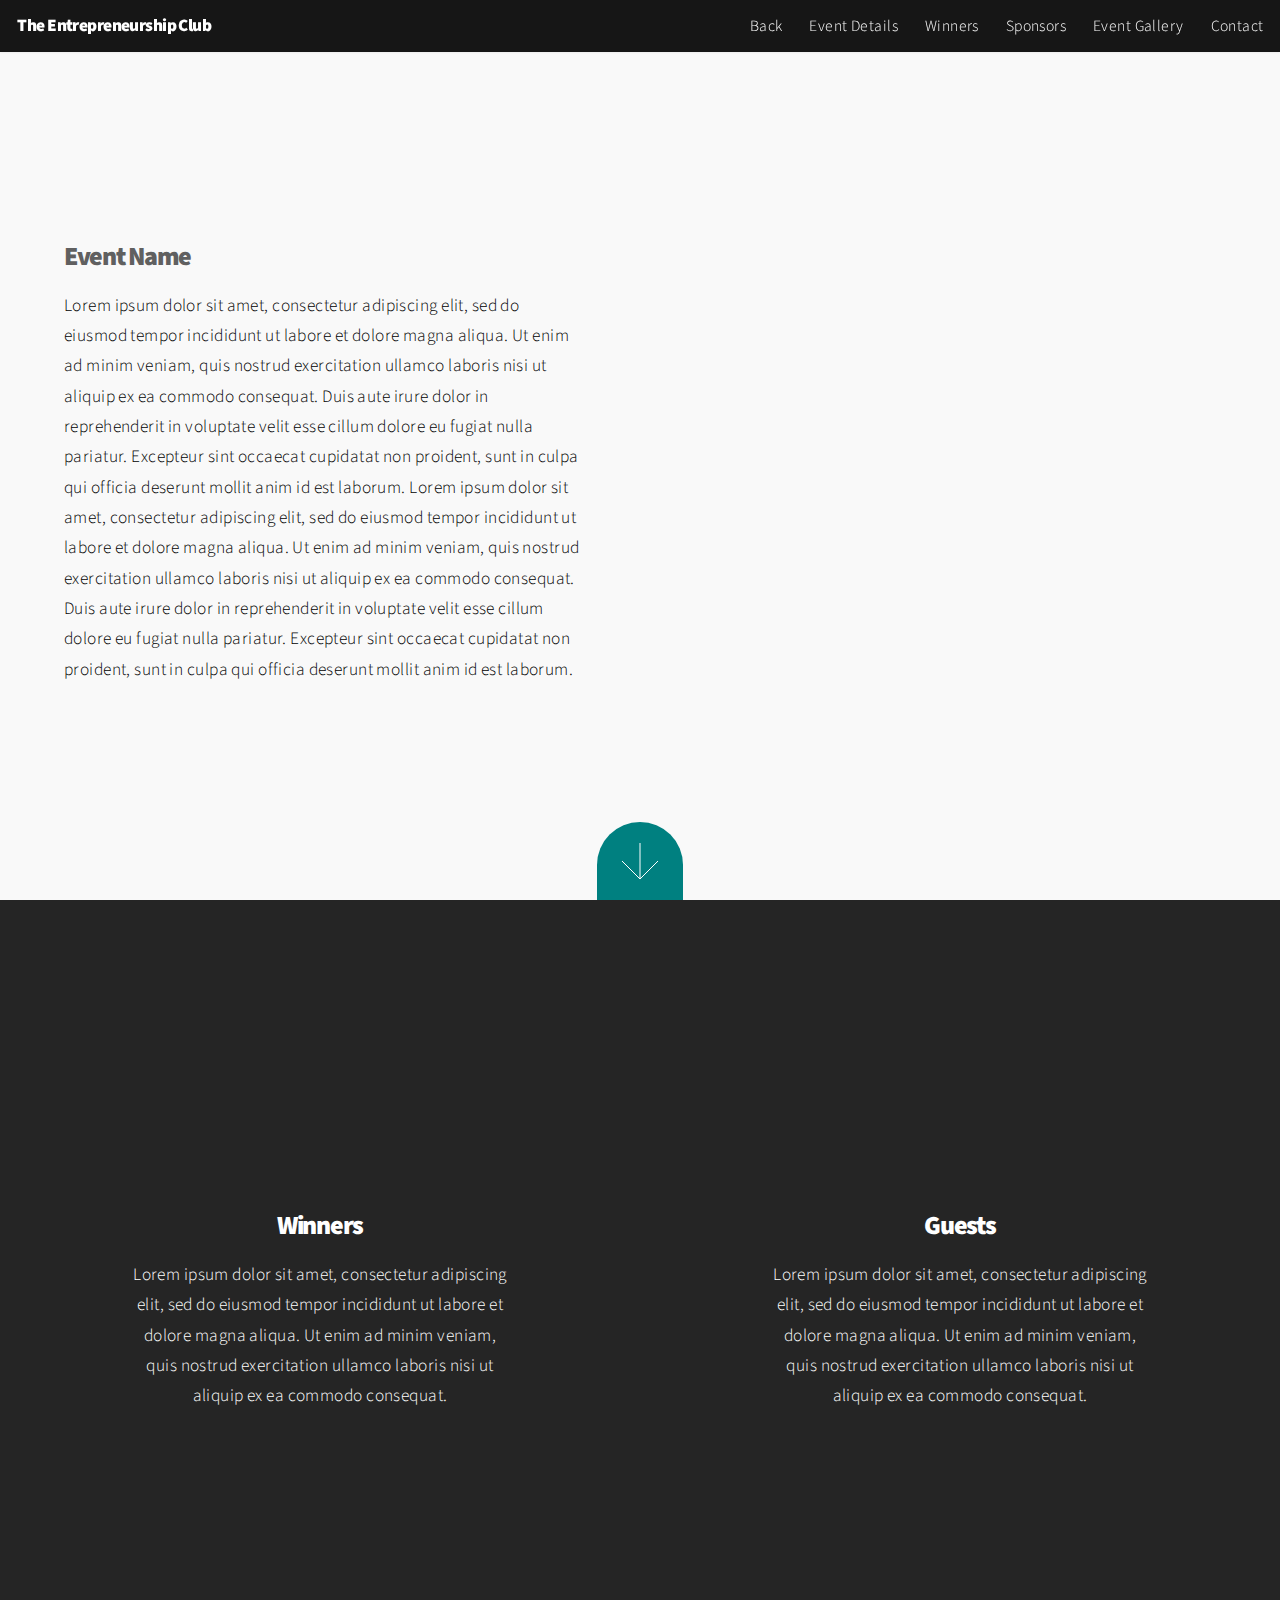
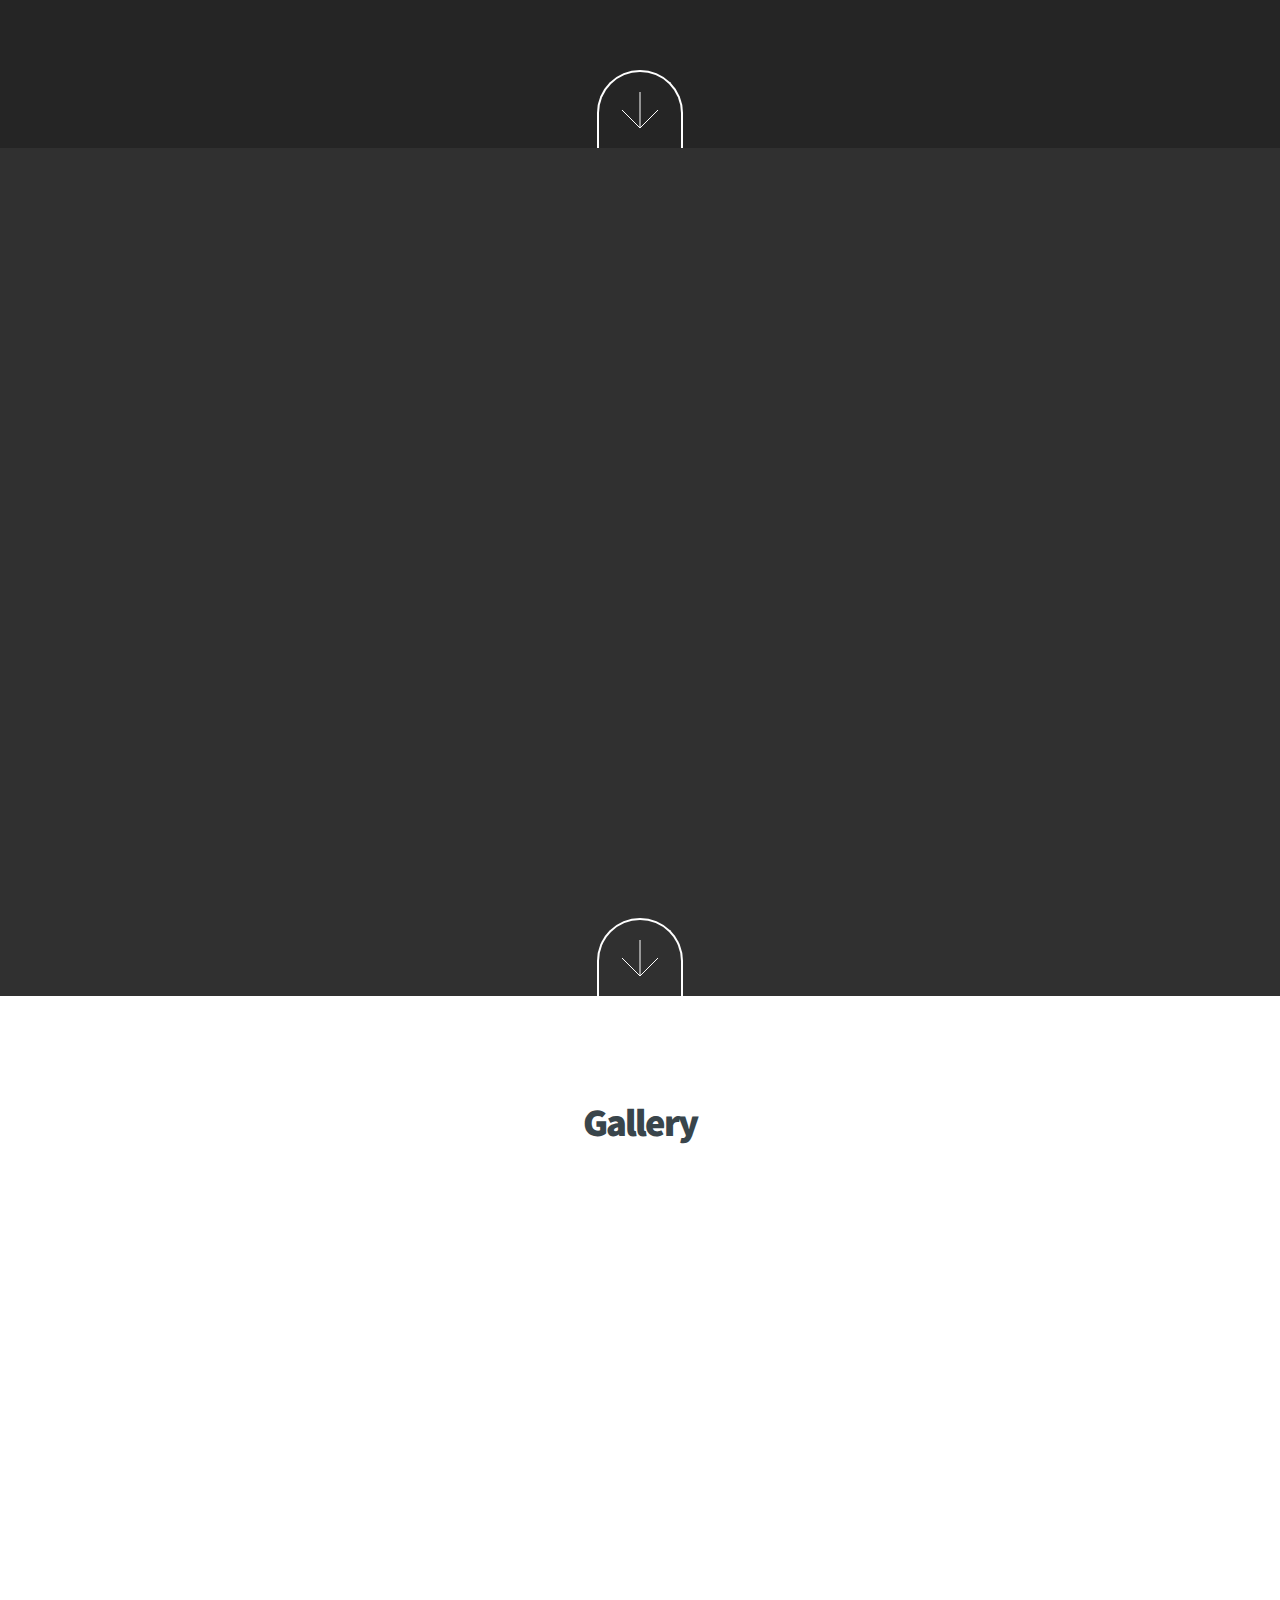
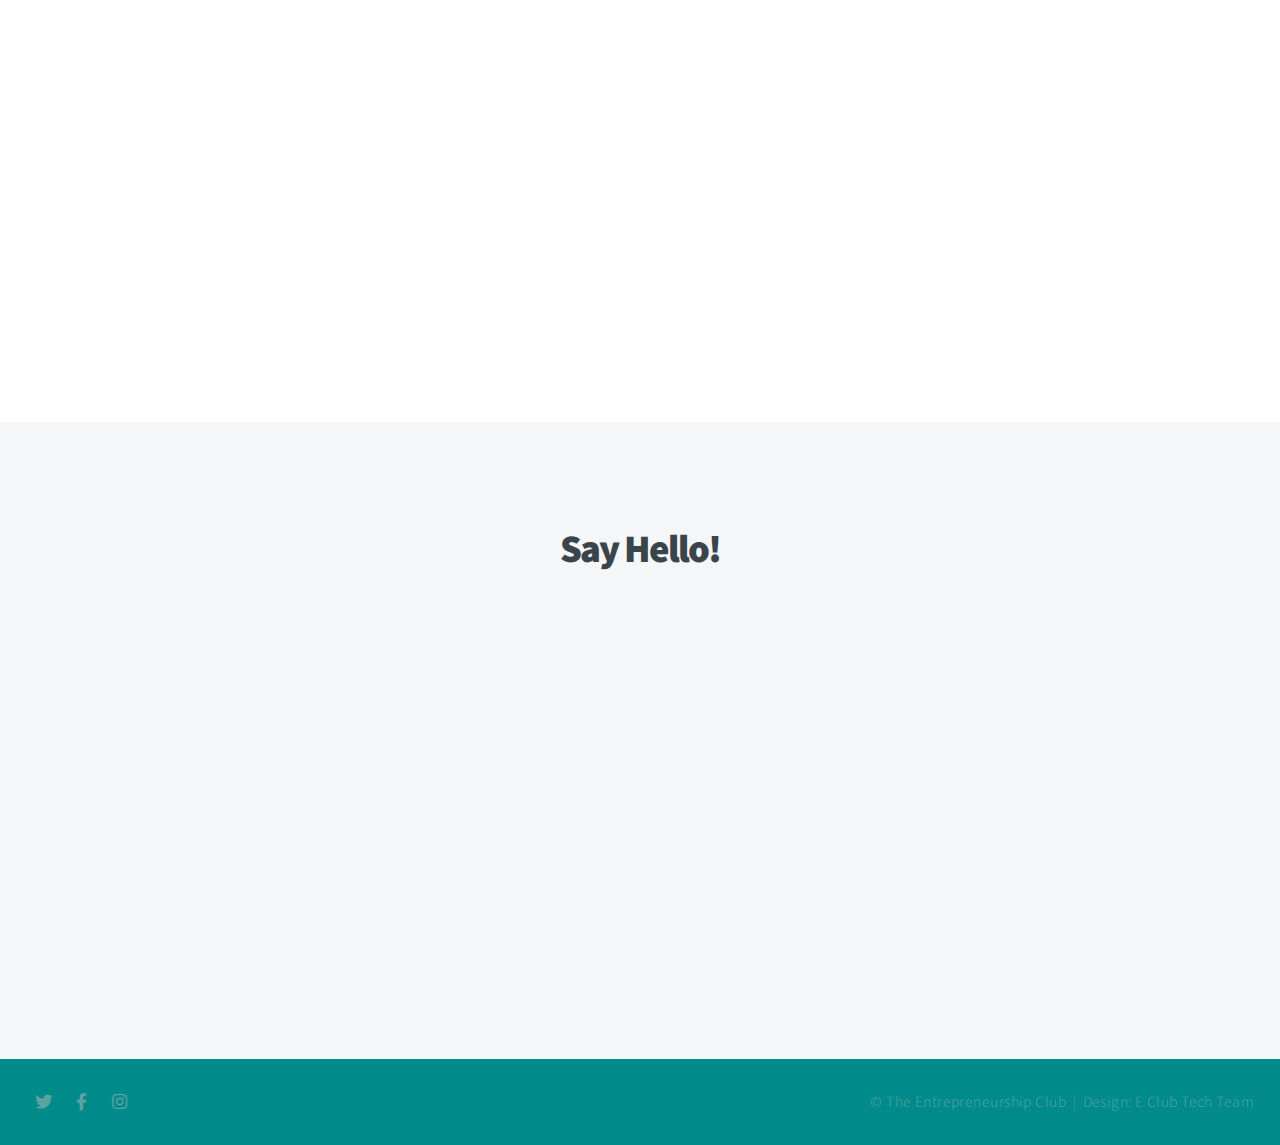
<file: templates/events_template.html>
<!DOCTYPE HTML>
<html>
	<head>
		<title>The Entrepreneurship Club</title>
		<meta charset="utf-8" />
		<meta name="viewport" content="width=device-width, initial-scale=1, user-scalable=yes" />
		<link rel="stylesheet" href="assets/css/main.css" />
		<noscript><link rel="stylesheet" href="assets/css/noscript.css" /></noscript>
	</head>
	<body class="is-preload">

		<!-- Header -->
			<header id="header">
				<!-- Replace this with the animation -->
				<h1>The Entrepreneurship Club</h1>
				<nav>
                    <div class="hamburger">
                        <div class="line"></div>
                        <div class="line"></div>
                        <div class="line"></div>
                    </div>
					<ul class="nav-links">
						<li style="position: absolute; cursor: pointer;	right: 15px; top: 0px;"><img src="images/cancel.svg"></li>
						<li><a href="past_events.html">Back</a></li>
						<li><a href="#pecss">Event Details</a></li>
						<li><a href="#gwpage">Winners</a></li>
						<li><a href="#sponsors">Sponsors</a></li>
						<li><a href="#work">Event Gallery</a></li>
						<li><a href="#contact">Contact</a></li>
					</ul>
				</nav>
			</header>

		<!-- Intro -->
			<section id="pecss" class="main style2 dark fullscreen">
				<header style="align-items: center;">
					<div style="width: 90%; margin: auto;">
						<h2 style="font-size: 150%; color: #606060;">Event Name</h2>
						<p class="event-desc">Lorem ipsum dolor sit amet, consectetur adipiscing elit, sed do eiusmod tempor incididunt ut labore et dolore magna aliqua. Ut enim ad minim veniam, quis nostrud exercitation ullamco laboris nisi ut aliquip ex ea commodo consequat. Duis aute irure dolor in reprehenderit in voluptate velit esse cillum dolore eu fugiat nulla pariatur. Excepteur sint occaecat cupidatat non proident, sunt in culpa qui officia deserunt mollit anim id est laborum. Lorem ipsum dolor sit amet, consectetur adipiscing elit, sed do eiusmod tempor incididunt ut labore et dolore magna aliqua. Ut enim ad minim veniam, quis nostrud exercitation ullamco laboris nisi ut aliquip ex ea commodo consequat. Duis aute irure dolor in reprehenderit in voluptate velit esse cillum dolore eu fugiat nulla pariatur. Excepteur sint occaecat cupidatat non proident, sunt in culpa qui officia deserunt mollit anim id est laborum.</p>
					</div>
				</header>
				<a href="#gwpage" class="button down anchored">Let's Go!</a>
			</section>

		<!-- Guests Page / Winners Page -->
			<section id="gwpage" class="main style2 dark fullscreen">
				<header style="align-items: center; display: flex;">

					<div style="width: 30%; margin: auto;">
						<h2 style="font-size: 150%; text-align: center;">Winners</h2>
						<p style="text-align: center;">Lorem ipsum dolor sit amet, consectetur adipiscing elit, sed do eiusmod tempor incididunt ut labore et dolore magna aliqua. Ut enim ad minim veniam, quis nostrud exercitation ullamco laboris nisi ut aliquip ex ea commodo consequat.</p>
					</div>

					<div style="width: 30%; margin: auto;">
						<h2 style="font-size: 150%;  text-align: center;">Guests</h2>
						<p style="text-align: center;">Lorem ipsum dolor sit amet, consectetur adipiscing elit, sed do eiusmod tempor incididunt ut labore et dolore magna aliqua. Ut enim ad minim veniam, quis nostrud exercitation ullamco laboris nisi ut aliquip ex ea commodo consequat.</p>
					</div>

				</header>
				<a href="#sponsors" class="button style2 down anchored">Next</a>
			</section>

		<!-- Sponsors -->
			<section id="sponsors" class="main style2 left dark fullscreen">
				<a href="#work" class="button style2 down anchored">Next</a>
			</section>

		<!-- Work -->
			<section id="work" class="main style3 primary">
				<div class="content">
					<header>
						<h2>Gallery</h2>
					</header>

					<!-- Gallery  -->
						<div class="gallery">
							<article class="from-left">
								<a href="images/fulls/01.jpg" class="image fit"><img src="images/thumbs/01.jpg" title="The Anonymous Red" alt="" /></a>
							</article>
							<article class="from-right">
								<a href="images/fulls/02.jpg" class="image fit"><img src="images/thumbs/02.jpg" title="Airchitecture II" alt="" /></a>
							</article>
							<article class="from-left">
								<a href="images/fulls/03.jpg" class="image fit"><img src="images/thumbs/03.jpg" title="Air Lounge" alt="" /></a>
							</article>
							<article class="from-right">
								<a href="images/fulls/04.jpg" class="image fit"><img src="images/thumbs/04.jpg" title="Carry on" alt="" /></a>
							</article>
							<article class="from-left">
								<a href="images/fulls/05.jpg" class="image fit"><img src="images/thumbs/05.jpg" title="The sparkling shell" alt="" /></a>
							</article>
							<article class="from-right">
								<a href="images/fulls/06.jpg" class="image fit"><img src="images/thumbs/06.jpg" title="Bent IX" alt="" /></a>
							</article>
						</div>

				</div>
			</section>

		<!-- Contact -->
			<section id="contact" class="main style3 secondary">
				<div class="content">
					<header>
						<h2>Say Hello!</h2>
						<!--
							In case we need anything here.
							<p></p>
						-->
					</header>
					<div class="box">
						<form method="post" action="#">
							<div class="fields">
								<div class="field half"><input type="text" name="name" placeholder="Name" /></div>
								<div class="field half"><input type="email" name="email" placeholder="Email" /></div>
								<div class="field"><textarea name="message" placeholder="Message" rows="6"></textarea></div>
							</div>
							<ul class="actions special">
								<li><input type="submit" value="Send Message" /></li>
							</ul>
						</form>
					</div>
				</div>
			</section>

		<!-- Footer -->
			<footer id="footer">

				<!-- Icons -->
					<ul class="icons">
						<li><a href="#" class="icon brands fa-twitter"><span class="label">Twitter</span></a></li>
						<li><a href="#" class="icon brands fa-facebook-f"><span class="label">Facebook</span></a></li>
						<li><a href="#" class="icon brands fa-instagram"><span class="label">Instagram</span></a></li>
					</ul>

				<!-- Menu -->
					<ul class="menu">
						<li>&copy; The Entrepreneurship Club</li><li>Design: E Club Tech Team</li>
					</ul>

			</footer>

		<!-- Scripts -->
			<script src="assets/js/jquery.min.js"></script>
			<script src="assets/js/jquery.poptrox.min.js"></script>
			<script src="assets/js/jquery.scrolly.min.js"></script>
			<script src="assets/js/jquery.scrollex.min.js"></script>
			<script src="assets/js/browser.min.js"></script>
			<script src="assets/js/breakpoints.min.js"></script>
			<script src="assets/js/util.js"></script>
            <script src="assets/js/main.js"></script>
            <script src="assets/js/app.js"></script>

	</body>
</html>
</file>
<file: assets/css/noscript.css>
/*
	Big Picture by HTML5 UP
	html5up.net | @ajlkn
	Free for personal and commercial use under the CCA 3.0 license (html5up.net/license)
*/

/* Loader */

	body:before, body:after {
		display: none;
	}
</file>
<file: templates/assets/css/noscript.css>
/* Loader */

	body:before, body:after {
		display: none;
	}
</file>
<file: assets/css/main.css>
@import url("https://fonts.googleapis.com/css?family=Source+Sans+Pro:300,900");
@import url("fontawesome-all.min.css");

html, body, div, span, applet, object,
iframe, h1, h2, h3, h4, h5, h6, p, blockquote,
pre, a, abbr, acronym, address, big, cite,
code, del, dfn, em, img, ins, kbd, q, s, samp,
small, strike, strong, sub, sup, tt, var, b,
u, i, center, dl, dt, dd, ol, ul, li, fieldset,
form, label, legend, table, caption, tbody,
tfoot, thead, tr, th, td, article, aside,
canvas, details, embed, figure, figcaption,
footer, header, hgroup, menu, nav, output, ruby,
section, summary, time, mark, audio, video {
	margin: 0;
	padding: 0;
	border: 0;
	font-size: 100%;
	font: inherit;
	vertical-align: baseline;}

article, aside, details, figcaption, figure,
footer, header, hgroup, menu, nav, section {
	display: block;}

body {
	line-height: 1;
}

ol, ul {
	list-style: none;
}

blockquote, q {
	quotes: none;
}

	blockquote:before, blockquote:after, q:before, q:after {
		content: '';
		content: none;
	}

table {
	border-collapse: collapse;
	border-spacing: 0;
}

body {
	-webkit-text-size-adjust: none;
}

mark {
	background-color: transparent;
	color: inherit;
}

input::-moz-focus-inner {
	border: 0;
	padding: 0;
}

input, select, textarea {
	-moz-appearance: none;
	-webkit-appearance: none;
	-ms-appearance: none;
	appearance: none;
}

/* Basic */

	@-ms-viewport {
		width: device-width;
	}

	html {
		height: 100%;
	}

	html {
		box-sizing: border-box;
	}

	*, *:before, *:after {
		box-sizing: inherit;
	}

	body {
		background: #ffffff;
		height: 100%;
		min-width: 320px;
	}

		body.is-preload *, body.is-preload *:before, body.is-preload *:after {
			-moz-animation: none !important;
			-webkit-animation: none !important;
			-ms-animation: none !important;
			animation: none !important;
			-moz-transition: none !important;
			-webkit-transition: none !important;
			-ms-transition: none !important;
			transition: none !important;
		}

/* Spinner */

	@-moz-keyframes spinner-rotate {
		0% {
			-moz-transform: scale(1) rotate(0deg);
			-webkit-transform: scale(1) rotate(0deg);
			-ms-transform: scale(1) rotate(0deg);
			transform: scale(1) rotate(0deg);
		}

		100% {
			-moz-transform: scale(1) rotate(360deg);
			-webkit-transform: scale(1) rotate(360deg);
			-ms-transform: scale(1) rotate(360deg);
			transform: scale(1) rotate(360deg);
		}
	}

	@-webkit-keyframes spinner-rotate {
		0% {
			-moz-transform: scale(1) rotate(0deg);
			-webkit-transform: scale(1) rotate(0deg);
			-ms-transform: scale(1) rotate(0deg);
			transform: scale(1) rotate(0deg);
		}

		100% {
			-moz-transform: scale(1) rotate(360deg);
			-webkit-transform: scale(1) rotate(360deg);
			-ms-transform: scale(1) rotate(360deg);
			transform: scale(1) rotate(360deg);
		}
	}

	@-ms-keyframes spinner-rotate {
		0% {
			-moz-transform: scale(1) rotate(0deg);
			-webkit-transform: scale(1) rotate(0deg);
			-ms-transform: scale(1) rotate(0deg);
			transform: scale(1) rotate(0deg);
		}

		100% {
			-moz-transform: scale(1) rotate(360deg);
			-webkit-transform: scale(1) rotate(360deg);
			-ms-transform: scale(1) rotate(360deg);
			transform: scale(1) rotate(360deg);
		}
	}

	@keyframes spinner-rotate {
		0% {
			-moz-transform: scale(1) rotate(0deg);
			-webkit-transform: scale(1) rotate(0deg);
			-ms-transform: scale(1) rotate(0deg);
			transform: scale(1) rotate(0deg);
		}

		100% {
			-moz-transform: scale(1) rotate(360deg);
			-webkit-transform: scale(1) rotate(360deg);
			-ms-transform: scale(1) rotate(360deg);
			transform: scale(1) rotate(360deg);
		}
	}

/* Loader */

	@-moz-keyframes spinner-show {
		0% {
			opacity: 0;
		}

		100% {
			opacity: 1;
		}
	}

	@-webkit-keyframes spinner-show {
		0% {
			opacity: 0;
		}

		100% {
			opacity: 1;
		}
	}

	@-ms-keyframes spinner-show {
		0% {
			opacity: 0;
		}

		100% {
			opacity: 1;
		}
	}

	@keyframes spinner-show {
		0% {
			opacity: 0;
		}

		100% {
			opacity: 1;
		}
	}

	@-moz-keyframes spinner-hide {
		0% {
			-moz-transform: scale(1) rotate(0deg);
			-webkit-transform: scale(1) rotate(0deg);
			-ms-transform: scale(1) rotate(0deg);
			transform: scale(1) rotate(0deg);
			color: #e5e6e7;
			z-index: 100001;
		}

		99% {
			-moz-transform: scale(0.5) rotate(360deg);
			-webkit-transform: scale(0.5) rotate(360deg);
			-ms-transform: scale(0.5) rotate(360deg);
			transform: scale(0.5) rotate(360deg);
			color: #e5e6e7;
			z-index: 100001;
		}

		100% {
			-moz-transform: scale(0.5) rotate(360deg);
			-webkit-transform: scale(0.5) rotate(360deg);
			-ms-transform: scale(0.5) rotate(360deg);
			transform: scale(0.5) rotate(360deg);
			color: #e5e6e7;
			z-index: -1;
		}
	}

	@-webkit-keyframes spinner-hide {
		0% {
			-moz-transform: scale(1) rotate(0deg);
			-webkit-transform: scale(1) rotate(0deg);
			-ms-transform: scale(1) rotate(0deg);
			transform: scale(1) rotate(0deg);
			color: #e5e6e7;
			z-index: 100001;
		}

		99% {
			-moz-transform: scale(0.5) rotate(360deg);
			-webkit-transform: scale(0.5) rotate(360deg);
			-ms-transform: scale(0.5) rotate(360deg);
			transform: scale(0.5) rotate(360deg);
			color: #e5e6e7;
			z-index: 100001;
		}

		100% {
			-moz-transform: scale(0.5) rotate(360deg);
			-webkit-transform: scale(0.5) rotate(360deg);
			-ms-transform: scale(0.5) rotate(360deg);
			transform: scale(0.5) rotate(360deg);
			color: #e5e6e7;
			z-index: -1;
		}
	}

	@-ms-keyframes spinner-hide {
		0% {
			-moz-transform: scale(1) rotate(0deg);
			-webkit-transform: scale(1) rotate(0deg);
			-ms-transform: scale(1) rotate(0deg);
			transform: scale(1) rotate(0deg);
			color: #e5e6e7;
			z-index: 100001;
		}

		99% {
			-moz-transform: scale(0.5) rotate(360deg);
			-webkit-transform: scale(0.5) rotate(360deg);
			-ms-transform: scale(0.5) rotate(360deg);
			transform: scale(0.5) rotate(360deg);
			color: #e5e6e7;
			z-index: 100001;
		}

		100% {
			-moz-transform: scale(0.5) rotate(360deg);
			-webkit-transform: scale(0.5) rotate(360deg);
			-ms-transform: scale(0.5) rotate(360deg);
			transform: scale(0.5) rotate(360deg);
			color: #e5e6e7;
			z-index: -1;
		}
	}

	@keyframes spinner-hide {
		0% {
			-moz-transform: scale(1) rotate(0deg);
			-webkit-transform: scale(1) rotate(0deg);
			-ms-transform: scale(1) rotate(0deg);
			transform: scale(1) rotate(0deg);
			color: #e5e6e7;
			z-index: 100001;
		}

		99% {
			-moz-transform: scale(0.5) rotate(360deg);
			-webkit-transform: scale(0.5) rotate(360deg);
			-ms-transform: scale(0.5) rotate(360deg);
			transform: scale(0.5) rotate(360deg);
			color: #e5e6e7;
			z-index: 100001;
		}

		100% {
			-moz-transform: scale(0.5) rotate(360deg);
			-webkit-transform: scale(0.5) rotate(360deg);
			-ms-transform: scale(0.5) rotate(360deg);
			transform: scale(0.5) rotate(360deg);
			color: #e5e6e7;
			z-index: -1;
		}
	}

	@-moz-keyframes overlay-hide {
		0% {
			opacity: 1;
			z-index: 100000;
		}

		15% {
			opacity: 1;
			z-index: 100000;
		}

		99% {
			opacity: 0;
			z-index: 100000;
		}

		100% {
			opacity: 0;
			z-index: -1;
		}
	}

	@-webkit-keyframes overlay-hide {
		0% {
			opacity: 1;
			z-index: 100000;
		}

		15% {
			opacity: 1;
			z-index: 100000;
		}

		99% {
			opacity: 0;
			z-index: 100000;
		}

		100% {
			opacity: 0;
			z-index: -1;
		}
	}

	@-ms-keyframes overlay-hide {
		0% {
			opacity: 1;
			z-index: 100000;
		}

		15% {
			opacity: 1;
			z-index: 100000;
		}

		99% {
			opacity: 0;
			z-index: 100000;
		}

		100% {
			opacity: 0;
			z-index: -1;
		}
	}

	@keyframes overlay-hide {
		0% {
			opacity: 1;
			z-index: 100000;
		}

		15% {
			opacity: 1;
			z-index: 100000;
		}

		99% {
			opacity: 0;
			z-index: 100000;
		}

		100% {
			opacity: 0;
			z-index: -1;
		}
	}

	body {
		text-decoration: none;
	}

		body:before {
			-moz-animation: spinner-show 1.5s 1 0.25s ease forwards, spinner-hide 0.25s ease-in-out forwards !important;
			-webkit-animation: spinner-show 1.5s 1 0.25s ease forwards, spinner-hide 0.25s ease-in-out forwards !important;
			-ms-animation: spinner-show 1.5s 1 0.25s ease forwards, spinner-hide 0.25s ease-in-out forwards !important;
			animation: spinner-show 1.5s 1 0.25s ease forwards, spinner-hide 0.25s ease-in-out forwards !important;
			-moz-transform-origin: 50% 50%;
			-webkit-transform-origin: 50% 50%;
			-ms-transform-origin: 50% 50%;
			transform-origin: 50% 50%;
			-moz-osx-font-smoothing: grayscale;
			-webkit-font-smoothing: antialiased;
			font-family: FontAwesome;
			font-style: normal;
			font-weight: normal;
			text-transform: none !important;
			color: #e5e6e7;
			content: '\f1ce';
			cursor: default;
			display: block;
			font-size: 2em;
			height: 2em;
			left: 50%;
			line-height: 2em;
			margin: -1em 0 0 -1em;
			opacity: 0;
			position: fixed;
			text-align: center;
			top: 50%;
			width: 2em;
			z-index: -1;
		}

		body:after {
			-moz-animation: overlay-hide 1.5s ease-in forwards !important;
			-webkit-animation: overlay-hide 1.5s ease-in forwards !important;
			-ms-animation: overlay-hide 1.5s ease-in forwards !important;
			animation: overlay-hide 1.5s ease-in forwards !important;
			background: #ffffff;
			content: '';
			display: block;
			height: 100%;
			left: 0;
			opacity: 0;
			position: fixed;
			top: 0;
			width: 100%;
			z-index: -1;
		}

		body.is-preload:before {
			-moz-animation: spinner-show 1.5s 1 0.25s ease forwards, spinner-rotate 0.75s infinite linear !important;
			-webkit-animation: spinner-show 1.5s 1 0.25s ease forwards, spinner-rotate 0.75s infinite linear !important;
			-ms-animation: spinner-show 1.5s 1 0.25s ease forwards, spinner-rotate 0.75s infinite linear !important;
			animation: spinner-show 1.5s 1 0.25s ease forwards, spinner-rotate 0.75s infinite linear !important;
			z-index: 100001;
		}

		body.is-preload:after {
			-moz-animation: none !important;
			-webkit-animation: none !important;
			-ms-animation: none !important;
			animation: none !important;
			opacity: 1;
			z-index: 100000;
		}

	@media (-webkit-min-device-pixel-ratio: 2) {

		body:before {
			line-height: 2.025em;
		}

	}

/* Type */

	body, input, textarea, select {
		font-family: "Source Sans Pro", "sans-serif";
		font-weight: 300;
		font-size: 18pt;
		line-height: 1.75em;
		color: #39454b;
		letter-spacing: 0.025em;
	}

		@media screen and (max-width: 1920px) {

			body, input, textarea, select {
				font-size: 17pt;
			}

		}

		@media screen and (max-width: 1680px) {

			body, input, textarea, select {
				font-size: 15pt;
			}

		}

		@media screen and (max-width: 1280px) {

			body, input, textarea, select {
				font-size: 13pt;
			}

		}

		@media screen and (max-width: 1000px) {

			body, input, textarea, select {
				font-size: 13pt;
			}

		}

		@media screen and (max-width: 736px) {

			body, input, textarea, select {
				font-size: 12pt;
				line-height: 1.5em;
			}

		}

		@media only screen and (max-width: 5000px) {
		    #eventspara {
		        style="margin-right: 50%;"
		    }
		}

		@media only screen and (max-width: 1450px) {
		    #eventspara {
		        style="margin-right: 0%;"
		    }
		}

		@media only screen and (max-width: 5000px) {
		    #eventimg {
		        right: 2vw;
		        position: absolute;
		        bottom: -13px;
		        padding: 0px;
		    }
		}

		@media only screen and (max-width: 1450px) {
		    #eventimg {
		        display: none;
		    }
		}

		@media only screen and (min-width: 1026px) {
		    #spotlightimagebox {
		    	width: 300px;
		    	height: 300px;
		    	object-fit: cover;
		    	float: left;
		    	border-radius: 5px;
		    }
		}

		@media only screen and (max-width: 1025px) {
		    #spotlightimagebox {
		    	max-width: 300px;
		    	width: 100%;
		    	object-fit: cover;
		    	border-radius: 5px;
		    	float: center;
		    }
		}

		@media only screen and (min-width: 1026px) {
		    #spotlightbox {
		    	padding-left: 350px; text-align: left;
		    }
		}

		@media only screen and (max-width: 1025px) {
		    #spotlightbox {
		    	text-align: left;
		    }
		}

	h1, h2, h3, h4, h5, h6 {
		font-weight: 900;
		color: inherit;
		letter-spacing: -0.0325em;
	}

		h1 a, h2 a, h3 a, h4 a, h5 a, h6 a {
			color: inherit;
			text-decoration: none;
		}

	h2 {
		font-size: 2.25em;
		line-height: 1.25em;
		letter-spacing: -0.05em;
	}

	@media screen and (max-width: 736px) {

		h2 {
			font-size: 1.5em;
		}

	}

	strong, b {
		font-weight: 900;
		color: inherit;
	}

	em, i {
		font-style: italic;
	}

	a {
		-moz-transition: color 0.2s ease-in-out;
		-webkit-transition: color 0.2s ease-in-out;
		-ms-transition: color 0.2s ease-in-out;
		transition: color 0.2s ease-in-out;
		color: #98c593;
	}

	sub {
		position: relative;
		top: 0.5em;
		font-size: 0.8em;
	}

	sup {
		position: relative;
		top: -0.5em;
		font-size: 0.8em;
	}

	hr {
		border: 0;
		border-top: solid 1px #e5e6e7;
	}

	blockquote {
		border-left: solid 0.5em #e5e6e7;
		padding: 1em 0 1em 2em;
		font-style: italic;
	}

	p, ul, ol, dl, table {
		margin-bottom: 1em;
	}

/* Box */

	.box {
		background: #ffffff;
		color: #39454b;
		padding: 2em;
	}

		.box > :last-child {
			margin-bottom: 0;
		}

		.box.style2 {
			padding: 3.5em 2.5em 3.5em 2.5em;
		}

		@media screen and (max-width: 736px) {

			.box {
				padding: 1em;
			}

				.box.style2 {
					padding: 1.5em 1.25em 1.5em 1.25em;
					background-color: rgba(255, 255, 255, 0.9);
				}

		}

/* Button */

	input[type="button"],
	input[type="submit"],
	input[type="reset"],
	.button,
	button {
		-moz-appearance: none;
		-webkit-appearance: none;
		-ms-appearance: none;
		appearance: none;
		-moz-transition: background-color 0.2s ease-in-out;
		-webkit-transition: background-color 0.2s ease-in-out;
		-ms-transition: background-color 0.2s ease-in-out;
		transition: background-color 0.2s ease-in-out;
		background-color: #67AFDE;
		border: 0;
		border-radius: 3.5em;
		color: #ffffff;
		cursor: pointer;
		display: inline-block;
		height: 3.5em;
		line-height: 3.5em;
		outline: 0;
		padding: 0 2em 0 2em;
		position: relative;
		text-align: center;
		text-decoration: none;
	}

		input[type="button"].down,
		input[type="submit"].down,
		input[type="reset"].down,
		.button.down,
		button.down {
			width: 5em;
			height: 5em;
			line-height: 4.5em;
			padding: 0;
			background-image: url("images/dark-arrow.svg");
			background-position: center center;
			background-repeat: no-repeat;
			text-indent: -10em;
			overflow: hidden;
		}

			input[type="button"].down.anchored,
			input[type="submit"].down.anchored,
			input[type="reset"].down.anchored,
			.button.down.anchored,
			button.down.anchored {
				bottom: 0;
				border-bottom: 0;
				border-radius: 3em 3em 0 0;
				height: 4.5em;
				margin-left: -2.5em;
			}

		input[type="button"].anchored,
		input[type="submit"].anchored,
		input[type="reset"].anchored,
		.button.anchored,
		button.anchored {
			position: absolute;
			left: 50%;
		}

		input[type="button"]:hover,
		input[type="submit"]:hover,
		input[type="reset"]:hover,
		.button:hover,
		button:hover {
			background-color: #00FFFF;
		}

		input[type="button"]:active,
		input[type="submit"]:active,
		input[type="reset"]:active,
		.button:active,
		button:active {
			background-color: #67AFDE;
		}

		input[type="button"].style2,
		input[type="submit"].style2,
		input[type="reset"].style2,
		.button.style2,
		button.style2 {
			background-color: transparent;
			border: solid 2px #e5e6e7;
			color: inherit;
		}

			input[type="button"].style2:hover,
			input[type="submit"].style2:hover,
			input[type="reset"].style2:hover,
			.button.style2:hover,
			button.style2:hover {
				background-color: rgba(229, 230, 231, 0.25);
			}

			input[type="button"].style2:active,
			input[type="submit"].style2:active,
			input[type="reset"].style2:active,
			.button.style2:active,
			button.style2:active {
				background-color: rgba(229, 230, 231, 0.375);
			}

			input[type="button"].style2.down,
			input[type="submit"].style2.down,
			input[type="reset"].style2.down,
			.button.style2.down,
			button.style2.down {
				background-image: url("images/arrow.svg");
			}

/* Form */

	form {
		margin: 0 0 2em 0;
	}

		form > :last-child {
			margin-bottom: 0;
		}

		form > .fields {
			display: -moz-flex;
			display: -webkit-flex;
			display: -ms-flex;
			display: flex;
			-moz-flex-wrap: wrap;
			-webkit-flex-wrap: wrap;
			-ms-flex-wrap: wrap;
			flex-wrap: wrap;
			width: calc(100% + 3em);
			margin: -1.5em 0 2em -1.5em;
		}

			form > .fields > .field {
				-moz-flex-grow: 0;
				-webkit-flex-grow: 0;
				-ms-flex-grow: 0;
				flex-grow: 0;
				-moz-flex-shrink: 0;
				-webkit-flex-shrink: 0;
				-ms-flex-shrink: 0;
				flex-shrink: 0;
				padding: 1.5em 0 0 1.5em;
				width: calc(100% - 1.5em);
			}

				form > .fields > .field.half {
					width: calc(50% - 0.75em);
				}

				form > .fields > .field.third {
					width: calc(100%/3 - 0.5em);
				}

				form > .fields > .field.quarter {
					width: calc(25% - 0.375em);
				}

		@media screen and (max-width: 480px) {

			form > .fields {
				width: calc(100% + 2em);
				margin: -1em 0 2em -1em;
			}

				form > .fields > .field {
					padding: 1em 0 0 1em;
					width: calc(100% - 1em);
				}

					form > .fields > .field.half {
						width: calc(100% - 1em);
					}

					form > .fields > .field.third {
						width: calc(100% - 1em);
					}

					form > .fields > .field.quarter {
						width: calc(100% - 1em);
					}

		}

	label {
		display: block;
	}

	input[type="text"],
	input[type="password"],
	input[type="email"],
	input[type="tel"],
	input[type="search"],
	input[type="url"],
	select,
	textarea {
		-moz-appearance: none;
		-webkit-appearance: none;
		-ms-appearance: none;
		appearance: none;
		-moz-transition: border-color 0.2s ease-in-out, color 0.2s ease-in-out;
		-webkit-transition: border-color 0.2s ease-in-out, color 0.2s ease-in-out;
		-ms-transition: border-color 0.2s ease-in-out, color 0.2s ease-in-out;
		transition: border-color 0.2s ease-in-out, color 0.2s ease-in-out;
		color: #39454b;
		display: block;
		width: 100%;
		padding: 0.65em 0.75em;
		background: none;
		border: solid 2px #e5e6e7;
		color: inherit;
		border-radius: 0.5em;
		outline: none;
	}

		input[type="text"]:focus,
		input[type="password"]:focus,
		input[type="email"]:focus,
		input[type="tel"]:focus,
		input[type="search"]:focus,
		input[type="url"]:focus,
		select:focus,
		textarea:focus {
			border-color: #9ac8e9;
		}

	input[type="text"],
	input[type="password"],
	input[type="email"],
	input[type="tel"],
	input[type="search"],
	input[type="url"],
	select {
		line-height: 1.35em;
	}

	textarea {
		min-height: 8em;
	}

	::-moz-focus-inner {
		border: 0;
	}

	::-webkit-input-placeholder {
		opacity: 0.375;
	}

	:-moz-placeholder {
		opacity: 0.375;
	}

	::-moz-placeholder {
		opacity: 0.375;
	}

	:-ms-input-placeholder {
		opacity: 0.375;
	}

/* Icon */

	.icon {
		text-decoration: none;
		position: relative;
		text-decoration: none;
	}

		.icon:before {
			-moz-osx-font-smoothing: grayscale;
			-webkit-font-smoothing: antialiased;
			display: inline-block;
			font-style: normal;
			font-variant: normal;
			text-rendering: auto;
			line-height: 1;
			text-transform: none !important;
			font-family: 'Font Awesome 5 Free';
			font-weight: 400;		}

		.icon:before {
			line-height: inherit;
		}

		.icon > .label {
			display: none;
		}

		.icon.solid:before {
			font-weight: 900;
		}

		.icon.brands:before {
			font-family: 'Font Awesome 5 Brands';
		}


	.svg_close {
		display: none;
	}

/* Image */

	.image {
		position: relative;
		display: inline-block;
	}

		.image:before {
			content: '';
			position: absolute;
			left: 0;
			top: 0;
			width: 100%;
			height: 100%;
			background: url("images/overlay.png");
		}

		.image img {
			display: block;
			width: 100%;
		}

		.image.featured {
			display: block;
			width: 100%;
			margin: 0 0 2em 0;
		}

		.image.fit {
			display: block;
			width: 100%;
		}

		.image.left {
			float: left;
			margin: 0 2em 2em 0;
		}

		.image.centered {
			display: block;
			margin: 0 0 2em 0;
		}

			.image.centered img {
				margin: 0 auto;
				width: auto;
			}

/* List */

	ul.default {
		list-style: disc;
		padding-left: 1em;
	}

		ul.default li {
			padding-left: 0.5em;
		}

	ul.menu {
		cursor: default;
	}

		ul.menu li {
			display: inline-block;
			line-height: 1em;
			border-left: solid 1px #e5e6e7;
			padding: 0 0 0 0.5em;
			margin: 0 0 0 0.5em;
		}

			ul.menu li:first-child {
				border-left: 0;
				padding-left: 0;
				margin-left: 0;
			}

	ol.default {
		list-style: decimal;
		padding-left: 1.25em;
	}

		ol.default li {
			padding-left: 0.25em;
		}

/* Actions */

	ul.actions {
		display: -moz-flex;
		display: -webkit-flex;
		display: -ms-flex;
		display: flex;
		cursor: default;
		list-style: none;
		margin-left: -1em;
		padding-left: 0;
	}

		ul.actions li {
			padding: 0 0 0 1em;
			vertical-align: middle;
		}

		ul.actions.special {
			-moz-justify-content: center;
			-webkit-justify-content: center;
			-ms-justify-content: center;
			justify-content: center;
			width: 100%;
			margin-left: 0;
		}

			ul.actions.special li:first-child {
				padding-left: 0;
			}

		ul.actions.stacked {
			-moz-flex-direction: column;
			-webkit-flex-direction: column;
			-ms-flex-direction: column;
			flex-direction: column;
			margin-left: 0;
		}

			ul.actions.stacked li {
				padding: 1.3em 0 0 0;
			}

				ul.actions.stacked li:first-child {
					padding-top: 0;
				}

		ul.actions.fit {
			width: calc(100% + 1em);
		}

			ul.actions.fit li {
				-moz-flex-grow: 1;
				-webkit-flex-grow: 1;
				-ms-flex-grow: 1;
				flex-grow: 1;
				-moz-flex-shrink: 1;
				-webkit-flex-shrink: 1;
				-ms-flex-shrink: 1;
				flex-shrink: 1;
				width: 100%;
			}

				ul.actions.fit li > * {
					width: 100%;
				}

			ul.actions.fit.stacked {
				width: 100%;
			}

		@media screen and (max-width: 480px) {

			ul.actions:not(.fixed) {
				-moz-flex-direction: column;
				-webkit-flex-direction: column;
				-ms-flex-direction: column;
				flex-direction: column;
				margin-left: 0;
				width: 100% !important;
			}

				ul.actions:not(.fixed) li {
					-moz-flex-grow: 1;
					-webkit-flex-grow: 1;
					-ms-flex-grow: 1;
					flex-grow: 1;
					-moz-flex-shrink: 1;
					-webkit-flex-shrink: 1;
					-ms-flex-shrink: 1;
					flex-shrink: 1;
					padding: 1em 0 0 0;
					text-align: center;
					width: 100%;
				}

					ul.actions:not(.fixed) li > * {
						width: 100%;
					}

					ul.actions:not(.fixed) li:first-child {
						padding-top: 0;
					}

					ul.actions:not(.fixed) li input[type="submit"],
					ul.actions:not(.fixed) li input[type="reset"],
					ul.actions:not(.fixed) li input[type="button"],
					ul.actions:not(.fixed) li button,
					ul.actions:not(.fixed) li .button {
						width: 100%;
					}

						ul.actions:not(.fixed) li input[type="submit"].icon:before,
						ul.actions:not(.fixed) li input[type="reset"].icon:before,
						ul.actions:not(.fixed) li input[type="button"].icon:before,
						ul.actions:not(.fixed) li button.icon:before,
						ul.actions:not(.fixed) li .button.icon:before {
							margin-left: -0.5rem;
						}

		}

/* Icons */

	ul.icons {
		cursor: default;
	}

		ul.icons li {
			display: inline-block;
		}

		ul.icons a {
			display: inline-block;
			width: 2em;
			height: 2em;
			line-height: 2em;
			text-align: center;
			border: 0;
		}

/* Sections/Article */

	header {
		margin-bottom: 1em;
	}

		header p {
			display: block;
			margin: 1em 0 0 0;
			padding: 0 0 0.5em 0;
		}

	footer {
		margin-top: 2em;
	}

/* Table */

	table {
		width: 100%;
	}

		table.default {
			width: 100%;
		}

			table.default tbody tr:nth-child(2n+2) {
				background: rgba(229, 230, 231, 0.5);
			}

			table.default td {
				padding: 0.5em 1em 0.5em 1em;
			}

			table.default th {
				text-align: left;
				font-weight: 900;
				padding: 0.5em 1em 0.5em 1em;
			}

			table.default thead {
				background: #39454b;
				color: #ffffff;
			}

			table.default tfoot {
				background: #e5e6e7;
			}

/* Poptrox */

	.poptrox-popup {
		-moz-box-sizing: content-box;
		-webkit-box-sizing: content-box;
		-ms-box-sizing: content-box;
		box-sizing: content-box;
		background: #fff;
		padding-bottom: 3em;
		box-shadow: 0 0.1em 0.15em 0 rgba(0, 0, 0, 0.15);
	}

		.poptrox-popup .loader {
			position: absolute;
			top: 50%;
			left: 50%;
			margin: -1em 0 0 -1em;
			width: 2em;
			height: 2em;
			display: block;
			font-size: 2em;
		}

			.poptrox-popup .loader:before {
				-moz-animation: spinner-rotate 0.75s infinite linear !important;
				-webkit-animation: spinner-rotate 0.75s infinite linear !important;
				-ms-animation: spinner-rotate 0.75s infinite linear !important;
				animation: spinner-rotate 0.75s infinite linear !important;
				-moz-osx-font-smoothing: grayscale;
				-webkit-font-smoothing: antialiased;
				font-family: FontAwesome;
				font-style: normal;
				font-weight: normal;
				text-transform: none !important;
				color: #e5e6e7;
				content: '\f1ce';
				cursor: default;
				display: block;
				height: 2em;
				left: 0;
				line-height: 2em;
				position: absolute;
				text-align: center;
				top: 0;
				width: 2em;
			}

		.poptrox-popup .caption {
			position: absolute;
			bottom: 0;
			left: 0;
			background: #ffffff;
			width: 100%;
			height: 3em;
			line-height: 2.8em;
			text-align: center;
			cursor: default;
			z-index: 1;
			font-size: 0.9em;
		}

		.poptrox-popup .nav-next,
		.poptrox-popup .nav-previous {
			-moz-transition: opacity 0.2s ease-in-out;
			-webkit-transition: opacity 0.2s ease-in-out;
			-ms-transition: opacity 0.2s ease-in-out;
			transition: opacity 0.2s ease-in-out;
			position: absolute;
			top: 0;
			width: 50%;
			height: 100%;
			opacity: 0;
			cursor: pointer;
			background: rgba(0, 0, 0, 0.01);
			-webkit-tap-highlight-color: rgba(255, 255, 255, 0);
		}

		.poptrox-popup .nav-next:before,
		.poptrox-popup .nav-previous:before {
			content: '';
			position: absolute;
			width: 96px;
			height: 64px;
			background: url("images/poptrox-nav.svg");
			top: calc(50% - 1.5em);
			margin: -32px 0 0 0;
		}

		.poptrox-popup:hover .nav-next,
		.poptrox-popup:hover .nav-previous {
			opacity: 0.5;
		}

		.poptrox-popup:hover .nav-next:hover,
		.poptrox-popup:hover .nav-previous:hover {
			opacity: 1.0;
		}

		.poptrox-popup .nav-previous:before {
			-moz-transform: scaleX(-1);
			-webkit-transform: scaleX(-1);
			-ms-transform: scaleX(-1);
			transform: scaleX(-1);
			-ms-filter: "FlipH";
			filter: FlipH;
		}

		.poptrox-popup .nav-next {
			right: 0;
		}

			.poptrox-popup .nav-next:before {
				right: 0;
			}

		.poptrox-popup .nav-previous {
			left: 0;
		}

			.poptrox-popup .nav-previous:before {
				left: 0;
			}

		.poptrox-popup .closer {
			-moz-transition: opacity 0.2s ease-in-out;
			-webkit-transition: opacity 0.2s ease-in-out;
			-ms-transition: opacity 0.2s ease-in-out;
			transition: opacity 0.2s ease-in-out;
			position: absolute;
			top: 0;
			right: 0;
			width: 64px;
			height: 64px;
			text-indent: -9999px;
			z-index: 2;
			opacity: 0;
			-webkit-tap-highlight-color: rgba(255, 255, 255, 0);
		}

			.poptrox-popup .closer:before {
				content: '';
				display: block;
				position: absolute;
				right: 16px;
				top: 16px;
				width: 40px;
				height: 40px;
				border-radius: 100%;
				box-shadow: inset 0 0 0 2px #fff;
				background: url("images/poptrox-closer.svg") center center;
				color: #ffffff !important;
			}

		.poptrox-popup:hover .closer {
			opacity: 0.5;
		}

			.poptrox-popup:hover .closer:hover {
				opacity: 1.0;
			}

		body.is-touch .poptrox-popup .nav-next,
		body.is-touch .poptrox-popup .nav-previous,
		body.is-touch .poptrox-popup .closer {
			opacity: 1.0 !important;
		}

		@media screen and (max-width: 736px) {

			.poptrox-popup .nav-next:before,
			.poptrox-popup .nav-previous:before {
				width: 48px;
				height: 32px;
				background-size: contain;
				margin: -16px 0 0 0;
			}

			.poptrox-popup .closer:before {
				right: 12px;
				top: 12px;
				width: 20px;
				height: 20px;
				box-shadow: inset 0 0 0 1px #fff;
				background-size: contain;
				opacity: 0.65;
			}

		}

/* Gallery */

	.gallery {
		display: -moz-flex;
		display: -webkit-flex;
		display: -ms-flex;
		display: flex;
		-moz-flex-wrap: wrap;
		-webkit-flex-wrap: wrap;
		-ms-flex-wrap: wrap;
		flex-wrap: wrap;
		width: 45em;
		max-width: 100%;
		margin: 0 auto 2em auto;
	}

		.gallery article {
			-moz-transition: -moz-transform 1s ease, opacity 1s ease;
			-webkit-transition: -webkit-transform 1s ease, opacity 1s ease;
			-ms-transition: -ms-transform 1s ease, opacity 1s ease;
			transition: transform 1s ease, opacity 1s ease;
			-moz-transform: translateX(0);
			-webkit-transform: translateX(0);
			-ms-transform: translateX(0);
			transform: translateX(0);
			width: 50%;
			position: relative;
			opacity: 1.0;
		}

			.gallery article .image {
				margin: 0;
				display: block;
			}

			.gallery article:nth-last-child(1n) {
				-moz-transition-delay: 0.05s;
				-webkit-transition-delay: 0.05s;
				-ms-transition-delay: 0.05s;
				transition-delay: 0.05s;
			}

			.gallery article:nth-last-child(2n) {
				-moz-transition-delay: 0.05s;
				-webkit-transition-delay: 0.05s;
				-ms-transition-delay: 0.05s;
				transition-delay: 0.05s;
			}

			.gallery article:nth-last-child(2n) {
				-moz-transition-delay: 0.1s;
				-webkit-transition-delay: 0.1s;
				-ms-transition-delay: 0.1s;
				transition-delay: 0.1s;
			}

			.gallery article:nth-last-child(3n) {
				-moz-transition-delay: 0.1s;
				-webkit-transition-delay: 0.1s;
				-ms-transition-delay: 0.1s;
				transition-delay: 0.1s;
			}

			.gallery article:nth-last-child(3n) {
				-moz-transition-delay: 0.15s;
				-webkit-transition-delay: 0.15s;
				-ms-transition-delay: 0.15s;
				transition-delay: 0.15s;
			}

			.gallery article:nth-last-child(4n) {
				-moz-transition-delay: 0.15s;
				-webkit-transition-delay: 0.15s;
				-ms-transition-delay: 0.15s;
				transition-delay: 0.15s;
			}

			.gallery article:nth-last-child(4n) {
				-moz-transition-delay: 0.2s;
				-webkit-transition-delay: 0.2s;
				-ms-transition-delay: 0.2s;
				transition-delay: 0.2s;
			}

			.gallery article:nth-last-child(5n) {
				-moz-transition-delay: 0.2s;
				-webkit-transition-delay: 0.2s;
				-ms-transition-delay: 0.2s;
				transition-delay: 0.2s;
			}

			.gallery article:nth-last-child(5n) {
				-moz-transition-delay: 0.25s;
				-webkit-transition-delay: 0.25s;
				-ms-transition-delay: 0.25s;
				transition-delay: 0.25s;
			}

			.gallery article:nth-last-child(6n) {
				-moz-transition-delay: 0.25s;
				-webkit-transition-delay: 0.25s;
				-ms-transition-delay: 0.25s;
				transition-delay: 0.25s;
			}

			.gallery article:nth-last-child(6n) {
				-moz-transition-delay: 0.3s;
				-webkit-transition-delay: 0.3s;
				-ms-transition-delay: 0.3s;
				transition-delay: 0.3s;
			}

			.gallery article:nth-last-child(7n) {
				-moz-transition-delay: 0.3s;
				-webkit-transition-delay: 0.3s;
				-ms-transition-delay: 0.3s;
				transition-delay: 0.3s;
			}

			.gallery article:nth-last-child(7n) {
				-moz-transition-delay: 0.35s;
				-webkit-transition-delay: 0.35s;
				-ms-transition-delay: 0.35s;
				transition-delay: 0.35s;
			}

			.gallery article:nth-last-child(8n) {
				-moz-transition-delay: 0.35s;
				-webkit-transition-delay: 0.35s;
				-ms-transition-delay: 0.35s;
				transition-delay: 0.35s;
			}

			.gallery article:nth-last-child(8n) {
				-moz-transition-delay: 0.4s;
				-webkit-transition-delay: 0.4s;
				-ms-transition-delay: 0.4s;
				transition-delay: 0.4s;
			}

			.gallery article:nth-last-child(9n) {
				-moz-transition-delay: 0.4s;
				-webkit-transition-delay: 0.4s;
				-ms-transition-delay: 0.4s;
				transition-delay: 0.4s;
			}

			.gallery article:nth-last-child(9n) {
				-moz-transition-delay: 0.45s;
				-webkit-transition-delay: 0.45s;
				-ms-transition-delay: 0.45s;
				transition-delay: 0.45s;
			}

			.gallery article:nth-last-child(10n) {
				-moz-transition-delay: 0.45s;
				-webkit-transition-delay: 0.45s;
				-ms-transition-delay: 0.45s;
				transition-delay: 0.45s;
			}

			.gallery article:nth-last-child(10n) {
				-moz-transition-delay: 0.5s;
				-webkit-transition-delay: 0.5s;
				-ms-transition-delay: 0.5s;
				transition-delay: 0.5s;
			}

			.gallery article:nth-last-child(11n) {
				-moz-transition-delay: 0.5s;
				-webkit-transition-delay: 0.5s;
				-ms-transition-delay: 0.5s;
				transition-delay: 0.5s;
			}

			.gallery article:nth-last-child(11n) {
				-moz-transition-delay: 0.55s;
				-webkit-transition-delay: 0.55s;
				-ms-transition-delay: 0.55s;
				transition-delay: 0.55s;
			}

			.gallery article:nth-last-child(12n) {
				-moz-transition-delay: 0.55s;
				-webkit-transition-delay: 0.55s;
				-ms-transition-delay: 0.55s;
				transition-delay: 0.55s;
			}

			.gallery article:nth-last-child(12n) {
				-moz-transition-delay: 0.6s;
				-webkit-transition-delay: 0.6s;
				-ms-transition-delay: 0.6s;
				transition-delay: 0.6s;
			}

			.gallery article:nth-last-child(13n) {
				-moz-transition-delay: 0.6s;
				-webkit-transition-delay: 0.6s;
				-ms-transition-delay: 0.6s;
				transition-delay: 0.6s;
			}

			.gallery article:nth-last-child(13n) {
				-moz-transition-delay: 0.65s;
				-webkit-transition-delay: 0.65s;
				-ms-transition-delay: 0.65s;
				transition-delay: 0.65s;
			}

			.gallery article:nth-last-child(14n) {
				-moz-transition-delay: 0.65s;
				-webkit-transition-delay: 0.65s;
				-ms-transition-delay: 0.65s;
				transition-delay: 0.65s;
			}

			.gallery article:nth-last-child(14n) {
				-moz-transition-delay: 0.7s;
				-webkit-transition-delay: 0.7s;
				-ms-transition-delay: 0.7s;
				transition-delay: 0.7s;
			}

			.gallery article:nth-last-child(15n) {
				-moz-transition-delay: 0.7s;
				-webkit-transition-delay: 0.7s;
				-ms-transition-delay: 0.7s;
				transition-delay: 0.7s;
			}

			.gallery article:nth-last-child(15n) {
				-moz-transition-delay: 0.75s;
				-webkit-transition-delay: 0.75s;
				-ms-transition-delay: 0.75s;
				transition-delay: 0.75s;
			}

			.gallery article:nth-last-child(16n) {
				-moz-transition-delay: 0.75s;
				-webkit-transition-delay: 0.75s;
				-ms-transition-delay: 0.75s;
				transition-delay: 0.75s;
			}

			.gallery article:nth-last-child(16n) {
				-moz-transition-delay: 0.8s;
				-webkit-transition-delay: 0.8s;
				-ms-transition-delay: 0.8s;
				transition-delay: 0.8s;
			}

			.gallery article:nth-last-child(17n) {
				-moz-transition-delay: 0.8s;
				-webkit-transition-delay: 0.8s;
				-ms-transition-delay: 0.8s;
				transition-delay: 0.8s;
			}

			.gallery article:nth-last-child(17n) {
				-moz-transition-delay: 0.85s;
				-webkit-transition-delay: 0.85s;
				-ms-transition-delay: 0.85s;
				transition-delay: 0.85s;
			}

			.gallery article:nth-last-child(18n) {
				-moz-transition-delay: 0.85s;
				-webkit-transition-delay: 0.85s;
				-ms-transition-delay: 0.85s;
				transition-delay: 0.85s;
			}

			.gallery article:nth-last-child(18n) {
				-moz-transition-delay: 0.9s;
				-webkit-transition-delay: 0.9s;
				-ms-transition-delay: 0.9s;
				transition-delay: 0.9s;
			}

			.gallery article:nth-last-child(19n) {
				-moz-transition-delay: 0.9s;
				-webkit-transition-delay: 0.9s;
				-ms-transition-delay: 0.9s;
				transition-delay: 0.9s;
			}

			.gallery article:nth-last-child(19n) {
				-moz-transition-delay: 0.95s;
				-webkit-transition-delay: 0.95s;
				-ms-transition-delay: 0.95s;
				transition-delay: 0.95s;
			}

			.gallery article:nth-last-child(20n) {
				-moz-transition-delay: 0.95s;
				-webkit-transition-delay: 0.95s;
				-ms-transition-delay: 0.95s;
				transition-delay: 0.95s;
			}

			.gallery article:nth-last-child(20n) {
				-moz-transition-delay: 1s;
				-webkit-transition-delay: 1s;
				-ms-transition-delay: 1s;
				transition-delay: 1s;
			}

			.gallery article:nth-last-child(21n) {
				-moz-transition-delay: 1s;
				-webkit-transition-delay: 1s;
				-ms-transition-delay: 1s;
				transition-delay: 1s;
			}

			.gallery article:nth-last-child(21n) {
				-moz-transition-delay: 1.05s;
				-webkit-transition-delay: 1.05s;
				-ms-transition-delay: 1.05s;
				transition-delay: 1.05s;
			}

			.gallery article:nth-last-child(22n) {
				-moz-transition-delay: 1.05s;
				-webkit-transition-delay: 1.05s;
				-ms-transition-delay: 1.05s;
				transition-delay: 1.05s;
			}

			.gallery article:nth-last-child(22n) {
				-moz-transition-delay: 1.1s;
				-webkit-transition-delay: 1.1s;
				-ms-transition-delay: 1.1s;
				transition-delay: 1.1s;
			}

			.gallery article:nth-last-child(23n) {
				-moz-transition-delay: 1.1s;
				-webkit-transition-delay: 1.1s;
				-ms-transition-delay: 1.1s;
				transition-delay: 1.1s;
			}

			.gallery article:nth-last-child(23n) {
				-moz-transition-delay: 1.15s;
				-webkit-transition-delay: 1.15s;
				-ms-transition-delay: 1.15s;
				transition-delay: 1.15s;
			}

			.gallery article:nth-last-child(24n) {
				-moz-transition-delay: 1.15s;
				-webkit-transition-delay: 1.15s;
				-ms-transition-delay: 1.15s;
				transition-delay: 1.15s;
			}

		.gallery.inactive article {
			opacity: 0;
		}

			.gallery.inactive article.from-left {
				-moz-transform: translateX(-14em);
				-webkit-transform: translateX(-14em);
				-ms-transform: translateX(-14em);
				transform: translateX(-14em);
			}

			.gallery.inactive article.from-right {
				-moz-transform: translateX(14em);
				-webkit-transform: translateX(14em);
				-ms-transform: translateX(14em);
				transform: translateX(14em);
			}

			.gallery.inactive article.from-top {
				-moz-transform: translateY(-7em);
				-webkit-transform: translateY(-7em);
				-ms-transform: translateY(-7em);
				transform: translateY(-7em);
			}

			.gallery.inactive article.from-bottom {
				-moz-transform: translateY(7em);
				-webkit-transform: translateY(7em);
				-ms-transform: translateY(7em);
				transform: translateY(7em);
			}

		@media screen and (max-width: 480px) {

			.gallery {
				-moz-flex-wrap: nowrap;
				-webkit-flex-wrap: nowrap;
				-ms-flex-wrap: nowrap;
				flex-wrap: nowrap;
				-moz-flex-direction: column;
				-webkit-flex-direction: column;
				-ms-flex-direction: column;
				flex-direction: column;
			}

				.gallery article {
					width: 100%;
				}

		}

/* Header */

	#header {
		position: fixed;
		z-index: 10000;
		left: 0;
		top: 0;
		width: 100%;
		background: rgba(10, 10, 10, 0.95);
		color: rgba(255, 255, 255, 1);
		height: 3em;
		line-height: 3em;
		box-shadow: 0 0 0.15em 0 rgba(0, 0, 0, 0.1);
	}

		#header h1 {
			position: absolute;
			left: 1em;
			top: 0;
			height: 3em;
			line-height: 3em;
			cursor: default;
		}

			#header h1 a {
				font-size: 1.25em;
			}

		#header nav {
			position: absolute;
			right: 0.5em;
			top: 0;
			height: 3em;
			line-height: 3em;
		}

			#header nav ul {
				margin: 0;
			}

				#header nav ul li {
					display: inline-block;
					margin-left: 0.5em;
					font-size: 0.9em;
				}

					#header nav ul li a {
						display: block;
						color: inherit;
						text-decoration: none;
						padding: 0 0.5em 0 0.5em;
						outline: 0;
					}

		@media screen and (max-width: 736px) {

			#header {
				height: 2.5em;
				line-height: 2.5em;
			}

				#header h1 {
					height: 2.5em;
					line-height: 2.5em;
				}

					#header h1 a {
						font-size: 1em;
					}

			nav {
				width: 100vw;
				position: relative;
			}

			.line {
				width: 20px;
				height: 2px;
				margin: 5px;
				background: white;
			}

			.hamburger {
				position: absolute;
				cursor: pointer;
				right: 0px;
				top: 42%;
				transform: translate(-5%, -50%);
			}

			.nav-links {
				padding-top: 30vh;
				padding-bottom: 30vh;
				position: fixed;
				display: flex;
				list-style: none;
				justify-content: space-around;
				align-items: center;
				background: #67AFDE;
				height: 100vh;
				width: 103%;
				flex-direction: column;
				clip-path: circle(1px at 110% -10%);
				-webkit-clip-path: circle(1px at 110% -10%);
				transition: all 1s ease-out;
				pointer-events: none;
			}

			.nav-links li {
				opacity: 0;
			}

			.nav-links li a {
				font-size: 200%;
				height: 0px;
				line-height: 0px;
				font-weight: bold;
			}

			.nav-links li img {
				display: all;
				height: 20px;
				width: 20px;
			}

			.nav-links li:nth-child(1) {
				transition: all 0.5s ease 0.2s;
			}
			.nav-links li:nth-child(2) {
				transition: all 0.5s ease 0.3s;
			}
			.nav-links li:nth-child(3) {
				transition: all 0.5s ease 0.4s;
			}
			.nav-links li:nth-child(4) {
				transition: all 0.5s ease 0.5s;
			}
			.nav-links li:nth-child(5) {
				transition: all 0.5s ease 0.6s;
			}
			.nav-links li:nth-child(6) {
				transition: all 0.5s ease 0.7s;
			}
			.nav-links li:nth-child(7) {
				transition: all 0.5s ease 0.8s;
			}
			.nav-links li:nth-child(8) {
				transition: all 0.5s ease 0.9s;
			}
			.nav-links li:nth-child(9) {
				transition: all 0.5s ease 1.0s;
			}
			li.fade {
				opacity: 1;
			}

			.nav-links.open {
				clip-path: circle(1500px at 110% -10%);
				-webkit-clip-path: circle(1500px at 110% -10%);
				pointer-events: all;
			}

		}

	body {
		padding-top: 3em;
	}

		@media screen and (max-width: 736px) {

			body {
				padding-top: 2.5em;
			}

		}

/* Main */

	.main {
		display: -moz-flex;
		display: -webkit-flex;
		display: -ms-flex;
		display: flex;
		position: relative;
		margin: 0;
		overflow-x: hidden;
	}

		.main > .content {
			width: 45em;
			max-width: calc(100% - 4em);
			margin: 0 auto;
		}

			.main > .content > :last-child {
				margin-bottom: 0;
			}

		.main.fullscreen {
			min-height: 100%;
		}

		.main.style1 {
			-moz-align-items: center;
			-webkit-align-items: center;
			-ms-align-items: center;
			align-items: center;
			-moz-justify-content: center;
			-webkit-justify-content: center;
			-ms-justify-content: center;
			justify-content: center;
			text-align: center;
			padding: 3em 0 3em 0;
		}

			.main.style1 h2 {
				font-size: 4.25em;
				line-height: 1em;
			}

			.main.style1 > .content {
				-moz-transition: opacity 1s ease;
				-webkit-transition: opacity 1s ease;
				-ms-transition: opacity 1s ease;
				transition: opacity 1s ease;
				-moz-transform: translateZ(0);
				-webkit-transform: translateZ(0);
				-ms-transform: translateZ(0);
				transform: translateZ(0);
				opacity: 1.0;
				margin: 0;
			}

			.main.style1.inactive > .content {
				opacity: 0;
			}

		.main.style2 {
			-moz-align-items: center;
			-webkit-align-items: center;
			-ms-align-items: center;
			align-items: center;
			-moz-justify-content: center;
			-webkit-justify-content: center;
			-ms-justify-content: center;
			justify-content: center;
			padding: 3em 0 3em 0;
			overflow: hidden;
		}

			.main.style2 > .content {
				-moz-transition: -moz-transform 1s ease;
				-webkit-transition: -webkit-transform 1s ease;
				-ms-transition: -ms-transform 1s ease;
				transition: transform 1s ease;
				-moz-transform: translateZ(0);
				-webkit-transform: translateZ(0);
				-ms-transform: translateZ(0);
				transform: translateZ(0);
				position: relative;
				width: 90%;
				margin: 0;
			}

			.main.style2.left {
				-moz-justify-content: -moz-flex-start;
				-webkit-justify-content: -webkit-flex-start;
				-ms-justify-content: -ms-flex-start;
				justify-content: flex-start;
			}

			.main.style2.right {
				-moz-justify-content: -moz-flex-end;
				-webkit-justify-content: -webkit-flex-end;
				-ms-justify-content: -ms-flex-end;
				justify-content: flex-end;
			}

			.main.style2.inactive.left > .content {
				-moz-transform: translateX(-100%);
				-webkit-transform: translateX(-100%);
				-ms-transform: translateX(-100%);
				transform: translateX(-100%);
			}

			.main.style2.inactive.right > .content {
				-moz-transform: translateX(100%);
				-webkit-transform: translateX(100%);
				-ms-transform: translateX(100%);
				transform: translateX(100%);
			}

		.main.style3 {
			text-align: center;
			padding: 6em 0 6em 0;
		}

			.main.style3 .content > header {
				margin-bottom: 2em;
			}

			.main.style3.primary {
				background: #ffffff;
			}

			.main.style3.secondary {
				background: #f5f6f7;
			}

		.main.dark {
			color: #ffffff;
		}

			.main.dark a {
				color: inherit;
			}

			.main.dark .button.style2 {
				border-color: #ffffff;
			}

				.main.dark .button.style2:hover {
					background-color: rgba(255, 255, 255, 0.125);
				}

				.main.dark .button.style2:active {
					background-color: rgba(255, 255, 255, 0.25);
				}

				.main.dark .button.style2.down {
					background-image: url("images/dark-arrow.svg");
				}

		body.is-touch .main {
			background-attachment: scroll !important;
		}

		.contentboxright {
			overflow: auto;
			margin-top: 30px;
			margin-bottom: 15px;
		}

		.contentboxright img {
			float: right;
			max-width: 100%;
			margin: 0px 15px 15px 0px;
			border-radius: 10px;
		}

		.contentboxleft {
			overflow: auto;
		}

		.contentboxleft img {
			float: left;
			max-width: 100%;
			margin: 0px 15px 15px 0px;
			border-radius: 10px;
		}

		.team-card {
		  background-color: white;
		  max-width: 300px;
		  width: 100%;
		  height: auto;
		  display:inline-block;
		  margin: auto;
		  margin-left: 5%;
		  margin-right: 5%;
		  margin-bottom: 5%;
		}

		.flip-card-image {
			max-width:300px;
			width: 100%;
			height: auto;
		}

		.overlay-image {
			position: absolute;
			z-index: 1;
			background: url("images/overlay.png"), url("../../images/divbg.jpg");
			background-size: 256px 256px, cover;
			background-attachment: fixed, fixed;
			background-position: top left, center center;
			height: 150px;
			max-width: 300px;
			width: 100%;
		}


		.flip-card {
		  background-color: transparent;
		  max-width: 300px;
		  width: 100%;
		  height: 400px;
		  display:inline-block;
		  margin: auto;
		  margin-left: 5%;
		  margin-right: 5%;
		  margin-bottom: 5%;
		  perspective: 1000px;
		}

		/* This container is needed to position the front and back side */
		.flip-card-inner {
		  position: relative;
		  width: 100%;
		  height: 100%;
		  text-align: center;
		  transition: transform 0.8s;
		  transform-style: preserve-3d;
		}

		/* Do an horizontal flip when you move the mouse over the flip box container */
		.flip-card:hover .flip-card-inner {
		  transform: rotateY(180deg);
		}

		/* Position the front and back side */
		.flip-card-front, .flip-card-back {
		  position: absolute;
		  width: 100%;
		  height: 100%;
		  -webkit-backface-visibility: hidden; /* Safari */
		  backface-visibility: hidden;
		}

		/* Style the front side (fallback if image is missing) */
		.flip-card-front {
		  background-color: white;
		  color: black;
		}

		.flip-card-front p {
			line-height: 1.7em;
			font-size: 16pt;
		}

		.flip-card-front h1 {
			line-height: 1.7em;
			font-size: 16pt;
		}

		/* Style the back side */
		.flip-card-back {
			line-height: 1.5em;
			font-size: 13pt;
			background-color: white;
		  	color: black;
		  	transform: rotateY(180deg);
		}

		.flip-card-back h1 {
			font-size: 20pt;
		}

		.center {
		  position: absolute;
		  top: 50%;
		  -ms-transform: translate(0, -50%);
		  transform: translate(0, -50%);
		}

		/* Main Event Highliting Box */
		.white-box-floating {
			background-color: white;
			height: auto;
			width: 90%;
			box-shadow: 0px 10px 53px -25px rgba(0,0,0,0.75);
		}

		.line_divider {
			width: auto;
			height: 2px;
			margin-top: 20px;
			margin-bottom: 20px;
			background: #F0F0F0;
		}

		.event-desc {
			color: black;
			margin: auto;
			padding-top: 3rem;
		}

		.stroke {
		  stroke-linecap: round;
		}

		.timeline {
		  position: relative;
		  width: 100%;
		  max-width: 1140px;
		  margin: 0 auto;
		  padding: 15px 0;
		}

		.timeline::after {
		  content: '';
		  position: absolute;
		  width: 2px;
		  background: #67AFDE;
		  top: 0;
		  bottom: 0;
		  left: 50%;
		  margin-left: -1px;
		}

		.container {
		  padding: 15px 30px;
		  position: relative;
		  background: inherit;
		  width: 50%;
		}

		.container.left {
		  left: 0;
		}

		.container.right {
		  left: 50%;
		}

		.container::after {
		  content: '';
		  position: absolute;
		  width: 16px;
		  height: 16px;
		  top: calc(50% - 8px);
		  right: -8px;
		  background: #ffffff;
		  border: 2px solid #67AFDE;
		  border-radius: 16px;
		  z-index: 1;
		}

		.container.right::after {
		  left: -8px;
		}

		.container .date {
		  	position: absolute;
		  	display: inline-block;
		  	top: calc(50% - 20px);
		  	text-align: center;
		  	font-size: 14px;
		  	font-weight: bold;
		  	color: #67AFDE;
		  	text-transform: uppercase;
		  	letter-spacing: 1px;
		  	z-index: 1;
		}

		.container.left .date {
		  	right: -80px;
		}

		.container.right .date {
		  	left: -80px;
		}

		.container .content_timeline {
		  	padding: 30px 30px 30px 30px;
		  	background: url("../../images/timeline_gradient.jpg");
			background-size: cover;
			background-attachment: fixed;
			background-position: center center;
		  	position: relative;
		}

		.container.right .content_timeline {
		  	padding: 30px 30px 30px 30px;
		}

		.container .content_timeline h2 {
		  	margin: 0 0 10px 0;
		  	font-size: 18px;
		  	font-weight: normal;
		  	color: #fff;
		  	font-weight: bold;
		}

		.container .content_timeline p {
		  	margin: 0;
		  	font-size: 16px;
		  	line-height: 22px;
		  	color: #fff;
		}

		.winner_section {
			width: 37%;
			margin: auto;
		}

		.guest_section {
			width: 37%;
			margin: auto;
		}

		.winners_container {
			align-items: center;
			display: flex;
		}

		.white_box_content {
			padding: 50px;
			padding-bottom: 0px;
			margin: auto;
			color: black;
		}

		@media (max-width: 736px) {
		  .timeline::after {
		    	left: 90px;
		  }

		  .container {
		    	width: 100%;
		    	padding-left: 120px;
		    	padding-right: 0px;
		  }

		  .container.right {
		    left: 0%;
		  }

		  .container.left::after,
		  .container.right::after {
		    left: 82px;
		  }

		  .container.left .date,
		  .container.right .date {
		    right: auto;
		    left: 15px;
		  	top: calc(50% - 12px);
		  }

		  .container.left .content,
		  .container.right .content {
		    padding: 30px 30px 30px 30px;
		  }

		  .white_box_content {
			padding: 10%;
			padding-bottom: 0px;
			margin: auto;
			color: black;
		  }
		}

		@media screen and (max-width: 1920px) {

			.main.style2 .content {
				width: 70%;
			}

		}

		@media screen and (max-width: 736px) {

			.main > .content br {
				display: none;
			}

			.main.fullscreen {
				height: auto !important;
			}

			.main.style1 {
				padding: 4em 15px 4em 15px;
			}

				.main.style1 h2 {
					font-size: 3em;
				}

			.main.style2 {
				padding: 6em 15px 6em 15px;
			}

				.main.style2:before, .main.style2:after {
					display: none !important;
				}

				.main.style2 .button.anchored {
					display: none;
				}

				.main.style2 .content {
					width: 100%;
					max-width: 100%;
					text-align: center;
					-moz-transform: none;
					-webkit-transform: none;
					-ms-transform: none;
					transform: none;
				}

			.main.style3 {
				text-align: center;
				padding: 3em 10px 3em 10px;
			}

			.flip-card {
			  margin-left: 0px;
			  margin-right: 0px;
			}

			.team-card {
			  margin-left: 0px;
			  margin-right: 0px;
			  margin-bottom: 3rem;
			}

			.winner_section {
				width: 90%;
				margin-bottom: 5vh;
			}

			.guest_section {
				width: 100%;
			}

			.winners_container {
				display: inline;
			}

		}

		@media screen and (max-width: 480px) {

			.main > .content {
				max-width: calc(100% - 1.5em);
			}

		}

/* Footer */

	#footer {
		display: -moz-flex;
		display: -webkit-flex;
		display: -ms-flex;
		display: flex;
		-moz-align-items: center;
		-webkit-align-items: center;
		-ms-align-items: center;
		align-items: center;
		-moz-justify-content: space-between;
		-webkit-justify-content: space-between;
		-ms-justify-content: space-between;
		justify-content: space-between;
		position: relative;
		margin: 0;
		line-height: 1em;
		padding: 1.5em;
		background: #67AFDE;
		color: rgba(185, 186, 187, 0.5);
		overflow: hidden;
	}

		#footer > * {
			margin-bottom: 0;
		}

		#footer a {
			color: inherit;
		}

			#footer a:hover {
				color: #b9babb;
			}

		#footer ul.menu {
			margin: 0;
		}

			#footer ul.menu li {
				border-left-color: rgba(185, 186, 187, 0.2);
				font-size: 0.9em;
			}

		@media screen and (max-width: 1000px) {

			#footer {
				-moz-flex-direction: column;
				-webkit-flex-direction: column;
				-ms-flex-direction: column;
				flex-direction: column;
				-moz-justify-content: center;
				-webkit-justify-content: center;
				-ms-justify-content: center;
				justify-content: center;
				line-height: 1.5em;
				text-align: center;
				padding: 2em 1em 2em 1em;
			}

				#footer > * {
					margin: 0 0 1em 0;
				}

		}

		@media screen and (max-width: 736px) {

			#footer ul.menu li {
				border-left: none;
				display: block;
				line-height: inherit;
				margin: 0.25em 0 0 0;
				padding: 0.25em 0 0 0;
			}

				#footer ul.menu li:first-child {
					margin-top: 0;
					padding-top: 0;
				}

		}

/* Intro */

	#intro {
		background: url("images/overlay.png"), url("../../images/intro.jpg");
		background-size: 256px 256px, cover;
		background-attachment: fixed, fixed;
		background-position: top left, bottom center;
		background-repeat: repeat, no-repeat;
	}

/* Main Events Custon Script */

	#spotlight {
		background: url("../../images/spotlight.jpeg");
		background-size: cover;
		background-attachment: fixed;
		background-position: bottom center;
		background-repeat: no-repeat;
	}

/* Past Events Custom Script */

	#pecss {
		background-color: #F9F9F9;
		background-size: 256px 256px, cover;
		background-attachment: fixed, fixed;
		background-position: top left, bottom center;
		background-repeat: repeat, no-repeat;
	}

/* guest/winners */

	#gwpage {
		background-color: #252525;
	}

/* Sponsors */

	#sponsors {
		background-color: #303030;
	}

/* One */

	#one {
		background: url("../../images/one.jpg");
		background-size: cover;
		background-attachment: fixed;
		background-position: center center;
	}

/* Two */

	#two {
		background: url("../../images/two.jpg");
		background-size: cover;
		background-attachment: fixed;
		background-position: center center;
	}

/* Three */

	#three {
		background: url("../../images/three.jpg");
		background-size: cover;
		background-attachment: fixed;
		background-position: center center;
	}


/* MemPrime */

	#mempaid {
		background: url("../../images/mem_paid.jpeg");
		background-size: cover;
		background-attachment: fixed;
		background-position: center center;
	}
/* Contact */

	#contact {
		overflow: hidden;
		padding-bottom: 0;

	}

		#contact .box {
			box-shadow: 0px 10px 53px -25px rgba(0,0,0,0.5);
			-moz-transition: -moz-transform 1s ease;
			-webkit-transition: -webkit-transform 1s ease;
			-ms-transition: -ms-transform 1s ease;
			transition: transform 1s ease;
			-moz-transform: translateY(0);
			-webkit-transform: translateY(0);
			-ms-transform: translateY(0);
			transform: translateY(0);
			position: relative;
		}

		#contact.inactive .box {
			-moz-transform: translateY(100%);
			-webkit-transform: translateY(100%);
			-ms-transform: translateY(100%);
			transform: translateY(100%);
		}

		@media screen and (max-width: 736px) {

			#contact .box {
				padding: 1.5em 1.5em 2em 1.5em;
			}

		}

		@media screen and (max-width: 480px) {

			#contact .box {
				padding: 1em 1em 2em 1em;
			}

		}
</file>
<file: templates/assets/css/main.css>
@import url("https://fonts.googleapis.com/css?family=Source+Sans+Pro:300,900");
@import url("fontawesome-all.min.css");

html, body, div, span, applet, object,
iframe, h1, h2, h3, h4, h5, h6, p, blockquote,
pre, a, abbr, acronym, address, big, cite,
code, del, dfn, em, img, ins, kbd, q, s, samp,
small, strike, strong, sub, sup, tt, var, b,
u, i, center, dl, dt, dd, ol, ul, li, fieldset,
form, label, legend, table, caption, tbody,
tfoot, thead, tr, th, td, article, aside,
canvas, details, embed, figure, figcaption,
footer, header, hgroup, menu, nav, output, ruby,
section, summary, time, mark, audio, video {
	margin: 0;
	padding: 0;
	border: 0;
	font-size: 100%;
	font: inherit;
	vertical-align: baseline;}

article, aside, details, figcaption, figure,
footer, header, hgroup, menu, nav, section {
	display: block;}

body {
	line-height: 1;
}

ol, ul {
	list-style: none;
}

blockquote, q {
	quotes: none;
}

	blockquote:before, blockquote:after, q:before, q:after {
		content: '';
		content: none;
	}

table {
	border-collapse: collapse;
	border-spacing: 0;
}

body {
	-webkit-text-size-adjust: none;
}

mark {
	background-color: transparent;
	color: inherit;
}

input::-moz-focus-inner {
	border: 0;
	padding: 0;
}

input, select, textarea {
	-moz-appearance: none;
	-webkit-appearance: none;
	-ms-appearance: none;
	appearance: none;
}

/* Basic */

	@-ms-viewport {
		width: device-width;
	}

	html {
		height: 100%;
	}

	html {
		box-sizing: border-box;
	}

	*, *:before, *:after {
		box-sizing: inherit;
	}

	body {
		background: #ffffff;
		height: 100%;
		min-width: 320px;
	}

		body.is-preload *, body.is-preload *:before, body.is-preload *:after {
			-moz-animation: none !important;
			-webkit-animation: none !important;
			-ms-animation: none !important;
			animation: none !important;
			-moz-transition: none !important;
			-webkit-transition: none !important;
			-ms-transition: none !important;
			transition: none !important;
		}

/* Spinner */

	@-moz-keyframes spinner-rotate {
		0% {
			-moz-transform: scale(1) rotate(0deg);
			-webkit-transform: scale(1) rotate(0deg);
			-ms-transform: scale(1) rotate(0deg);
			transform: scale(1) rotate(0deg);
		}

		100% {
			-moz-transform: scale(1) rotate(360deg);
			-webkit-transform: scale(1) rotate(360deg);
			-ms-transform: scale(1) rotate(360deg);
			transform: scale(1) rotate(360deg);
		}
	}

	@-webkit-keyframes spinner-rotate {
		0% {
			-moz-transform: scale(1) rotate(0deg);
			-webkit-transform: scale(1) rotate(0deg);
			-ms-transform: scale(1) rotate(0deg);
			transform: scale(1) rotate(0deg);
		}

		100% {
			-moz-transform: scale(1) rotate(360deg);
			-webkit-transform: scale(1) rotate(360deg);
			-ms-transform: scale(1) rotate(360deg);
			transform: scale(1) rotate(360deg);
		}
	}

	@-ms-keyframes spinner-rotate {
		0% {
			-moz-transform: scale(1) rotate(0deg);
			-webkit-transform: scale(1) rotate(0deg);
			-ms-transform: scale(1) rotate(0deg);
			transform: scale(1) rotate(0deg);
		}

		100% {
			-moz-transform: scale(1) rotate(360deg);
			-webkit-transform: scale(1) rotate(360deg);
			-ms-transform: scale(1) rotate(360deg);
			transform: scale(1) rotate(360deg);
		}
	}

	@keyframes spinner-rotate {
		0% {
			-moz-transform: scale(1) rotate(0deg);
			-webkit-transform: scale(1) rotate(0deg);
			-ms-transform: scale(1) rotate(0deg);
			transform: scale(1) rotate(0deg);
		}

		100% {
			-moz-transform: scale(1) rotate(360deg);
			-webkit-transform: scale(1) rotate(360deg);
			-ms-transform: scale(1) rotate(360deg);
			transform: scale(1) rotate(360deg);
		}
	}

/* Loader */

	@-moz-keyframes spinner-show {
		0% {
			opacity: 0;
		}

		100% {
			opacity: 1;
		}
	}

	@-webkit-keyframes spinner-show {
		0% {
			opacity: 0;
		}

		100% {
			opacity: 1;
		}
	}

	@-ms-keyframes spinner-show {
		0% {
			opacity: 0;
		}

		100% {
			opacity: 1;
		}
	}

	@keyframes spinner-show {
		0% {
			opacity: 0;
		}

		100% {
			opacity: 1;
		}
	}

	@-moz-keyframes spinner-hide {
		0% {
			-moz-transform: scale(1) rotate(0deg);
			-webkit-transform: scale(1) rotate(0deg);
			-ms-transform: scale(1) rotate(0deg);
			transform: scale(1) rotate(0deg);
			color: #e5e6e7;
			z-index: 100001;
		}

		99% {
			-moz-transform: scale(0.5) rotate(360deg);
			-webkit-transform: scale(0.5) rotate(360deg);
			-ms-transform: scale(0.5) rotate(360deg);
			transform: scale(0.5) rotate(360deg);
			color: #e5e6e7;
			z-index: 100001;
		}

		100% {
			-moz-transform: scale(0.5) rotate(360deg);
			-webkit-transform: scale(0.5) rotate(360deg);
			-ms-transform: scale(0.5) rotate(360deg);
			transform: scale(0.5) rotate(360deg);
			color: #e5e6e7;
			z-index: -1;
		}
	}

	@-webkit-keyframes spinner-hide {
		0% {
			-moz-transform: scale(1) rotate(0deg);
			-webkit-transform: scale(1) rotate(0deg);
			-ms-transform: scale(1) rotate(0deg);
			transform: scale(1) rotate(0deg);
			color: #e5e6e7;
			z-index: 100001;
		}

		99% {
			-moz-transform: scale(0.5) rotate(360deg);
			-webkit-transform: scale(0.5) rotate(360deg);
			-ms-transform: scale(0.5) rotate(360deg);
			transform: scale(0.5) rotate(360deg);
			color: #e5e6e7;
			z-index: 100001;
		}

		100% {
			-moz-transform: scale(0.5) rotate(360deg);
			-webkit-transform: scale(0.5) rotate(360deg);
			-ms-transform: scale(0.5) rotate(360deg);
			transform: scale(0.5) rotate(360deg);
			color: #e5e6e7;
			z-index: -1;
		}
	}

	@-ms-keyframes spinner-hide {
		0% {
			-moz-transform: scale(1) rotate(0deg);
			-webkit-transform: scale(1) rotate(0deg);
			-ms-transform: scale(1) rotate(0deg);
			transform: scale(1) rotate(0deg);
			color: #e5e6e7;
			z-index: 100001;
		}

		99% {
			-moz-transform: scale(0.5) rotate(360deg);
			-webkit-transform: scale(0.5) rotate(360deg);
			-ms-transform: scale(0.5) rotate(360deg);
			transform: scale(0.5) rotate(360deg);
			color: #e5e6e7;
			z-index: 100001;
		}

		100% {
			-moz-transform: scale(0.5) rotate(360deg);
			-webkit-transform: scale(0.5) rotate(360deg);
			-ms-transform: scale(0.5) rotate(360deg);
			transform: scale(0.5) rotate(360deg);
			color: #e5e6e7;
			z-index: -1;
		}
	}

	@keyframes spinner-hide {
		0% {
			-moz-transform: scale(1) rotate(0deg);
			-webkit-transform: scale(1) rotate(0deg);
			-ms-transform: scale(1) rotate(0deg);
			transform: scale(1) rotate(0deg);
			color: #e5e6e7;
			z-index: 100001;
		}

		99% {
			-moz-transform: scale(0.5) rotate(360deg);
			-webkit-transform: scale(0.5) rotate(360deg);
			-ms-transform: scale(0.5) rotate(360deg);
			transform: scale(0.5) rotate(360deg);
			color: #e5e6e7;
			z-index: 100001;
		}

		100% {
			-moz-transform: scale(0.5) rotate(360deg);
			-webkit-transform: scale(0.5) rotate(360deg);
			-ms-transform: scale(0.5) rotate(360deg);
			transform: scale(0.5) rotate(360deg);
			color: #e5e6e7;
			z-index: -1;
		}
	}

	@-moz-keyframes overlay-hide {
		0% {
			opacity: 1;
			z-index: 100000;
		}

		15% {
			opacity: 1;
			z-index: 100000;
		}

		99% {
			opacity: 0;
			z-index: 100000;
		}

		100% {
			opacity: 0;
			z-index: -1;
		}
	}

	@-webkit-keyframes overlay-hide {
		0% {
			opacity: 1;
			z-index: 100000;
		}

		15% {
			opacity: 1;
			z-index: 100000;
		}

		99% {
			opacity: 0;
			z-index: 100000;
		}

		100% {
			opacity: 0;
			z-index: -1;
		}
	}

	@-ms-keyframes overlay-hide {
		0% {
			opacity: 1;
			z-index: 100000;
		}

		15% {
			opacity: 1;
			z-index: 100000;
		}

		99% {
			opacity: 0;
			z-index: 100000;
		}

		100% {
			opacity: 0;
			z-index: -1;
		}
	}

	@keyframes overlay-hide {
		0% {
			opacity: 1;
			z-index: 100000;
		}

		15% {
			opacity: 1;
			z-index: 100000;
		}

		99% {
			opacity: 0;
			z-index: 100000;
		}

		100% {
			opacity: 0;
			z-index: -1;
		}
	}

	body {
		text-decoration: none;
	}

		body:before {
			-moz-animation: spinner-show 1.5s 1 0.25s ease forwards, spinner-hide 0.25s ease-in-out forwards !important;
			-webkit-animation: spinner-show 1.5s 1 0.25s ease forwards, spinner-hide 0.25s ease-in-out forwards !important;
			-ms-animation: spinner-show 1.5s 1 0.25s ease forwards, spinner-hide 0.25s ease-in-out forwards !important;
			animation: spinner-show 1.5s 1 0.25s ease forwards, spinner-hide 0.25s ease-in-out forwards !important;
			-moz-transform-origin: 50% 50%;
			-webkit-transform-origin: 50% 50%;
			-ms-transform-origin: 50% 50%;
			transform-origin: 50% 50%;
			-moz-osx-font-smoothing: grayscale;
			-webkit-font-smoothing: antialiased;
			font-family: FontAwesome;
			font-style: normal;
			font-weight: normal;
			text-transform: none !important;
			color: #e5e6e7;
			content: '\f1ce';
			cursor: default;
			display: block;
			font-size: 2em;
			height: 2em;
			left: 50%;
			line-height: 2em;
			margin: -1em 0 0 -1em;
			opacity: 0;
			position: fixed;
			text-align: center;
			top: 50%;
			width: 2em;
			z-index: -1;
		}

		body:after {
			-moz-animation: overlay-hide 1.5s ease-in forwards !important;
			-webkit-animation: overlay-hide 1.5s ease-in forwards !important;
			-ms-animation: overlay-hide 1.5s ease-in forwards !important;
			animation: overlay-hide 1.5s ease-in forwards !important;
			background: #ffffff;
			content: '';
			display: block;
			height: 100%;
			left: 0;
			opacity: 0;
			position: fixed;
			top: 0;
			width: 100%;
			z-index: -1;
		}

		body.is-preload:before {
			-moz-animation: spinner-show 1.5s 1 0.25s ease forwards, spinner-rotate 0.75s infinite linear !important;
			-webkit-animation: spinner-show 1.5s 1 0.25s ease forwards, spinner-rotate 0.75s infinite linear !important;
			-ms-animation: spinner-show 1.5s 1 0.25s ease forwards, spinner-rotate 0.75s infinite linear !important;
			animation: spinner-show 1.5s 1 0.25s ease forwards, spinner-rotate 0.75s infinite linear !important;
			z-index: 100001;
		}

		body.is-preload:after {
			-moz-animation: none !important;
			-webkit-animation: none !important;
			-ms-animation: none !important;
			animation: none !important;
			opacity: 1;
			z-index: 100000;
		}

	@media (-webkit-min-device-pixel-ratio: 2) {

		body:before {
			line-height: 2.025em;
		}

	}

/* Type */

	body, input, textarea, select {
		font-family: "Source Sans Pro", "sans-serif";
		font-weight: 300;
		font-size: 18pt;
		line-height: 1.75em;
		color: #39454b;
		letter-spacing: 0.025em;
	}

		@media screen and (max-width: 1920px) {

			body, input, textarea, select {
				font-size: 17pt;
			}

		}

		@media screen and (max-width: 1680px) {

			body, input, textarea, select {
				font-size: 15pt;
			}

		}

		@media screen and (max-width: 1280px) {

			body, input, textarea, select {
				font-size: 13pt;
			}

		}

		@media screen and (max-width: 1000px) {

			body, input, textarea, select {
				font-size: 13pt;
			}

		}

		@media screen and (max-width: 736px) {

			body, input, textarea, select {
				font-size: 12pt;
				line-height: 1.5em;
			}

		}

		@media only screen and (max-width: 5000px) {
		    #eventspara {
		        style="margin-right: 50%;"
		    }
		}

		@media only screen and (max-width: 1450px) {
		    #eventspara {
		        style="margin-right: 0%;"
		    }
		}

		@media only screen and (max-width: 5000px) {
		    #eventimg {
		        right: 2vw;
		        position: absolute;
		        bottom: -13px;
		        padding: 0px;
		    }
		}

		@media only screen and (max-width: 1450px) {
		    #eventimg {
		        display: none;
		    }
		}

		@media only screen and (min-width: 1026px) {
		    #spotlightimagebox {
		    	width: 300px;
		    	height: 300px;
		    	object-fit: cover;
		    	float: left;
		    	border-radius: 5px;
		    }
		}

		@media only screen and (max-width: 1025px) {
		    #spotlightimagebox {
		    	max-width: 300px;
		    	width: 100%;
		    	object-fit: cover;
		    	border-radius: 5px;
		    	float: center;
		    }
		}

		@media only screen and (min-width: 1026px) {
		    #spotlightbox {
		    	padding-left: 350px; text-align: left;
		    }
		}

		@media only screen and (max-width: 1025px) {
		    #spotlightbox {
		    	text-align: left;
		    }
		}

	h1, h2, h3, h4, h5, h6 {
		font-weight: 900;
		color: inherit;
		letter-spacing: -0.0325em;
	}

		h1 a, h2 a, h3 a, h4 a, h5 a, h6 a {
			color: inherit;
			text-decoration: none;
		}

	h2 {
		font-size: 2.25em;
		line-height: 1.25em;
		letter-spacing: -0.05em;
	}

	@media screen and (max-width: 736px) {

		h2 {
			font-size: 1.5em;
		}

	}

	strong, b {
		font-weight: 900;
		color: inherit;
	}

	em, i {
		font-style: italic;
	}

	a {
		-moz-transition: color 0.2s ease-in-out;
		-webkit-transition: color 0.2s ease-in-out;
		-ms-transition: color 0.2s ease-in-out;
		transition: color 0.2s ease-in-out;
		color: #98c593;
	}

	sub {
		position: relative;
		top: 0.5em;
		font-size: 0.8em;
	}

	sup {
		position: relative;
		top: -0.5em;
		font-size: 0.8em;
	}

	hr {
		border: 0;
		border-top: solid 1px #e5e6e7;
	}

	blockquote {
		border-left: solid 0.5em #e5e6e7;
		padding: 1em 0 1em 2em;
		font-style: italic;
	}

	p, ul, ol, dl, table {
		margin-bottom: 1em;
	}

/* Box */

	.box {
		background: #ffffff;
		color: #39454b;
		padding: 2em;
	}

		.box > :last-child {
			margin-bottom: 0;
		}

		.box.style2 {
			padding: 3.5em 2.5em 3.5em 2.5em;
		}

		@media screen and (max-width: 736px) {

			.box {
				padding: 1em;
			}

				.box.style2 {
					padding: 1.5em 1.25em 1.5em 1.25em;
					background-color: rgba(255, 255, 255, 0.9);
				}

		}

/* Button */

	input[type="button"],
	input[type="submit"],
	input[type="reset"],
	.button,
	button {
		-moz-appearance: none;
		-webkit-appearance: none;
		-ms-appearance: none;
		appearance: none;
		-moz-transition: background-color 0.2s ease-in-out;
		-webkit-transition: background-color 0.2s ease-in-out;
		-ms-transition: background-color 0.2s ease-in-out;
		transition: background-color 0.2s ease-in-out;
		background-color: #008080;
		border: 0;
		border-radius: 3.5em;
		color: #ffffff;
		cursor: pointer;
		display: inline-block;
		height: 3.5em;
		line-height: 3.5em;
		outline: 0;
		padding: 0 2em 0 2em;
		position: relative;
		text-align: center;
		text-decoration: none;
	}

		input[type="button"].down,
		input[type="submit"].down,
		input[type="reset"].down,
		.button.down,
		button.down {
			width: 5em;
			height: 5em;
			line-height: 4.5em;
			padding: 0;
			background-image: url("images/dark-arrow.svg");
			background-position: center center;
			background-repeat: no-repeat;
			text-indent: -10em;
			overflow: hidden;
		}

			input[type="button"].down.anchored,
			input[type="submit"].down.anchored,
			input[type="reset"].down.anchored,
			.button.down.anchored,
			button.down.anchored {
				bottom: 0;
				border-bottom: 0;
				border-radius: 3em 3em 0 0;
				height: 4.5em;
				margin-left: -2.5em;
			}

		input[type="button"].anchored,
		input[type="submit"].anchored,
		input[type="reset"].anchored,
		.button.anchored,
		button.anchored {
			position: absolute;
			left: 50%;
		}

		input[type="button"]:hover,
		input[type="submit"]:hover,
		input[type="reset"]:hover,
		.button:hover,
		button:hover {
			background-color: #00FFFF;
		}

		input[type="button"]:active,
		input[type="submit"]:active,
		input[type="reset"]:active,
		.button:active,
		button:active {
			background-color: #008B8B;
		}

		input[type="button"].style2,
		input[type="submit"].style2,
		input[type="reset"].style2,
		.button.style2,
		button.style2 {
			background-color: transparent;
			border: solid 2px #e5e6e7;
			color: inherit;
		}

			input[type="button"].style2:hover,
			input[type="submit"].style2:hover,
			input[type="reset"].style2:hover,
			.button.style2:hover,
			button.style2:hover {
				background-color: rgba(229, 230, 231, 0.25);
			}

			input[type="button"].style2:active,
			input[type="submit"].style2:active,
			input[type="reset"].style2:active,
			.button.style2:active,
			button.style2:active {
				background-color: rgba(229, 230, 231, 0.375);
			}

			input[type="button"].style2.down,
			input[type="submit"].style2.down,
			input[type="reset"].style2.down,
			.button.style2.down,
			button.style2.down {
				background-image: url("images/arrow.svg");
			}

/* Form */

	form {
		margin: 0 0 2em 0;
	}

		form > :last-child {
			margin-bottom: 0;
		}

		form > .fields {
			display: -moz-flex;
			display: -webkit-flex;
			display: -ms-flex;
			display: flex;
			-moz-flex-wrap: wrap;
			-webkit-flex-wrap: wrap;
			-ms-flex-wrap: wrap;
			flex-wrap: wrap;
			width: calc(100% + 3em);
			margin: -1.5em 0 2em -1.5em;
		}

			form > .fields > .field {
				-moz-flex-grow: 0;
				-webkit-flex-grow: 0;
				-ms-flex-grow: 0;
				flex-grow: 0;
				-moz-flex-shrink: 0;
				-webkit-flex-shrink: 0;
				-ms-flex-shrink: 0;
				flex-shrink: 0;
				padding: 1.5em 0 0 1.5em;
				width: calc(100% - 1.5em);
			}

				form > .fields > .field.half {
					width: calc(50% - 0.75em);
				}

				form > .fields > .field.third {
					width: calc(100%/3 - 0.5em);
				}

				form > .fields > .field.quarter {
					width: calc(25% - 0.375em);
				}

		@media screen and (max-width: 480px) {

			form > .fields {
				width: calc(100% + 2em);
				margin: -1em 0 2em -1em;
			}

				form > .fields > .field {
					padding: 1em 0 0 1em;
					width: calc(100% - 1em);
				}

					form > .fields > .field.half {
						width: calc(100% - 1em);
					}

					form > .fields > .field.third {
						width: calc(100% - 1em);
					}

					form > .fields > .field.quarter {
						width: calc(100% - 1em);
					}

		}

	label {
		display: block;
	}

	input[type="text"],
	input[type="password"],
	input[type="email"],
	input[type="tel"],
	input[type="search"],
	input[type="url"],
	select,
	textarea {
		-moz-appearance: none;
		-webkit-appearance: none;
		-ms-appearance: none;
		appearance: none;
		-moz-transition: border-color 0.2s ease-in-out, color 0.2s ease-in-out;
		-webkit-transition: border-color 0.2s ease-in-out, color 0.2s ease-in-out;
		-ms-transition: border-color 0.2s ease-in-out, color 0.2s ease-in-out;
		transition: border-color 0.2s ease-in-out, color 0.2s ease-in-out;
		color: #39454b;
		display: block;
		width: 100%;
		padding: 0.65em 0.75em;
		background: none;
		border: solid 2px #e5e6e7;
		color: inherit;
		border-radius: 0.5em;
		outline: none;
	}

		input[type="text"]:focus,
		input[type="password"]:focus,
		input[type="email"]:focus,
		input[type="tel"]:focus,
		input[type="search"]:focus,
		input[type="url"]:focus,
		select:focus,
		textarea:focus {
			border-color: #9ac8e9;
		}

	input[type="text"],
	input[type="password"],
	input[type="email"],
	input[type="tel"],
	input[type="search"],
	input[type="url"],
	select {
		line-height: 1.35em;
	}

	textarea {
		min-height: 8em;
	}

	::-moz-focus-inner {
		border: 0;
	}

	::-webkit-input-placeholder {
		opacity: 0.375;
	}

	:-moz-placeholder {
		opacity: 0.375;
	}

	::-moz-placeholder {
		opacity: 0.375;
	}

	:-ms-input-placeholder {
		opacity: 0.375;
	}

/* Icon */

	.icon {
		text-decoration: none;
		position: relative;
		text-decoration: none;
	}

		.icon:before {
			-moz-osx-font-smoothing: grayscale;
			-webkit-font-smoothing: antialiased;
			display: inline-block;
			font-style: normal;
			font-variant: normal;
			text-rendering: auto;
			line-height: 1;
			text-transform: none !important;
			font-family: 'Font Awesome 5 Free';
			font-weight: 400;
		}

		.icon:before {
			line-height: inherit;
		}

		.icon > .label {
			display: none;
		}

		.icon.solid:before {
			font-weight: 900;
		}

		.icon.brands:before {
			font-family: 'Font Awesome 5 Brands';
		}


	.svg_close {
		display: none;
	}

/* Image */

	.image {
		position: relative;
		display: inline-block;
	}

		.image:before {
			content: '';
			position: absolute;
			left: 0;
			top: 0;
			width: 100%;
			height: 100%;
			background: url("images/overlay.png");
		}

		.image img {
			display: block;
			width: 100%;
		}

		.image.featured {
			display: block;
			width: 100%;
			margin: 0 0 2em 0;
		}

		.image.fit {
			display: block;
			width: 100%;
		}

		.image.left {
			float: left;
			margin: 0 2em 2em 0;
		}

		.image.centered {
			display: block;
			margin: 0 0 2em 0;
		}

			.image.centered img {
				margin: 0 auto;
				width: auto;
			}

/* List */

	ul.default {
		list-style: disc;
		padding-left: 1em;
	}

		ul.default li {
			padding-left: 0.5em;
		}

	ul.menu {
		cursor: default;
	}

		ul.menu li {
			display: inline-block;
			line-height: 1em;
			border-left: solid 1px #e5e6e7;
			padding: 0 0 0 0.5em;
			margin: 0 0 0 0.5em;
		}

			ul.menu li:first-child {
				border-left: 0;
				padding-left: 0;
				margin-left: 0;
			}

	ol.default {
		list-style: decimal;
		padding-left: 1.25em;
	}

		ol.default li {
			padding-left: 0.25em;
		}

/* Actions */

	ul.actions {
		display: -moz-flex;
		display: -webkit-flex;
		display: -ms-flex;
		display: flex;
		cursor: default;
		list-style: none;
		margin-left: -1em;
		padding-left: 0;
	}

		ul.actions li {
			padding: 0 0 0 1em;
			vertical-align: middle;
		}

		ul.actions.special {
			-moz-justify-content: center;
			-webkit-justify-content: center;
			-ms-justify-content: center;
			justify-content: center;
			width: 100%;
			margin-left: 0;
		}

			ul.actions.special li:first-child {
				padding-left: 0;
			}

		ul.actions.stacked {
			-moz-flex-direction: column;
			-webkit-flex-direction: column;
			-ms-flex-direction: column;
			flex-direction: column;
			margin-left: 0;
		}

			ul.actions.stacked li {
				padding: 1.3em 0 0 0;
			}

				ul.actions.stacked li:first-child {
					padding-top: 0;
				}

		ul.actions.fit {
			width: calc(100% + 1em);
		}

			ul.actions.fit li {
				-moz-flex-grow: 1;
				-webkit-flex-grow: 1;
				-ms-flex-grow: 1;
				flex-grow: 1;
				-moz-flex-shrink: 1;
				-webkit-flex-shrink: 1;
				-ms-flex-shrink: 1;
				flex-shrink: 1;
				width: 100%;
			}

				ul.actions.fit li > * {
					width: 100%;
				}

			ul.actions.fit.stacked {
				width: 100%;
			}

		@media screen and (max-width: 480px) {

			ul.actions:not(.fixed) {
				-moz-flex-direction: column;
				-webkit-flex-direction: column;
				-ms-flex-direction: column;
				flex-direction: column;
				margin-left: 0;
				width: 100% !important;
			}

				ul.actions:not(.fixed) li {
					-moz-flex-grow: 1;
					-webkit-flex-grow: 1;
					-ms-flex-grow: 1;
					flex-grow: 1;
					-moz-flex-shrink: 1;
					-webkit-flex-shrink: 1;
					-ms-flex-shrink: 1;
					flex-shrink: 1;
					padding: 1em 0 0 0;
					text-align: center;
					width: 100%;
				}

					ul.actions:not(.fixed) li > * {
						width: 100%;
					}

					ul.actions:not(.fixed) li:first-child {
						padding-top: 0;
					}

					ul.actions:not(.fixed) li input[type="submit"],
					ul.actions:not(.fixed) li input[type="reset"],
					ul.actions:not(.fixed) li input[type="button"],
					ul.actions:not(.fixed) li button,
					ul.actions:not(.fixed) li .button {
						width: 100%;
					}

						ul.actions:not(.fixed) li input[type="submit"].icon:before,
						ul.actions:not(.fixed) li input[type="reset"].icon:before,
						ul.actions:not(.fixed) li input[type="button"].icon:before,
						ul.actions:not(.fixed) li button.icon:before,
						ul.actions:not(.fixed) li .button.icon:before {
							margin-left: -0.5rem;
						}

		}

/* Icons */

	ul.icons {
		cursor: default;
	}

		ul.icons li {
			display: inline-block;
		}

		ul.icons a {
			display: inline-block;
			width: 2em;
			height: 2em;
			line-height: 2em;
			text-align: center;
			border: 0;
		}

/* Sections/Article */

	header {
		margin-bottom: 1em;
	}

		header p {
			display: block;
			margin: 1em 0 0 0;
			padding: 0 0 0.5em 0;
		}

	footer {
		margin-top: 2em;
	}

/* Table */

	table {
		width: 100%;
	}

		table.default {
			width: 100%;
		}

			table.default tbody tr:nth-child(2n+2) {
				background: rgba(229, 230, 231, 0.5);
			}

			table.default td {
				padding: 0.5em 1em 0.5em 1em;
			}

			table.default th {
				text-align: left;
				font-weight: 900;
				padding: 0.5em 1em 0.5em 1em;
			}

			table.default thead {
				background: #39454b;
				color: #ffffff;
			}

			table.default tfoot {
				background: #e5e6e7;
			}

/* Poptrox */

	.poptrox-popup {
		-moz-box-sizing: content-box;
		-webkit-box-sizing: content-box;
		-ms-box-sizing: content-box;
		box-sizing: content-box;
		background: #fff;
		padding-bottom: 3em;
		box-shadow: 0 0.1em 0.15em 0 rgba(0, 0, 0, 0.15);
	}

		.poptrox-popup .loader {
			position: absolute;
			top: 50%;
			left: 50%;
			margin: -1em 0 0 -1em;
			width: 2em;
			height: 2em;
			display: block;
			font-size: 2em;
		}

			.poptrox-popup .loader:before {
				-moz-animation: spinner-rotate 0.75s infinite linear !important;
				-webkit-animation: spinner-rotate 0.75s infinite linear !important;
				-ms-animation: spinner-rotate 0.75s infinite linear !important;
				animation: spinner-rotate 0.75s infinite linear !important;
				-moz-osx-font-smoothing: grayscale;
				-webkit-font-smoothing: antialiased;
				font-family: FontAwesome;
				font-style: normal;
				font-weight: normal;
				text-transform: none !important;
				color: #e5e6e7;
				content: '\f1ce';
				cursor: default;
				display: block;
				height: 2em;
				left: 0;
				line-height: 2em;
				position: absolute;
				text-align: center;
				top: 0;
				width: 2em;
			}

		.poptrox-popup .caption {
			position: absolute;
			bottom: 0;
			left: 0;
			background: #ffffff;
			width: 100%;
			height: 3em;
			line-height: 2.8em;
			text-align: center;
			cursor: default;
			z-index: 1;
			font-size: 0.9em;
		}

		.poptrox-popup .nav-next,
		.poptrox-popup .nav-previous {
			-moz-transition: opacity 0.2s ease-in-out;
			-webkit-transition: opacity 0.2s ease-in-out;
			-ms-transition: opacity 0.2s ease-in-out;
			transition: opacity 0.2s ease-in-out;
			position: absolute;
			top: 0;
			width: 50%;
			height: 100%;
			opacity: 0;
			cursor: pointer;
			background: rgba(0, 0, 0, 0.01);
			-webkit-tap-highlight-color: rgba(255, 255, 255, 0);
		}

		.poptrox-popup .nav-next:before,
		.poptrox-popup .nav-previous:before {
			content: '';
			position: absolute;
			width: 96px;
			height: 64px;
			background: url("images/poptrox-nav.svg");
			top: calc(50% - 1.5em);
			margin: -32px 0 0 0;
		}

		.poptrox-popup:hover .nav-next,
		.poptrox-popup:hover .nav-previous {
			opacity: 0.5;
		}

		.poptrox-popup:hover .nav-next:hover,
		.poptrox-popup:hover .nav-previous:hover {
			opacity: 1.0;
		}

		.poptrox-popup .nav-previous:before {
			-moz-transform: scaleX(-1);
			-webkit-transform: scaleX(-1);
			-ms-transform: scaleX(-1);
			transform: scaleX(-1);
			-ms-filter: "FlipH";
			filter: FlipH;
		}

		.poptrox-popup .nav-next {
			right: 0;
		}

			.poptrox-popup .nav-next:before {
				right: 0;
			}

		.poptrox-popup .nav-previous {
			left: 0;
		}

			.poptrox-popup .nav-previous:before {
				left: 0;
			}

		.poptrox-popup .closer {
			-moz-transition: opacity 0.2s ease-in-out;
			-webkit-transition: opacity 0.2s ease-in-out;
			-ms-transition: opacity 0.2s ease-in-out;
			transition: opacity 0.2s ease-in-out;
			position: absolute;
			top: 0;
			right: 0;
			width: 64px;
			height: 64px;
			text-indent: -9999px;
			z-index: 2;
			opacity: 0;
			-webkit-tap-highlight-color: rgba(255, 255, 255, 0);
		}

			.poptrox-popup .closer:before {
				content: '';
				display: block;
				position: absolute;
				right: 16px;
				top: 16px;
				width: 40px;
				height: 40px;
				border-radius: 100%;
				box-shadow: inset 0 0 0 2px #fff;
				background: url("images/poptrox-closer.svg") center center;
				color: #ffffff !important;
			}

		.poptrox-popup:hover .closer {
			opacity: 0.5;
		}

			.poptrox-popup:hover .closer:hover {
				opacity: 1.0;
			}

		body.is-touch .poptrox-popup .nav-next,
		body.is-touch .poptrox-popup .nav-previous,
		body.is-touch .poptrox-popup .closer {
			opacity: 1.0 !important;
		}

		@media screen and (max-width: 736px) {

			.poptrox-popup .nav-next:before,
			.poptrox-popup .nav-previous:before {
				width: 48px;
				height: 32px;
				background-size: contain;
				margin: -16px 0 0 0;
			}

			.poptrox-popup .closer:before {
				right: 12px;
				top: 12px;
				width: 20px;
				height: 20px;
				box-shadow: inset 0 0 0 1px #fff;
				background-size: contain;
				opacity: 0.65;
			}

		}

/* Gallery */

	.gallery {
		display: -moz-flex;
		display: -webkit-flex;
		display: -ms-flex;
		display: flex;
		-moz-flex-wrap: wrap;
		-webkit-flex-wrap: wrap;
		-ms-flex-wrap: wrap;
		flex-wrap: wrap;
		width: 45em;
		max-width: 100%;
		margin: 0 auto 2em auto;
	}

		.gallery article {
			-moz-transition: -moz-transform 1s ease, opacity 1s ease;
			-webkit-transition: -webkit-transform 1s ease, opacity 1s ease;
			-ms-transition: -ms-transform 1s ease, opacity 1s ease;
			transition: transform 1s ease, opacity 1s ease;
			-moz-transform: translateX(0);
			-webkit-transform: translateX(0);
			-ms-transform: translateX(0);
			transform: translateX(0);
			width: 50%;
			position: relative;
			opacity: 1.0;
		}

			.gallery article .image {
				margin: 0;
				display: block;
			}

			.gallery article:nth-last-child(1n) {
				-moz-transition-delay: 0.05s;
				-webkit-transition-delay: 0.05s;
				-ms-transition-delay: 0.05s;
				transition-delay: 0.05s;
			}

			.gallery article:nth-last-child(2n) {
				-moz-transition-delay: 0.05s;
				-webkit-transition-delay: 0.05s;
				-ms-transition-delay: 0.05s;
				transition-delay: 0.05s;
			}

			.gallery article:nth-last-child(2n) {
				-moz-transition-delay: 0.1s;
				-webkit-transition-delay: 0.1s;
				-ms-transition-delay: 0.1s;
				transition-delay: 0.1s;
			}

			.gallery article:nth-last-child(3n) {
				-moz-transition-delay: 0.1s;
				-webkit-transition-delay: 0.1s;
				-ms-transition-delay: 0.1s;
				transition-delay: 0.1s;
			}

			.gallery article:nth-last-child(3n) {
				-moz-transition-delay: 0.15s;
				-webkit-transition-delay: 0.15s;
				-ms-transition-delay: 0.15s;
				transition-delay: 0.15s;
			}

			.gallery article:nth-last-child(4n) {
				-moz-transition-delay: 0.15s;
				-webkit-transition-delay: 0.15s;
				-ms-transition-delay: 0.15s;
				transition-delay: 0.15s;
			}

			.gallery article:nth-last-child(4n) {
				-moz-transition-delay: 0.2s;
				-webkit-transition-delay: 0.2s;
				-ms-transition-delay: 0.2s;
				transition-delay: 0.2s;
			}

			.gallery article:nth-last-child(5n) {
				-moz-transition-delay: 0.2s;
				-webkit-transition-delay: 0.2s;
				-ms-transition-delay: 0.2s;
				transition-delay: 0.2s;
			}

			.gallery article:nth-last-child(5n) {
				-moz-transition-delay: 0.25s;
				-webkit-transition-delay: 0.25s;
				-ms-transition-delay: 0.25s;
				transition-delay: 0.25s;
			}

			.gallery article:nth-last-child(6n) {
				-moz-transition-delay: 0.25s;
				-webkit-transition-delay: 0.25s;
				-ms-transition-delay: 0.25s;
				transition-delay: 0.25s;
			}

			.gallery article:nth-last-child(6n) {
				-moz-transition-delay: 0.3s;
				-webkit-transition-delay: 0.3s;
				-ms-transition-delay: 0.3s;
				transition-delay: 0.3s;
			}

			.gallery article:nth-last-child(7n) {
				-moz-transition-delay: 0.3s;
				-webkit-transition-delay: 0.3s;
				-ms-transition-delay: 0.3s;
				transition-delay: 0.3s;
			}

			.gallery article:nth-last-child(7n) {
				-moz-transition-delay: 0.35s;
				-webkit-transition-delay: 0.35s;
				-ms-transition-delay: 0.35s;
				transition-delay: 0.35s;
			}

			.gallery article:nth-last-child(8n) {
				-moz-transition-delay: 0.35s;
				-webkit-transition-delay: 0.35s;
				-ms-transition-delay: 0.35s;
				transition-delay: 0.35s;
			}

			.gallery article:nth-last-child(8n) {
				-moz-transition-delay: 0.4s;
				-webkit-transition-delay: 0.4s;
				-ms-transition-delay: 0.4s;
				transition-delay: 0.4s;
			}

			.gallery article:nth-last-child(9n) {
				-moz-transition-delay: 0.4s;
				-webkit-transition-delay: 0.4s;
				-ms-transition-delay: 0.4s;
				transition-delay: 0.4s;
			}

			.gallery article:nth-last-child(9n) {
				-moz-transition-delay: 0.45s;
				-webkit-transition-delay: 0.45s;
				-ms-transition-delay: 0.45s;
				transition-delay: 0.45s;
			}

			.gallery article:nth-last-child(10n) {
				-moz-transition-delay: 0.45s;
				-webkit-transition-delay: 0.45s;
				-ms-transition-delay: 0.45s;
				transition-delay: 0.45s;
			}

			.gallery article:nth-last-child(10n) {
				-moz-transition-delay: 0.5s;
				-webkit-transition-delay: 0.5s;
				-ms-transition-delay: 0.5s;
				transition-delay: 0.5s;
			}

			.gallery article:nth-last-child(11n) {
				-moz-transition-delay: 0.5s;
				-webkit-transition-delay: 0.5s;
				-ms-transition-delay: 0.5s;
				transition-delay: 0.5s;
			}

			.gallery article:nth-last-child(11n) {
				-moz-transition-delay: 0.55s;
				-webkit-transition-delay: 0.55s;
				-ms-transition-delay: 0.55s;
				transition-delay: 0.55s;
			}

			.gallery article:nth-last-child(12n) {
				-moz-transition-delay: 0.55s;
				-webkit-transition-delay: 0.55s;
				-ms-transition-delay: 0.55s;
				transition-delay: 0.55s;
			}

			.gallery article:nth-last-child(12n) {
				-moz-transition-delay: 0.6s;
				-webkit-transition-delay: 0.6s;
				-ms-transition-delay: 0.6s;
				transition-delay: 0.6s;
			}

			.gallery article:nth-last-child(13n) {
				-moz-transition-delay: 0.6s;
				-webkit-transition-delay: 0.6s;
				-ms-transition-delay: 0.6s;
				transition-delay: 0.6s;
			}

			.gallery article:nth-last-child(13n) {
				-moz-transition-delay: 0.65s;
				-webkit-transition-delay: 0.65s;
				-ms-transition-delay: 0.65s;
				transition-delay: 0.65s;
			}

			.gallery article:nth-last-child(14n) {
				-moz-transition-delay: 0.65s;
				-webkit-transition-delay: 0.65s;
				-ms-transition-delay: 0.65s;
				transition-delay: 0.65s;
			}

			.gallery article:nth-last-child(14n) {
				-moz-transition-delay: 0.7s;
				-webkit-transition-delay: 0.7s;
				-ms-transition-delay: 0.7s;
				transition-delay: 0.7s;
			}

			.gallery article:nth-last-child(15n) {
				-moz-transition-delay: 0.7s;
				-webkit-transition-delay: 0.7s;
				-ms-transition-delay: 0.7s;
				transition-delay: 0.7s;
			}

			.gallery article:nth-last-child(15n) {
				-moz-transition-delay: 0.75s;
				-webkit-transition-delay: 0.75s;
				-ms-transition-delay: 0.75s;
				transition-delay: 0.75s;
			}

			.gallery article:nth-last-child(16n) {
				-moz-transition-delay: 0.75s;
				-webkit-transition-delay: 0.75s;
				-ms-transition-delay: 0.75s;
				transition-delay: 0.75s;
			}

			.gallery article:nth-last-child(16n) {
				-moz-transition-delay: 0.8s;
				-webkit-transition-delay: 0.8s;
				-ms-transition-delay: 0.8s;
				transition-delay: 0.8s;
			}

			.gallery article:nth-last-child(17n) {
				-moz-transition-delay: 0.8s;
				-webkit-transition-delay: 0.8s;
				-ms-transition-delay: 0.8s;
				transition-delay: 0.8s;
			}

			.gallery article:nth-last-child(17n) {
				-moz-transition-delay: 0.85s;
				-webkit-transition-delay: 0.85s;
				-ms-transition-delay: 0.85s;
				transition-delay: 0.85s;
			}

			.gallery article:nth-last-child(18n) {
				-moz-transition-delay: 0.85s;
				-webkit-transition-delay: 0.85s;
				-ms-transition-delay: 0.85s;
				transition-delay: 0.85s;
			}

			.gallery article:nth-last-child(18n) {
				-moz-transition-delay: 0.9s;
				-webkit-transition-delay: 0.9s;
				-ms-transition-delay: 0.9s;
				transition-delay: 0.9s;
			}

			.gallery article:nth-last-child(19n) {
				-moz-transition-delay: 0.9s;
				-webkit-transition-delay: 0.9s;
				-ms-transition-delay: 0.9s;
				transition-delay: 0.9s;
			}

			.gallery article:nth-last-child(19n) {
				-moz-transition-delay: 0.95s;
				-webkit-transition-delay: 0.95s;
				-ms-transition-delay: 0.95s;
				transition-delay: 0.95s;
			}

			.gallery article:nth-last-child(20n) {
				-moz-transition-delay: 0.95s;
				-webkit-transition-delay: 0.95s;
				-ms-transition-delay: 0.95s;
				transition-delay: 0.95s;
			}

			.gallery article:nth-last-child(20n) {
				-moz-transition-delay: 1s;
				-webkit-transition-delay: 1s;
				-ms-transition-delay: 1s;
				transition-delay: 1s;
			}

			.gallery article:nth-last-child(21n) {
				-moz-transition-delay: 1s;
				-webkit-transition-delay: 1s;
				-ms-transition-delay: 1s;
				transition-delay: 1s;
			}

			.gallery article:nth-last-child(21n) {
				-moz-transition-delay: 1.05s;
				-webkit-transition-delay: 1.05s;
				-ms-transition-delay: 1.05s;
				transition-delay: 1.05s;
			}

			.gallery article:nth-last-child(22n) {
				-moz-transition-delay: 1.05s;
				-webkit-transition-delay: 1.05s;
				-ms-transition-delay: 1.05s;
				transition-delay: 1.05s;
			}

			.gallery article:nth-last-child(22n) {
				-moz-transition-delay: 1.1s;
				-webkit-transition-delay: 1.1s;
				-ms-transition-delay: 1.1s;
				transition-delay: 1.1s;
			}

			.gallery article:nth-last-child(23n) {
				-moz-transition-delay: 1.1s;
				-webkit-transition-delay: 1.1s;
				-ms-transition-delay: 1.1s;
				transition-delay: 1.1s;
			}

			.gallery article:nth-last-child(23n) {
				-moz-transition-delay: 1.15s;
				-webkit-transition-delay: 1.15s;
				-ms-transition-delay: 1.15s;
				transition-delay: 1.15s;
			}

			.gallery article:nth-last-child(24n) {
				-moz-transition-delay: 1.15s;
				-webkit-transition-delay: 1.15s;
				-ms-transition-delay: 1.15s;
				transition-delay: 1.15s;
			}

		.gallery.inactive article {
			opacity: 0;
		}

			.gallery.inactive article.from-left {
				-moz-transform: translateX(-14em);
				-webkit-transform: translateX(-14em);
				-ms-transform: translateX(-14em);
				transform: translateX(-14em);
			}

			.gallery.inactive article.from-right {
				-moz-transform: translateX(14em);
				-webkit-transform: translateX(14em);
				-ms-transform: translateX(14em);
				transform: translateX(14em);
			}

			.gallery.inactive article.from-top {
				-moz-transform: translateY(-7em);
				-webkit-transform: translateY(-7em);
				-ms-transform: translateY(-7em);
				transform: translateY(-7em);
			}

			.gallery.inactive article.from-bottom {
				-moz-transform: translateY(7em);
				-webkit-transform: translateY(7em);
				-ms-transform: translateY(7em);
				transform: translateY(7em);
			}

		@media screen and (max-width: 480px) {

			.gallery {
				-moz-flex-wrap: nowrap;
				-webkit-flex-wrap: nowrap;
				-ms-flex-wrap: nowrap;
				flex-wrap: nowrap;
				-moz-flex-direction: column;
				-webkit-flex-direction: column;
				-ms-flex-direction: column;
				flex-direction: column;
			}

				.gallery article {
					width: 100%;
				}

		}

/* Header */

	#header {
		position: fixed;
		z-index: 10000;
		left: 0;
		top: 0;
		width: 100%;
		background: rgba(10, 10, 10, 0.95);
		color: rgba(255, 255, 255, 1);
		height: 3em;
		line-height: 3em;
		box-shadow: 0 0 0.15em 0 rgba(0, 0, 0, 0.1);
	}

		#header h1 {
			position: absolute;
			left: 1em;
			top: 0;
			height: 3em;
			line-height: 3em;
			cursor: default;
		}

			#header h1 a {
				font-size: 1.25em;
			}

		#header nav {
			position: absolute;
			right: 0.5em;
			top: 0;
			height: 3em;
			line-height: 3em;
		}

			#header nav ul {
				margin: 0;
			}

				#header nav ul li {
					display: inline-block;
					margin-left: 0.5em;
					font-size: 0.9em;
				}

					#header nav ul li a {
						display: block;
						color: inherit;
						text-decoration: none;
						padding: 0 0.5em 0 0.5em;
						outline: 0;
					}

		@media screen and (max-width: 736px) {

			#header {
				height: 2.5em;
				line-height: 2.5em;
			}

				#header h1 {
					height: 2.5em;
					line-height: 2.5em;
				}

					#header h1 a {
						font-size: 1em;
					}

			nav {
				width: 100vw;
				position: relative;
			}

			.line {
				width: 20px;
				height: 2px;
				margin: 5px;
				background: white;
			}

			.hamburger {
				position: absolute;
				cursor: pointer;
				right: 0px;
				top: 42%;
				transform: translate(-5%, -50%);
			}

			.nav-links {
				padding-top: 30vh;
				padding-bottom: 30vh;
				position: fixed;
				display: flex;
				list-style: none;
				justify-content: space-around;
				align-items: center;
				background: #008B8B;
				height: 100vh;
				width: 103%;
				flex-direction: column;
				clip-path: circle(1px at 110% -10%);
				-webkit-clip-path: circle(1px at 110% -10%);
				transition: all 1s ease-out;
				pointer-events: none;
			}

			.nav-links li {
				opacity: 0;
			}

			.nav-links li a {
				font-size: 200%;
				height: 0px;
				line-height: 0px;
				font-weight: bold;
			}

			.nav-links li img {
				display: all;
				height: 20px;
				width: 20px;
			}

			.nav-links li:nth-child(1) {
				transition: all 0.5s ease 0.2s;
			}
			.nav-links li:nth-child(2) {
				transition: all 0.5s ease 0.3s;
			}
			.nav-links li:nth-child(3) {
				transition: all 0.5s ease 0.4s;
			}
			.nav-links li:nth-child(4) {
				transition: all 0.5s ease 0.5s;
			}
			.nav-links li:nth-child(5) {
				transition: all 0.5s ease 0.6s;
			}
			.nav-links li:nth-child(6) {
				transition: all 0.5s ease 0.7s;
			}
			.nav-links li:nth-child(7) {
				transition: all 0.5s ease 0.8s;
			}
			.nav-links li:nth-child(8) {
				transition: all 0.5s ease 0.9s;
			}
			.nav-links li:nth-child(9) {
				transition: all 0.5s ease 1.0s;
			}
			li.fade {
				opacity: 1;
			}

			.nav-links.open {
				clip-path: circle(1500px at 110% -10%);
				-webkit-clip-path: circle(1500px at 110% -10%);
				pointer-events: all;
			}

		}

	body {
		padding-top: 3em;
	}

		@media screen and (max-width: 736px) {

			body {
				padding-top: 2.5em;
			}

		}

/* Main */

	.main {
		display: -moz-flex;
		display: -webkit-flex;
		display: -ms-flex;
		display: flex;
		position: relative;
		margin: 0;
		overflow-x: hidden;
	}

		.main > .content {
			width: 45em;
			max-width: calc(100% - 4em);
			margin: 0 auto;
		}

			.main > .content > :last-child {
				margin-bottom: 0;
			}

		.main.fullscreen {
			min-height: 100%;
		}

		.main.style1 {
			-moz-align-items: center;
			-webkit-align-items: center;
			-ms-align-items: center;
			align-items: center;
			-moz-justify-content: center;
			-webkit-justify-content: center;
			-ms-justify-content: center;
			justify-content: center;
			text-align: center;
			padding: 3em 0 3em 0;
		}

			.main.style1 h2 {
				font-size: 4.25em;
				line-height: 1em;
			}

			.main.style1 > .content {
				-moz-transition: opacity 1s ease;
				-webkit-transition: opacity 1s ease;
				-ms-transition: opacity 1s ease;
				transition: opacity 1s ease;
				-moz-transform: translateZ(0);
				-webkit-transform: translateZ(0);
				-ms-transform: translateZ(0);
				transform: translateZ(0);
				opacity: 1.0;
				margin: 0;
			}

			.main.style1.inactive > .content {
				opacity: 0;
			}

		.main.style2 {
			-moz-align-items: center;
			-webkit-align-items: center;
			-ms-align-items: center;
			align-items: center;
			-moz-justify-content: center;
			-webkit-justify-content: center;
			-ms-justify-content: center;
			justify-content: center;
			padding: 3em 0 3em 0;
			overflow: hidden;
		}

			.main.style2 > .content {
				-moz-transition: -moz-transform 1s ease;
				-webkit-transition: -webkit-transform 1s ease;
				-ms-transition: -ms-transform 1s ease;
				transition: transform 1s ease;
				-moz-transform: translateZ(0);
				-webkit-transform: translateZ(0);
				-ms-transform: translateZ(0);
				transform: translateZ(0);
				position: relative;
				width: 90%;
				margin: 0;
			}

			.main.style2.left {
				-moz-justify-content: -moz-flex-start;
				-webkit-justify-content: -webkit-flex-start;
				-ms-justify-content: -ms-flex-start;
				justify-content: flex-start;
			}

			.main.style2.right {
				-moz-justify-content: -moz-flex-end;
				-webkit-justify-content: -webkit-flex-end;
				-ms-justify-content: -ms-flex-end;
				justify-content: flex-end;
			}

			.main.style2.inactive.left > .content {
				-moz-transform: translateX(-100%);
				-webkit-transform: translateX(-100%);
				-ms-transform: translateX(-100%);
				transform: translateX(-100%);
			}

			.main.style2.inactive.right > .content {
				-moz-transform: translateX(100%);
				-webkit-transform: translateX(100%);
				-ms-transform: translateX(100%);
				transform: translateX(100%);
			}

		.main.style3 {
			text-align: center;
			padding: 6em 0 6em 0;
		}

			.main.style3 .content > header {
				margin-bottom: 2em;
			}

			.main.style3.primary {
				background: #ffffff;
			}

			.main.style3.secondary {
				background: #f5f6f7;
			}

		.main.dark {
			color: #ffffff;
		}

			.main.dark a {
				color: inherit;
			}

			.main.dark .button.style2 {
				border-color: #ffffff;
			}

				.main.dark .button.style2:hover {
					background-color: rgba(255, 255, 255, 0.125);
				}

				.main.dark .button.style2:active {
					background-color: rgba(255, 255, 255, 0.25);
				}

				.main.dark .button.style2.down {
					background-image: url("images/dark-arrow.svg");
				}

		body.is-touch .main {
			background-attachment: scroll !important;
		}

		.contentboxright {
			overflow: auto;
			margin-top: 30px;
			margin-bottom: 15px;
		}

		.contentboxright img {
			float: right;
			max-width: 100%;
			margin: 0px 15px 15px 0px;
			border-radius: 10px;
		}

		.contentboxleft {
			overflow: auto;
		}

		.contentboxleft img {
			float: left;
			max-width: 100%;
			margin: 0px 15px 15px 0px;
			border-radius: 10px;
		}

		.flip-card-image {
			max-width:300px;
			width: 100%;
			height: auto;
		}


		.flip-card {
		  background-color: transparent;
		  max-width: 300px;
		  width: 100%;
		  height: 400px;
		  display:inline-block;
		  margin: auto;
		  margin-left: 5%;
		  margin-right: 5%;
		  margin-bottom: 5%;
		  perspective: 1000px;
		}

		/* This container is needed to position the front and back side */
		.flip-card-inner {
		  position: relative;
		  width: 100%;
		  height: 100%;
		  text-align: center;
		  transition: transform 0.8s;
		  transform-style: preserve-3d;
		}

		/* Do an horizontal flip when you move the mouse over the flip box container */
		.flip-card:hover .flip-card-inner {
		  transform: rotateY(180deg);
		}

		/* Position the front and back side */
		.flip-card-front, .flip-card-back {
		  position: absolute;
		  width: 100%;
		  height: 100%;
		  -webkit-backface-visibility: hidden; /* Safari */
		  backface-visibility: hidden;
		}

		/* Style the front side (fallback if image is missing) */
		.flip-card-front {
		  background-color: white;
		  color: black;
		}

		/* Style the back side */
		.flip-card-back {
		  background-color: white;
		  color: black;
		  transform: rotateY(180deg);
		}

		/* Main Event Highliting Box */
		.white-box-floating {
			background-color: white;
			height: auto;
			width: 90%;
			border-radius: 10px;
			box-shadow: 0px 10px 53px -25px rgba(0,0,0,0.75);
		}

		.line_divider {
			width: auto;
			height: 2px;
			margin-top: 20px;
			margin-bottom: 20px;
			background: #F0F0F0;
		}

		.event-desc {
			color: black;
			width: 45%;
		}

		@media screen and (max-width: 1920px) {

			.main.style2 .content {
				width: 70%;
			}

		}

		@media screen and (max-width: 736px) {

			.main > .content br {
				display: none;
			}

			.main.fullscreen {
				height: auto !important;
			}

			.main.style1 {
				padding: 4em 15px 4em 15px;
			}

				.main.style1 h2 {
					font-size: 3em;
				}

			.main.style2 {
				padding: 6em 15px 6em 15px;
			}

				.main.style2:before, .main.style2:after {
					display: none !important;
				}

				.main.style2 .button.anchored {
					display: none;
				}

				.main.style2 .content {
					width: 100%;
					max-width: 100%;
					text-align: center;
					-moz-transform: none;
					-webkit-transform: none;
					-ms-transform: none;
					transform: none;
				}

			.main.style3 {
				text-align: center;
				padding: 3em 10px 3em 10px;
			}

			.flip-card {
			  margin-left: 0px;
			  margin-right: 0px;
			}

			.event-desc {
				color: black;
				width: 100%;
			}

		}

		@media screen and (max-width: 480px) {

			.main > .content {
				max-width: calc(100% - 1.5em);
			}

		}

/* Footer */

	#footer {
		display: -moz-flex;
		display: -webkit-flex;
		display: -ms-flex;
		display: flex;
		-moz-align-items: center;
		-webkit-align-items: center;
		-ms-align-items: center;
		align-items: center;
		-moz-justify-content: space-between;
		-webkit-justify-content: space-between;
		-ms-justify-content: space-between;
		justify-content: space-between;
		position: relative;
		margin: 0;
		line-height: 1em;
		padding: 1.5em;
		background: #008B8B;
		color: rgba(185, 186, 187, 0.5);
		overflow: hidden;
	}

		#footer > * {
			margin-bottom: 0;
		}

		#footer a {
			color: inherit;
		}

			#footer a:hover {
				color: #b9babb;
			}

		#footer ul.menu {
			margin: 0;
		}

			#footer ul.menu li {
				border-left-color: rgba(185, 186, 187, 0.2);
				font-size: 0.9em;
			}

		@media screen and (max-width: 1000px) {

			#footer {
				-moz-flex-direction: column;
				-webkit-flex-direction: column;
				-ms-flex-direction: column;
				flex-direction: column;
				-moz-justify-content: center;
				-webkit-justify-content: center;
				-ms-justify-content: center;
				justify-content: center;
				line-height: 1.5em;
				text-align: center;
				padding: 2em 1em 2em 1em;
			}

				#footer > * {
					margin: 0 0 1em 0;
				}

		}

		@media screen and (max-width: 736px) {

			#footer ul.menu li {
				border-left: none;
				display: block;
				line-height: inherit;
				margin: 0.25em 0 0 0;
				padding: 0.25em 0 0 0;
			}

				#footer ul.menu li:first-child {
					margin-top: 0;
					padding-top: 0;
				}

		}

/* Intro */

	#intro {
		background: url("images/overlay.png"), url("../../images/intro.jpg");
		background-size: 256px 256px, cover;
		background-attachment: fixed, fixed;
		background-position: top left, bottom center;
		background-repeat: repeat, no-repeat;
	}

/* Main Events Custon Script */

	#spotlight {
		background: url("images/overlay.png"), url("../../images/spotlight.jpeg");
		background-size: 256px 256px, cover;
		background-attachment: fixed, fixed;
		background-position: top left, bottom center;
		background-repeat: repeat, no-repeat;
	}

/* Past Events Custom Script */

	#pecss {
		background-color: #F9F9F9;
		background-size: 256px 256px, cover;
		background-attachment: fixed, fixed;
		background-position: top left, bottom center;
		background-repeat: repeat, no-repeat;
	}

/* MemPrime */

	#mempaid {
		background: url("images/overlay.png"), url("../../images/mem_paid.jpeg");
		background-size: 256px 256px, cover;
		background-attachment: fixed, fixed;
		background-position: top left, center center;
	}

/* memfree */

	#memfree {
		background-color: #252525;
		background-size: 256px 256px, cover;
		background-attachment: fixed, fixed;
		background-position: top left, center center;
	}

/* guest/winners */

	#gwpage {
		background-color: #252525;
		background-size: 256px 256px, cover;
		background-attachment: fixed, fixed;
		background-position: top left, center center;
	}

/* Sponsors */

	#sponsors {
		background-color: #303030;
		background-size: 256px 256px, cover;
		background-attachment: fixed, fixed;
		background-position: top left, center center;
	}

/* One */

	#one {
		background: url("images/overlay.png"), url("../../images/one.jpg");
		background-size: 256px 256px, cover;
		background-attachment: fixed, fixed;
		background-position: top left, center center;
	}

/* Two */

	#two {
		background: url("images/overlay.png"), url("../../images/two.jpg");
		background-size: 256px 256px, cover;
		background-attachment: fixed, fixed;
		background-position: top left, center center;
	}

/* Contact */

	#contact {
		overflow: hidden;
		padding-bottom: 0;
	}

		#contact .box {
			-moz-transition: -moz-transform 1s ease;
			-webkit-transition: -webkit-transform 1s ease;
			-ms-transition: -ms-transform 1s ease;
			transition: transform 1s ease;
			-moz-transform: translateY(0);
			-webkit-transform: translateY(0);
			-ms-transform: translateY(0);
			transform: translateY(0);
			position: relative;
		}

		#contact.inactive .box {
			-moz-transform: translateY(100%);
			-webkit-transform: translateY(100%);
			-ms-transform: translateY(100%);
			transform: translateY(100%);
		}

		@media screen and (max-width: 736px) {

			#contact .box {
				padding: 1.5em 1.5em 2em 1.5em;
			}

		}

		@media screen and (max-width: 480px) {

			#contact .box {
				padding: 1em 1em 2em 1em;
			}

		}
</file>
